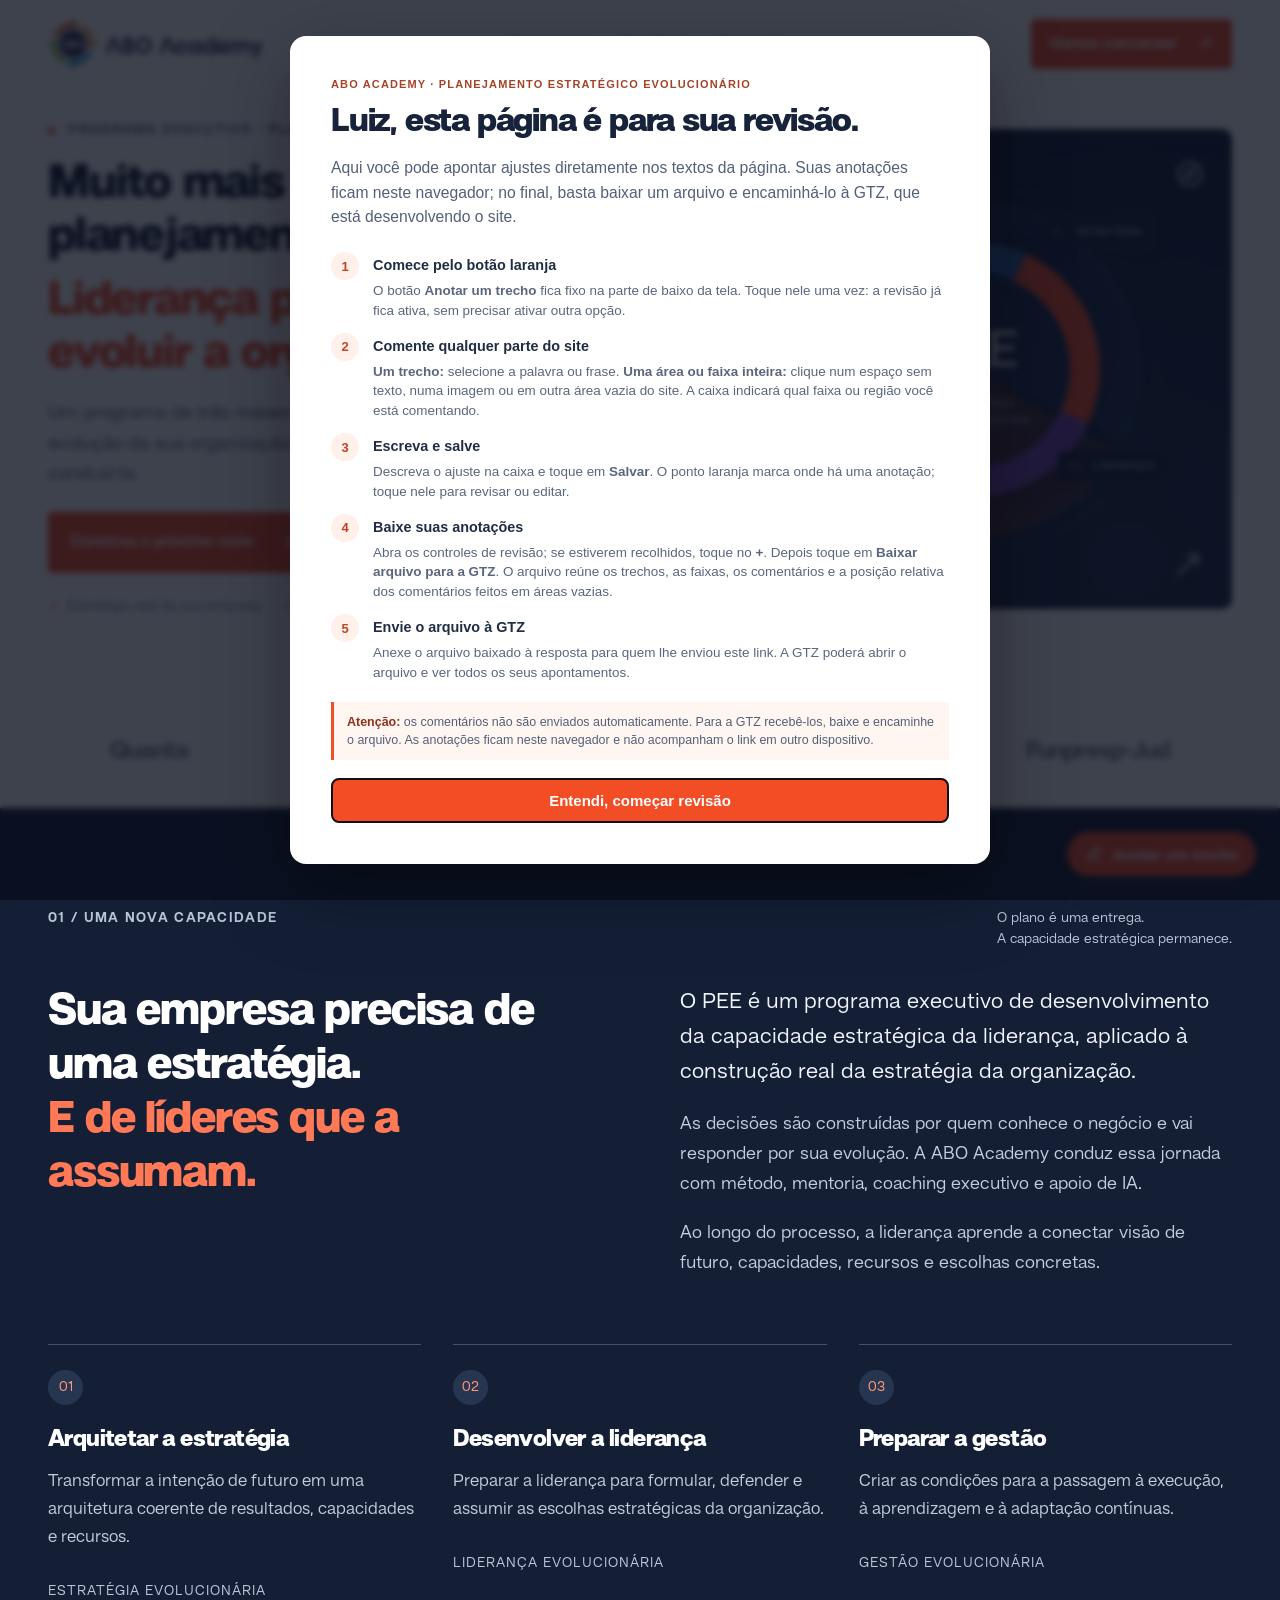
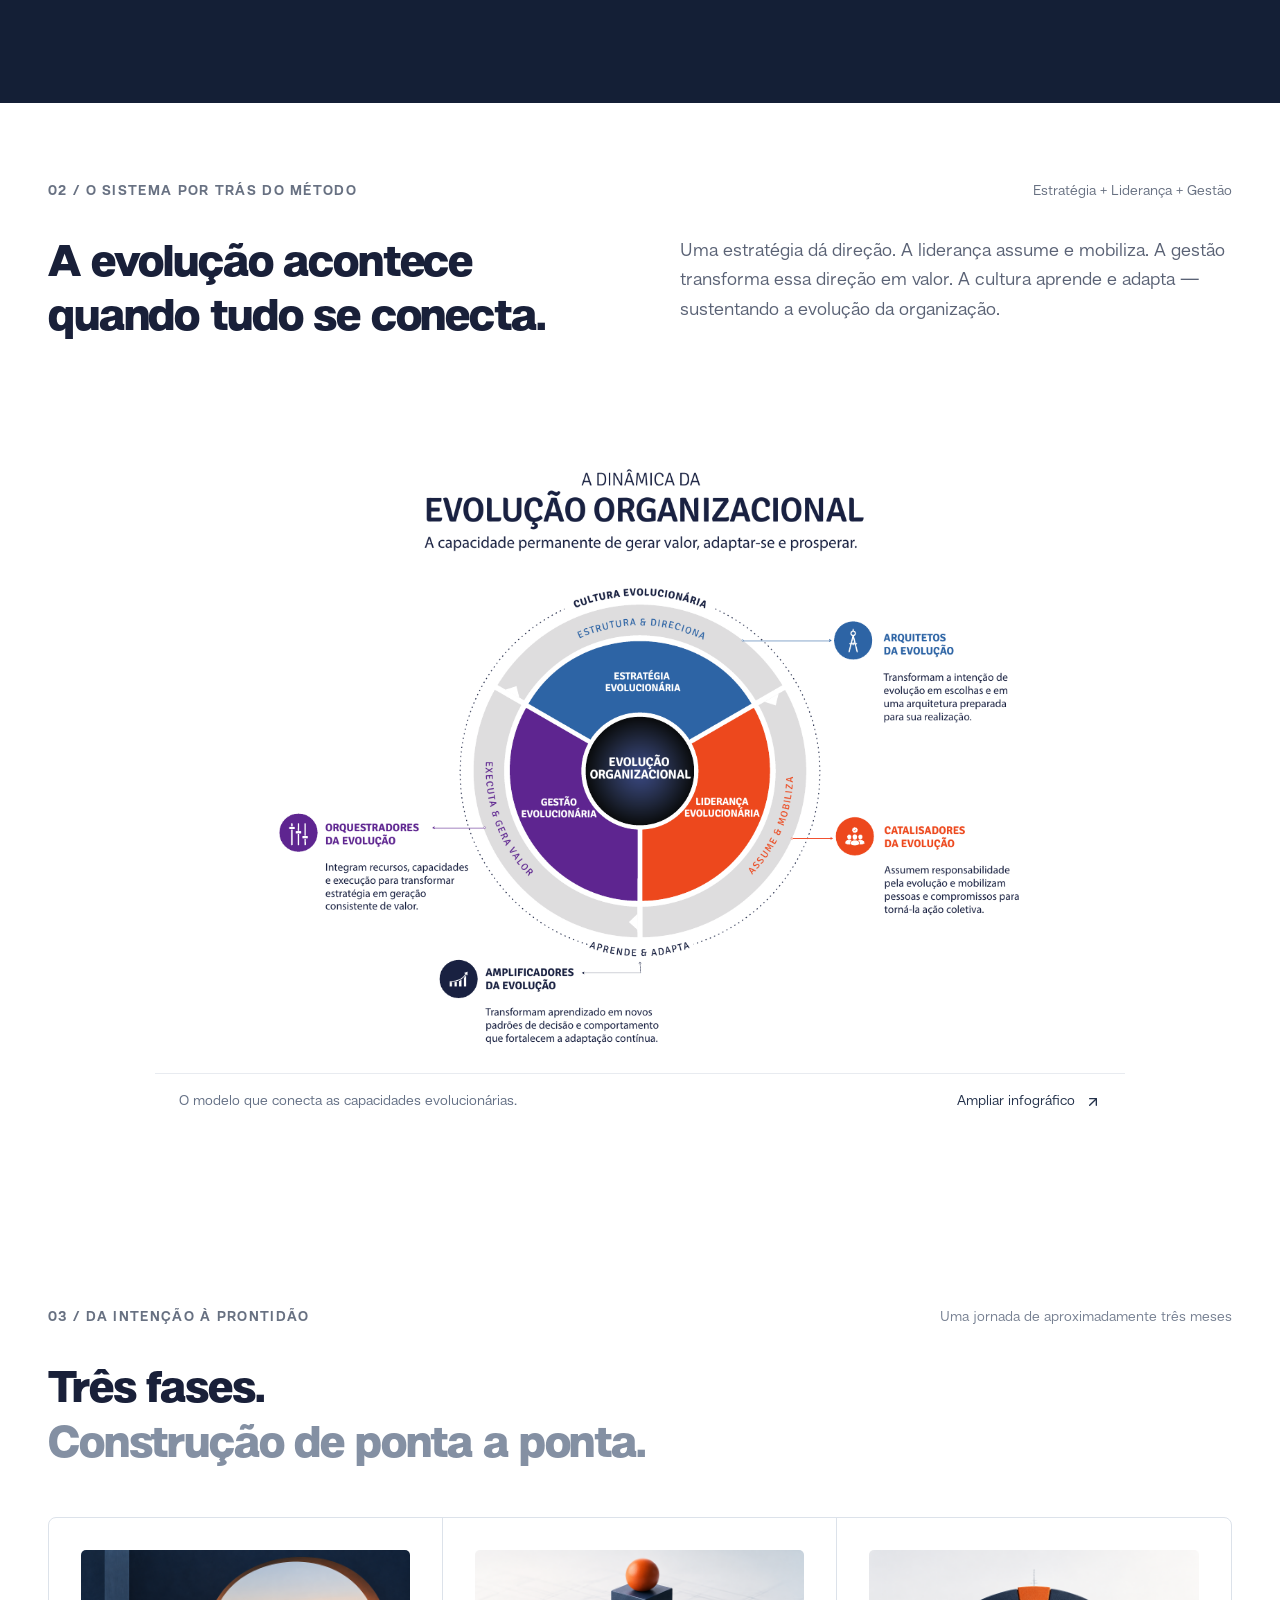
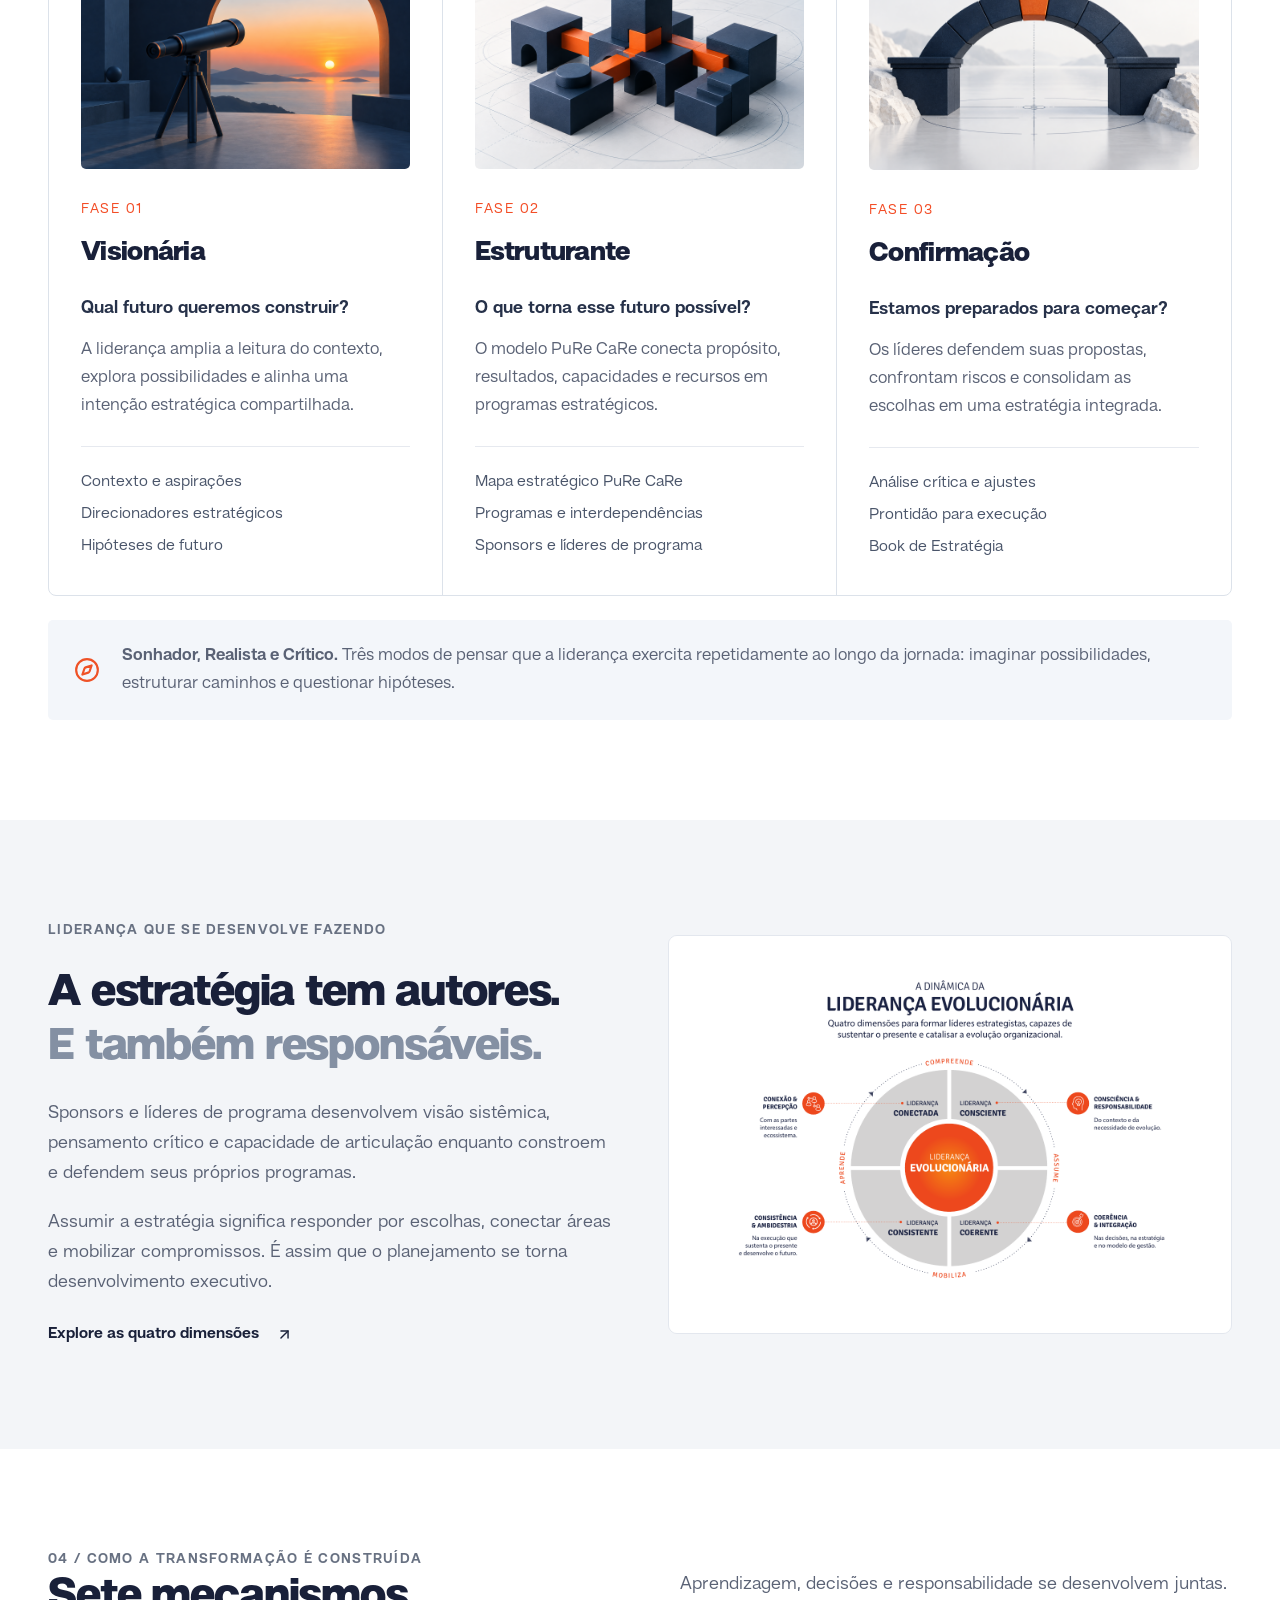
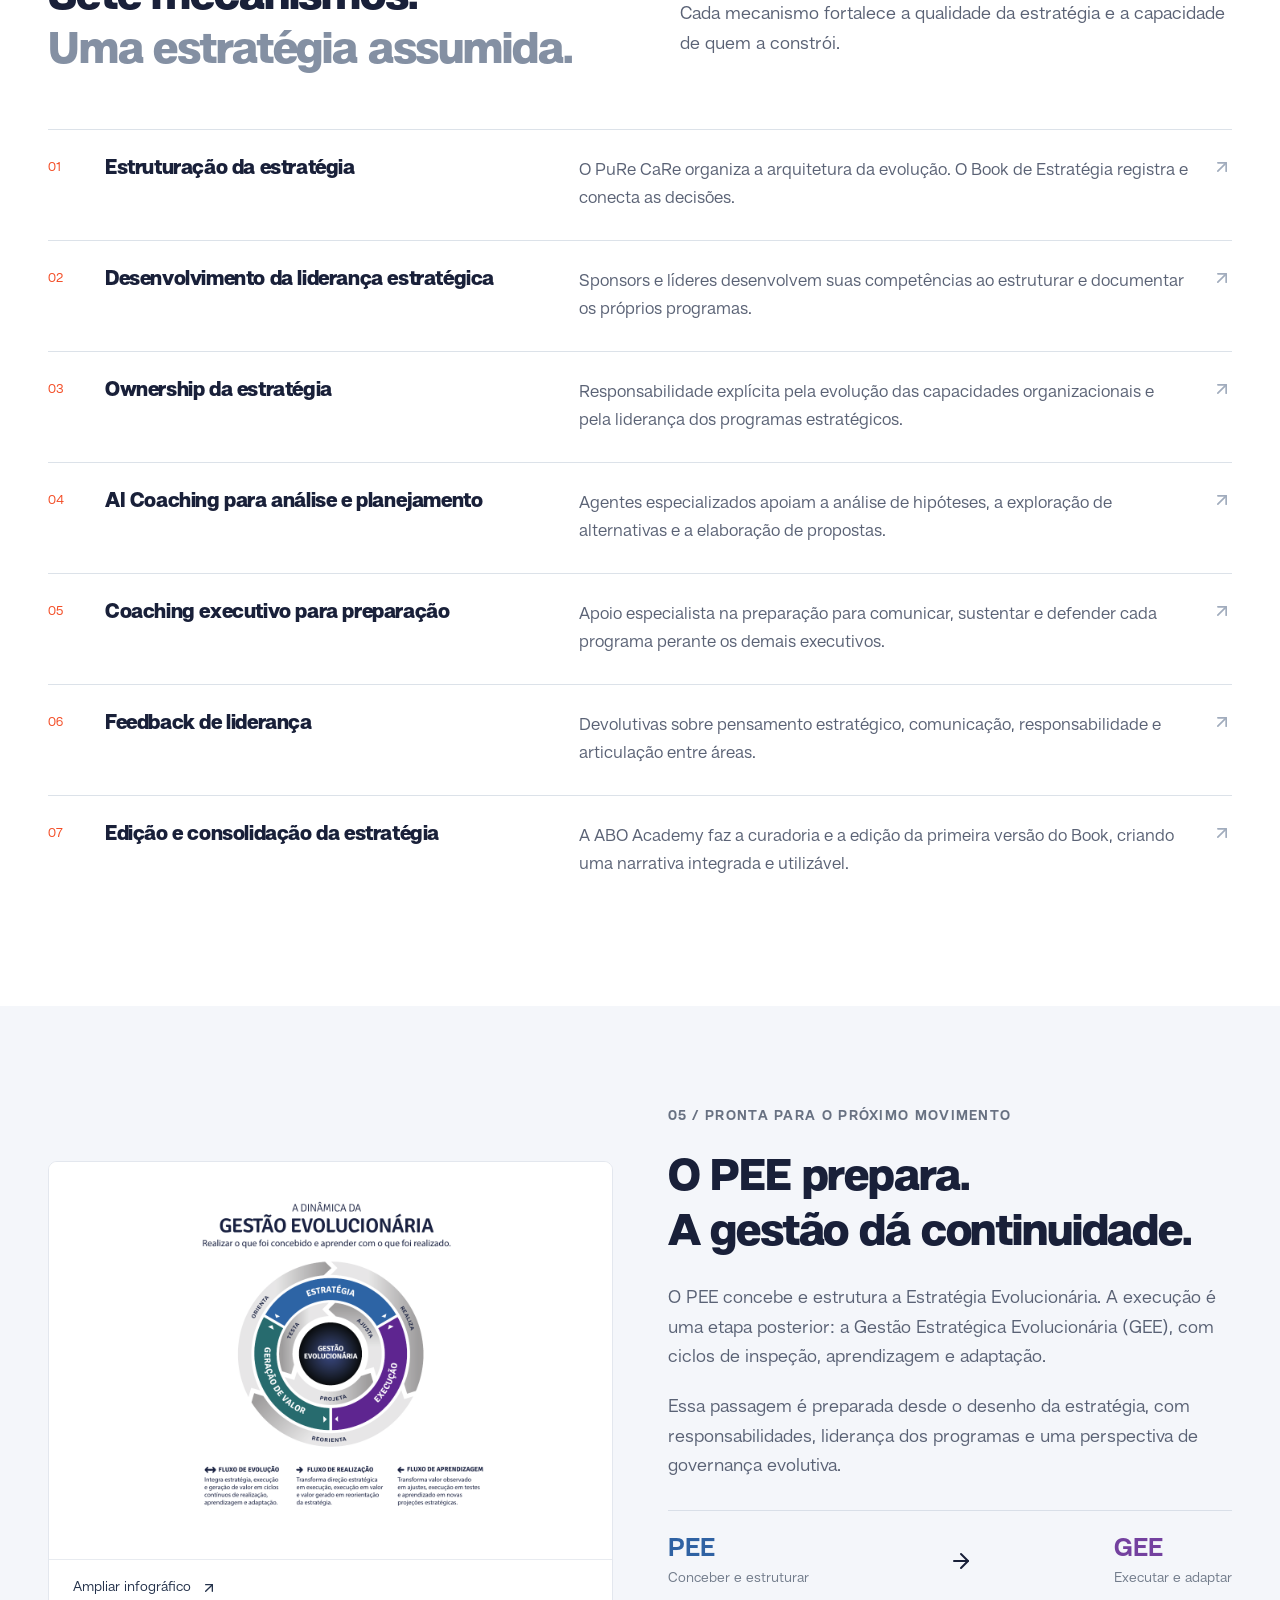
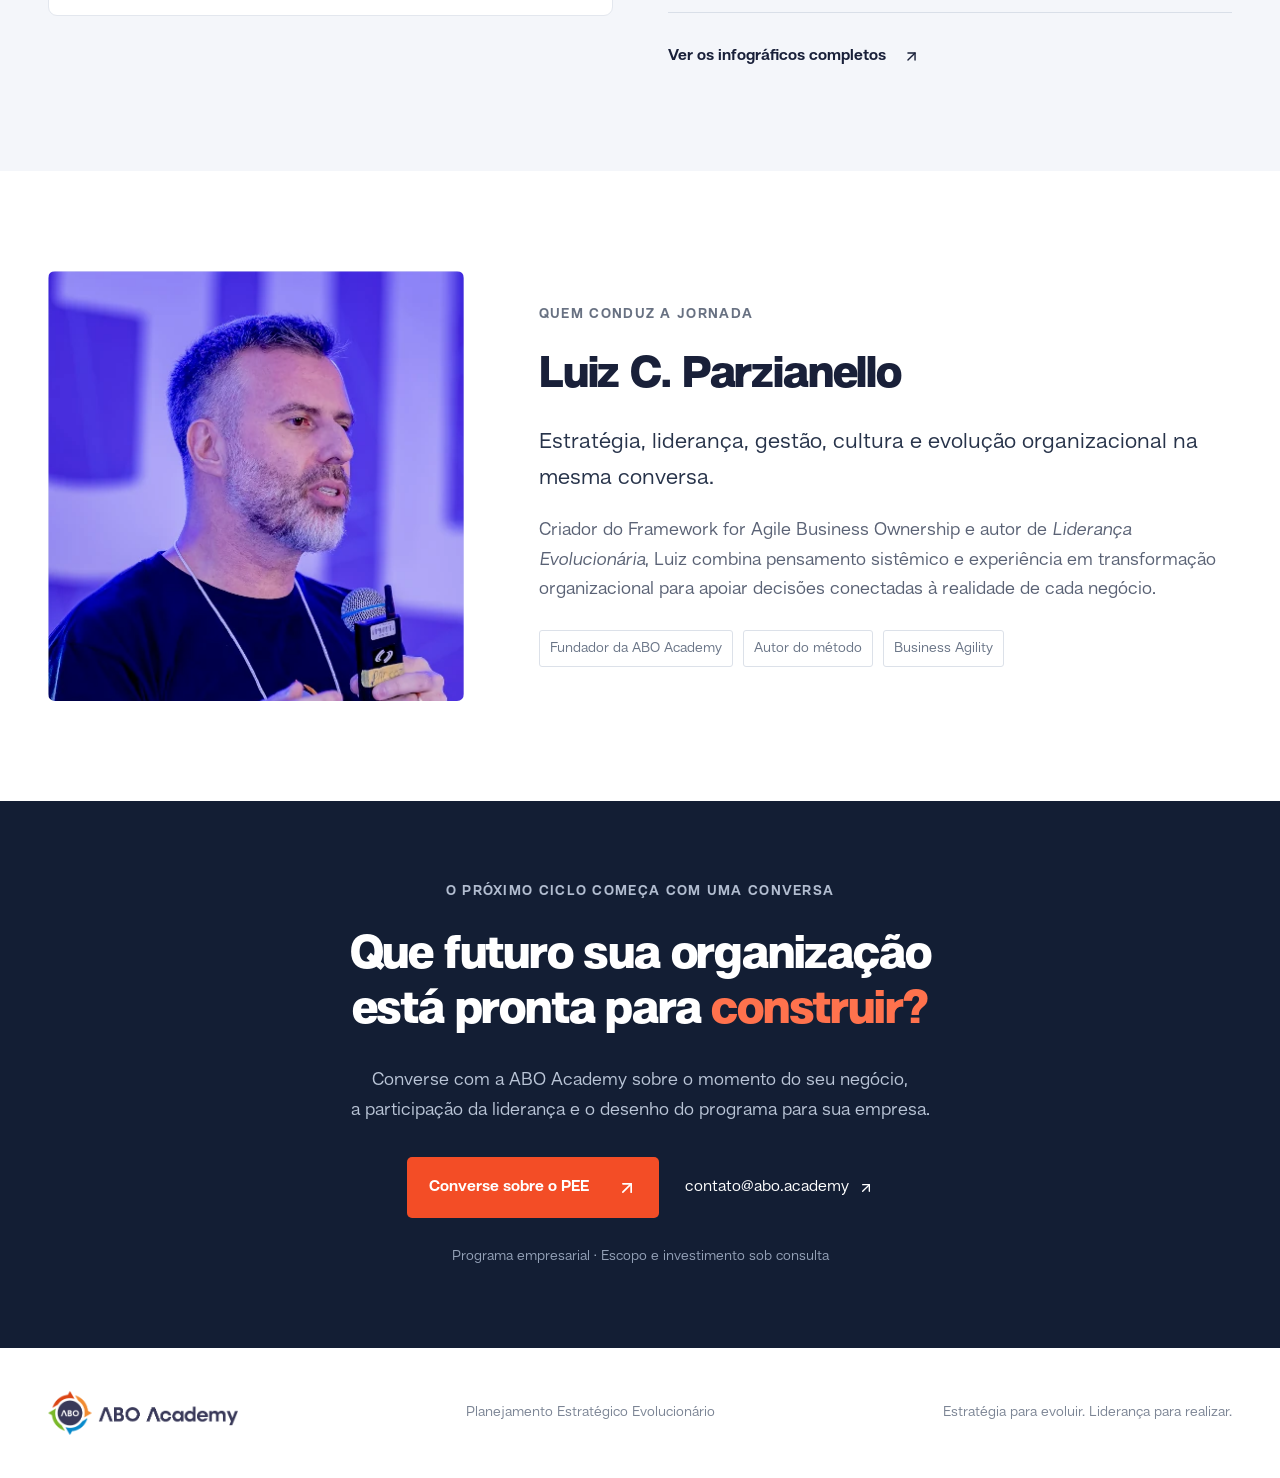
<file: index.html>
<!doctype html><html lang="pt-BR"><head><meta charset="utf-8"><meta name="robots" content="noindex, nofollow"><meta name="viewport" content="width=device-width, initial-scale=1"><title>PEE | Planejamento Estratégico Evolucionário — ABO Academy</title><meta name="description" content="Construa a estratégia da sua organização enquanto desenvolve líderes capazes de concebê-la, assumi-la e prepará-la para a execução."><link rel="stylesheet" href="./styles.css"><link rel="stylesheet" href="./review.css"></head><body><link rel="preload" as="image" href="./public/logo-abo.png"/><main><header class="header"><a class="brand" href="#inicio" aria-label="ABO Academy início"><img src="./public/logo-abo.png" alt="ABO Academy" width="1698" height="391"/></a><nav aria-label="Principal"><a href="#programa">O programa</a><a href="#metodo">O método</a><a href="#jornada">A jornada</a></nav><a class="button small" href="#conversa">Vamos conversar <svg xmlns="http://www.w3.org/2000/svg" width="17" height="17" viewBox="0 0 24 24" fill="none" stroke="currentColor" stroke-width="2" stroke-linecap="round" stroke-linejoin="round" class="lucide lucide-arrow-up-right" aria-hidden="true"><path d="M7 7h10v10"></path><path d="M7 17 17 7"></path></svg></a></header><section class="hero wrap" id="inicio"><div class="hero-copy"><div class="eyebrow"><span></span> PROGRAMA EXECUTIVO · PLANEJAMENTO ESTRATÉGICO EVOLUCIONÁRIO</div><h1>Muito mais que<br/>planejamento estratégico.<br/><em>Liderança preparada para evoluir a organização.</em></h1><p class="hero-description">Um programa de três meses para construir a estratégia de evolução da sua organização e desenvolver os líderes que vão conduzi-la.</p><a class="button" href="#conversa">Construa o próximo ciclo <svg xmlns="http://www.w3.org/2000/svg" width="19" height="19" viewBox="0 0 24 24" fill="none" stroke="currentColor" stroke-width="2" stroke-linecap="round" stroke-linejoin="round" class="lucide lucide-arrow-up-right" aria-hidden="true"><path d="M7 7h10v10"></path><path d="M7 17 17 7"></path></svg></a><a class="text-link" href="#programa">Conheça o PEE <span>↓</span></a><div class="hero-meta"><span>Estratégia real da sua empresa</span><span>Desenvolvimento executivo</span></div></div><div class="hero-visual"><div class="visual-top"><span>O FUTURO SE CONSTRÓI<br/>COM CAPACIDADE DE EVOLUIR.</span><svg xmlns="http://www.w3.org/2000/svg" width="28" height="28" viewBox="0 0 24 24" fill="none" stroke="currentColor" stroke-width="2" stroke-linecap="round" stroke-linejoin="round" class="lucide lucide-compass" aria-hidden="true"><circle cx="12" cy="12" r="10"></circle><path d="m16.24 7.76-1.804 5.411a2 2 0 0 1-1.265 1.265L7.76 16.24l1.804-5.411a2 2 0 0 1 1.265-1.265z"></path></svg></div><div class="orbit"><div class="orbit-middle"><div class="orbit-core"><span>PEE</span><p>Uma estratégia.<br/>Líderes protagonistas.</p></div></div><div class="orbit-label label-one">01 <b>ESTRATÉGIA</b></div><div class="orbit-label label-two">02 <b>LIDERANÇA</b></div><div class="orbit-label label-three">03 <b>GESTÃO</b></div></div><div class="visual-bottom"><span>CONCEBER. ASSUMIR. EVOLUIR.</span><svg xmlns="http://www.w3.org/2000/svg" width="32" height="32" viewBox="0 0 24 24" fill="none" stroke="currentColor" stroke-width="2" stroke-linecap="round" stroke-linejoin="round" class="lucide lucide-move-up-right" aria-hidden="true"><path d="M13 5H19V11"></path><path d="M19 5L5 19"></path></svg></div></div></section><div class="proof wrap"><span>Organizações que já aderiram ao programa</span><div><b>Quanta</b><b>digix</b><b>CPQD</b><b>Fundiágua</b><b>Funpresp-Jud</b></div></div><section class="section program-section" id="programa"><div class="wrap"><div class="section-top"><p class="eyebrow">01 / UMA NOVA CAPACIDADE</p><p>O plano é uma entrega.<br/>A capacidade estratégica permanece.</p></div><div class="split"><h2>Sua empresa precisa de uma estratégia.<br/><em>E de líderes que a assumam.</em></h2><div><p class="large">O PEE é um programa executivo de desenvolvimento da capacidade estratégica da liderança, aplicado à construção real da estratégia da organização.</p><p>As decisões são construídas por quem conhece o negócio e vai responder por sua evolução. A ABO Academy conduz essa jornada com método, mentoria, coaching executivo e apoio de IA.</p><p>Ao longo do processo, a liderança aprende a conectar visão de futuro, capacidades, recursos e escolhas concretas.</p></div></div><div class="acts"><article><span class="number blue">01</span><h3>Arquitetar a estratégia</h3><p>Transformar a intenção de futuro em uma arquitetura coerente de resultados, capacidades e recursos.</p><small>ESTRATÉGIA EVOLUCIONÁRIA</small></article><article><span class="number orange">02</span><h3>Desenvolver a liderança</h3><p>Preparar a liderança para formular, defender e assumir as escolhas estratégicas da organização.</p><small>LIDERANÇA EVOLUCIONÁRIA</small></article><article><span class="number purple">03</span><h3>Preparar a gestão</h3><p>Criar as condições para a passagem à execução, à aprendizagem e à adaptação contínuas.</p><small>GESTÃO EVOLUCIONÁRIA</small></article></div></div></section><section class="system-section" id="metodo"><div class="wrap"><div class="section-top"><p class="eyebrow">02 / O SISTEMA POR TRÁS DO MÉTODO</p><span>Estratégia + Liderança + Gestão</span></div><div class="split system-intro"><h2>A evolução acontece<br/>quando tudo se conecta.</h2><p>Uma estratégia dá direção. A liderança assume e mobiliza. A gestão transforma essa direção em valor. A cultura aprende e adapta — sustentando a evolução da organização.</p></div><figure class="diagram"><img width="1400" height="990" src="./public/evolucao.png" alt="Dinâmica da evolução organizacional: estratégia estrutura e direciona, liderança assume e mobiliza, gestão executa e gera valor, e cultura aprende e adapta." loading="lazy"/><figcaption><span>O modelo que conecta as capacidades evolucionárias.</span><a href="./public/evolucao.png" target="_blank" rel="noreferrer">Ampliar infográfico <svg xmlns="http://www.w3.org/2000/svg" width="16" height="16" viewBox="0 0 24 24" fill="none" stroke="currentColor" stroke-width="2" stroke-linecap="round" stroke-linejoin="round" class="lucide lucide-arrow-up-right" aria-hidden="true"><path d="M7 7h10v10"></path><path d="M7 17 17 7"></path></svg></a></figcaption></figure></div></section><section class="section wrap" id="jornada"><div class="section-top"><p class="eyebrow">03 / DA INTENÇÃO À PRONTIDÃO</p><span>Uma jornada de aproximadamente três meses</span></div><h2>Três fases.<br/><em>Construção de ponta a ponta.</em></h2><div class="journey"><article><img class="phase-image" src="./public/visionaria.png" alt="Luneta voltada para um horizonte laranja, representando a visão de futuro." width="1536" height="1024" loading="lazy"/><span>FASE 01</span><h3>Visionária</h3><p class="question">Qual futuro queremos construir?</p><p>A liderança amplia a leitura do contexto, explora possibilidades e alinha uma intenção estratégica compartilhada.</p><div>Contexto e aspirações<br/>Direcionadores estratégicos<br/>Hipóteses de futuro</div></article><article><img class="phase-image" src="./public/estruturante.png" alt="Blocos arquitetônicos conectados, representando a estruturação de capacidades e programas." width="1536" height="1024" loading="lazy"/><span>FASE 02</span><h3>Estruturante</h3><p class="question">O que torna esse futuro possível?</p><p>O modelo PuRe CaRe conecta propósito, resultados, capacidades e recursos em programas estratégicos.</p><div>Mapa estratégico PuRe CaRe<br/>Programas e interdependências<br/>Sponsors e líderes de programa</div></article><article><img class="phase-image" src="./public/confirmacao.png" alt="Ponte estruturada com peça de conexão laranja, representando coerência e prontidão para avançar." width="1536" height="1024" loading="lazy"/><span>FASE 03</span><h3>Confirmação</h3><p class="question">Estamos preparados para começar?</p><p>Os líderes defendem suas propostas, confrontam riscos e consolidam as escolhas em uma estratégia integrada.</p><div>Análise crítica e ajustes<br/>Prontidão para execução<br/>Book de Estratégia</div></article></div><div class="note"><svg xmlns="http://www.w3.org/2000/svg" width="26" height="26" viewBox="0 0 24 24" fill="none" stroke="currentColor" stroke-width="2" stroke-linecap="round" stroke-linejoin="round" class="lucide lucide-compass" aria-hidden="true"><circle cx="12" cy="12" r="10"></circle><path d="m16.24 7.76-1.804 5.411a2 2 0 0 1-1.265 1.265L7.76 16.24l1.804-5.411a2 2 0 0 1 1.265-1.265z"></path></svg><p><b>Sonhador, Realista e Crítico.</b> Três modos de pensar que a liderança exercita repetidamente ao longo da jornada: imaginar possibilidades, estruturar caminhos e questionar hipóteses.</p></div></section><section class="leadership section"><div class="wrap split"><div><p class="eyebrow">LIDERANÇA QUE SE DESENVOLVE FAZENDO</p><h2>A estratégia tem autores.<br/><em>E também responsáveis.</em></h2><p>Sponsors e líderes de programa desenvolvem visão sistêmica, pensamento crítico e capacidade de articulação enquanto constroem e defendem seus próprios programas.</p><p>Assumir a estratégia significa responder por escolhas, conectar áreas e mobilizar compromissos. É assim que o planejamento se torna desenvolvimento executivo.</p><a class="text-link" href="./public/lideranca.png" target="_blank" rel="noreferrer">Explore as quatro dimensões <svg xmlns="http://www.w3.org/2000/svg" width="17" height="17" viewBox="0 0 24 24" fill="none" stroke="currentColor" stroke-width="2" stroke-linecap="round" stroke-linejoin="round" class="lucide lucide-arrow-up-right" aria-hidden="true"><path d="M7 7h10v10"></path><path d="M7 17 17 7"></path></svg></a></div><figure class="diagram compact"><img width="1400" height="990" src="./public/lideranca.png" alt="Liderança evolucionária em quatro dimensões: conectada, consciente, coerente e consistente." loading="lazy"/></figure></div></section><section class="section wrap"><p class="eyebrow">04 / COMO A TRANSFORMAÇÃO É CONSTRUÍDA</p><div class="split"><h2>Sete mecanismos.<br/><em>Uma estratégia assumida.</em></h2><p>Aprendizagem, decisões e responsabilidade se desenvolvem juntas. Cada mecanismo fortalece a qualidade da estratégia e a capacidade de quem a constrói.</p></div><div class="mechanisms"><article><span>01</span><h3>Estruturação da estratégia</h3><p>O PuRe CaRe organiza a arquitetura da evolução. O Book de Estratégia registra e conecta as decisões.</p><svg xmlns="http://www.w3.org/2000/svg" width="20" height="20" viewBox="0 0 24 24" fill="none" stroke="currentColor" stroke-width="2" stroke-linecap="round" stroke-linejoin="round" class="lucide lucide-arrow-up-right" aria-hidden="true"><path d="M7 7h10v10"></path><path d="M7 17 17 7"></path></svg></article><article><span>02</span><h3>Desenvolvimento da liderança estratégica</h3><p>Sponsors e líderes desenvolvem suas competências ao estruturar e documentar os próprios programas.</p><svg xmlns="http://www.w3.org/2000/svg" width="20" height="20" viewBox="0 0 24 24" fill="none" stroke="currentColor" stroke-width="2" stroke-linecap="round" stroke-linejoin="round" class="lucide lucide-arrow-up-right" aria-hidden="true"><path d="M7 7h10v10"></path><path d="M7 17 17 7"></path></svg></article><article><span>03</span><h3>Ownership da estratégia</h3><p>Responsabilidade explícita pela evolução das capacidades organizacionais e pela liderança dos programas estratégicos.</p><svg xmlns="http://www.w3.org/2000/svg" width="20" height="20" viewBox="0 0 24 24" fill="none" stroke="currentColor" stroke-width="2" stroke-linecap="round" stroke-linejoin="round" class="lucide lucide-arrow-up-right" aria-hidden="true"><path d="M7 7h10v10"></path><path d="M7 17 17 7"></path></svg></article><article><span>04</span><h3>AI Coaching para análise e planejamento</h3><p>Agentes especializados apoiam a análise de hipóteses, a exploração de alternativas e a elaboração de propostas.</p><svg xmlns="http://www.w3.org/2000/svg" width="20" height="20" viewBox="0 0 24 24" fill="none" stroke="currentColor" stroke-width="2" stroke-linecap="round" stroke-linejoin="round" class="lucide lucide-arrow-up-right" aria-hidden="true"><path d="M7 7h10v10"></path><path d="M7 17 17 7"></path></svg></article><article><span>05</span><h3>Coaching executivo para preparação</h3><p>Apoio especialista na preparação para comunicar, sustentar e defender cada programa perante os demais executivos.</p><svg xmlns="http://www.w3.org/2000/svg" width="20" height="20" viewBox="0 0 24 24" fill="none" stroke="currentColor" stroke-width="2" stroke-linecap="round" stroke-linejoin="round" class="lucide lucide-arrow-up-right" aria-hidden="true"><path d="M7 7h10v10"></path><path d="M7 17 17 7"></path></svg></article><article><span>06</span><h3>Feedback de liderança</h3><p>Devolutivas sobre pensamento estratégico, comunicação, responsabilidade e articulação entre áreas.</p><svg xmlns="http://www.w3.org/2000/svg" width="20" height="20" viewBox="0 0 24 24" fill="none" stroke="currentColor" stroke-width="2" stroke-linecap="round" stroke-linejoin="round" class="lucide lucide-arrow-up-right" aria-hidden="true"><path d="M7 7h10v10"></path><path d="M7 17 17 7"></path></svg></article><article><span>07</span><h3>Edição e consolidação da estratégia</h3><p>A ABO Academy faz a curadoria e a edição da primeira versão do Book, criando uma narrativa integrada e utilizável.</p><svg xmlns="http://www.w3.org/2000/svg" width="20" height="20" viewBox="0 0 24 24" fill="none" stroke="currentColor" stroke-width="2" stroke-linecap="round" stroke-linejoin="round" class="lucide lucide-arrow-up-right" aria-hidden="true"><path d="M7 7h10v10"></path><path d="M7 17 17 7"></path></svg></article></div></section><section class="transition section"><div class="wrap split"><figure class="diagram compact"><img width="1400" height="990" src="./public/gestao.png" alt="Gestão evolucionária integra estratégia, execução e geração de valor em fluxos de realização e aprendizagem." loading="lazy"/><figcaption><a href="./public/gestao.png" target="_blank" rel="noreferrer">Ampliar infográfico <svg xmlns="http://www.w3.org/2000/svg" width="16" height="16" viewBox="0 0 24 24" fill="none" stroke="currentColor" stroke-width="2" stroke-linecap="round" stroke-linejoin="round" class="lucide lucide-arrow-up-right" aria-hidden="true"><path d="M7 7h10v10"></path><path d="M7 17 17 7"></path></svg></a></figcaption></figure><div><p class="eyebrow">05 / PRONTA PARA O PRÓXIMO MOVIMENTO</p><h2>O PEE prepara.<br/>A gestão dá continuidade.</h2><p>O PEE concebe e estrutura a Estratégia Evolucionária. A execução é uma etapa posterior: a Gestão Estratégica Evolucionária (GEE), com ciclos de inspeção, aprendizagem e adaptação.</p><p>Essa passagem é preparada desde o desenho da estratégia, com responsabilidades, liderança dos programas e uma perspectiva de governança evolutiva.</p><div class="handoff"><span><b>PEE</b>Conceber e estruturar</span><svg xmlns="http://www.w3.org/2000/svg" width="24" height="24" viewBox="0 0 24 24" fill="none" stroke="currentColor" stroke-width="2" stroke-linecap="round" stroke-linejoin="round" class="lucide lucide-arrow-right" aria-hidden="true"><path d="M5 12h14"></path><path d="m12 5 7 7-7 7"></path></svg><span><b>GEE</b>Executar e adaptar</span></div><a class="text-link" href="./public/infograficos-pee.pdf" target="_blank" rel="noreferrer">Ver os infográficos completos <svg xmlns="http://www.w3.org/2000/svg" width="17" height="17" viewBox="0 0 24 24" fill="none" stroke="currentColor" stroke-width="2" stroke-linecap="round" stroke-linejoin="round" class="lucide lucide-arrow-up-right" aria-hidden="true"><path d="M7 7h10v10"></path><path d="M7 17 17 7"></path></svg></a></div></div></section><section class="author section wrap"><div class="portrait"><img width="420" height="750" src="./public/luiz.webp" alt="Luiz C. Parzianello, autor do método e fundador da ABO Academy" loading="lazy"/></div><div><p class="eyebrow">QUEM CONDUZ A JORNADA</p><h2>Luiz C. Parzianello</h2><p class="large">Estratégia, liderança, gestão, cultura e evolução organizacional na mesma conversa.</p><p>Criador do Framework for Agile Business Ownership e autor de <i>Liderança Evolucionária</i>, Luiz combina pensamento sistêmico e experiência em transformação organizacional para apoiar decisões conectadas à realidade de cada negócio.</p><div class="credentials"><span>Fundador da ABO Academy</span><span>Autor do método</span><span>Business Agility</span></div></div></section><section class="contact" id="conversa"><div class="wrap"><p class="eyebrow">O PRÓXIMO CICLO COMEÇA COM UMA CONVERSA</p><h2>Que futuro sua organização<br/>está pronta para <em>construir?</em></h2><p>Converse com a ABO Academy sobre o momento do seu negócio,<br class="desktop"/> a participação da liderança e o desenho do programa para sua empresa.</p><a class="button" href="https://wa.me/555133320963?text=Ol%C3%A1!%20Quero%20conversar%20sobre%20o%20PEE%20para%20minha%20organiza%C3%A7%C3%A3o." target="_blank" rel="noreferrer">Converse sobre o PEE <svg xmlns="http://www.w3.org/2000/svg" width="20" height="20" viewBox="0 0 24 24" fill="none" stroke="currentColor" stroke-width="2" stroke-linecap="round" stroke-linejoin="round" class="lucide lucide-arrow-up-right" aria-hidden="true"><path d="M7 7h10v10"></path><path d="M7 17 17 7"></path></svg></a><a class="contact-email" href="mailto:contato@abo.academy?subject=Planejamento%20Estrat%C3%A9gico%20Evolucion%C3%A1rio">contato@abo.academy <svg xmlns="http://www.w3.org/2000/svg" width="16" height="16" viewBox="0 0 24 24" fill="none" stroke="currentColor" stroke-width="2" stroke-linecap="round" stroke-linejoin="round" class="lucide lucide-arrow-up-right" aria-hidden="true"><path d="M7 7h10v10"></path><path d="M7 17 17 7"></path></svg></a><span class="contact-note">Programa empresarial · Escopo e investimento sob consulta</span></div></section><footer class="wrap"><a class="brand" href="#inicio"><img src="./public/logo-abo.png" alt="ABO Academy" width="1698" height="391"/></a><p>Planejamento Estratégico Evolucionário</p><span>Estratégia para evoluir. Liderança para realizar.</span></footer></main>  <div class="review-welcome-overlay review-ui" id="review-welcome-overlay">
    <section class="review-welcome" id="review-welcome" role="dialog" aria-modal="true" aria-labelledby="review-welcome-title" aria-describedby="review-welcome-intro" tabindex="-1">
      <p class="review-welcome-kicker">ABO ACADEMY · PLANEJAMENTO ESTRATÉGICO EVOLUCIONÁRIO</p>
      <h1 id="review-welcome-title">Luiz, esta página é para sua revisão.</h1>
      <p class="review-welcome-intro" id="review-welcome-intro">Aqui você pode apontar ajustes diretamente nos textos da página. Suas anotações ficam neste navegador; no final, basta baixar um arquivo e encaminhá-lo à GTZ, que está desenvolvendo o site.</p>
      <ol class="review-welcome-steps">
        <li><span>1</span><div><strong>Comece pelo botão laranja</strong><p>O botão <b>Anotar um trecho</b> fica fixo na parte de baixo da tela. Toque nele uma vez: a revisão já fica ativa, sem precisar ativar outra opção.</p></div></li>
        <li><span>2</span><div><strong>Comente qualquer parte do site</strong><p><b>Um trecho:</b> selecione a palavra ou frase. <b>Uma área ou faixa inteira:</b> clique num espaço sem texto, numa imagem ou em outra área vazia do site. A caixa indicará qual faixa ou região você está comentando.</p></div></li>
        <li><span>3</span><div><strong>Escreva e salve</strong><p>Descreva o ajuste na caixa e toque em <b>Salvar</b>. O ponto laranja marca onde há uma anotação; toque nele para revisar ou editar.</p></div></li>
        <li><span>4</span><div><strong>Baixe suas anotações</strong><p>Abra os controles de revisão; se estiverem recolhidos, toque no <b>+</b>. Depois toque em <b>Baixar arquivo para a GTZ</b>. O arquivo reúne os trechos, as faixas, os comentários e a posição relativa dos comentários feitos em áreas vazias.</p></div></li>
        <li><span>5</span><div><strong>Envie o arquivo à GTZ</strong><p>Anexe o arquivo baixado à resposta para quem lhe enviou este link. A GTZ poderá abrir o arquivo e ver todos os seus apontamentos.</p></div></li>
      </ol>
      <p class="review-welcome-note"><strong>Atenção:</strong> os comentários não são enviados automaticamente. Para a GTZ recebê-los, baixe e encaminhe o arquivo. As anotações ficam neste navegador e não acompanham o link em outro dispositivo.</p>
      <button class="review-welcome-start" id="review-welcome-start" type="button">Entendi, começar revisão</button>
    </section>
  </div>
  <aside class="review-toolbar" id="review-toolbar" aria-label="Ferramentas para revisar esta página" hidden>
    <div class="review-toolbar-heading"><div class="review-toolbar-copy"><strong>Revisão do protótipo</strong><p id="review-help">A revisão já está ativa. Selecione qualquer texto ou clique numa área vazia do site para comentar a faixa ou região.</p></div><button class="review-minimize" id="review-minimize" type="button" aria-label="Minimizar controles de revisão" aria-expanded="true">−</button></div>
    <div class="review-toolbar-actions">
      <button id="review-export" type="button" disabled>Baixar arquivo para a GTZ <span id="review-count">0</span></button>
      <button id="review-clear" type="button" disabled>Limpar</button>
      <button id="review-close" type="button">Fechar</button>
    </div>
    <p class="review-local-note">As anotações ficam somente neste navegador. Ao terminar, baixe o arquivo e encaminhe à GTZ.</p>
  </aside>
  <button class="review-launch" id="review-launch" type="button" aria-controls="review-toolbar" aria-expanded="false">
    <svg class="icon" xmlns="http://www.w3.org/2000/svg" viewBox="0 0 24 24" width="20" height="20" fill="none" stroke="currentColor" stroke-width="1.8" stroke-linecap="round" stroke-linejoin="round" aria-hidden="true" focusable="false"><path d="M12 20h9"/><path d="M16.5 3.5a2.1 2.1 0 0 1 3 3L8 18l-4 1 1-4Z"/><path d="M15 5l4 4"/></svg>
    <span>Anotar um trecho</span>
  </button>
  <form class="review-popover" id="review-dialog" aria-label="Comentário sobre o trecho selecionado" hidden>
    <div class="review-popover-heading"><p class="eyebrow" id="review-popover-kicker">COMENTÁRIO SOBRE O TRECHO</p><button id="review-dialog-close" type="button" aria-label="Fechar comentário">×</button></div>
    <p class="review-selection-quote" id="review-section-title"></p>
    <label for="review-note">Que ajuste você sugere?</label>
    <textarea id="review-note" name="comment" rows="4" maxlength="3000" required placeholder="Escreva seu comentário..."></textarea>
    <div class="review-dialog-actions"><button id="review-cancel" type="button">Cancelar</button><button id="review-delete" type="button" hidden>Excluir</button><button class="review-action-primary" id="review-save" type="submit">Salvar</button></div>
  </form>
  <script src="./review.js?v=20261020-pee" defer></script>
</body></html>
</file>
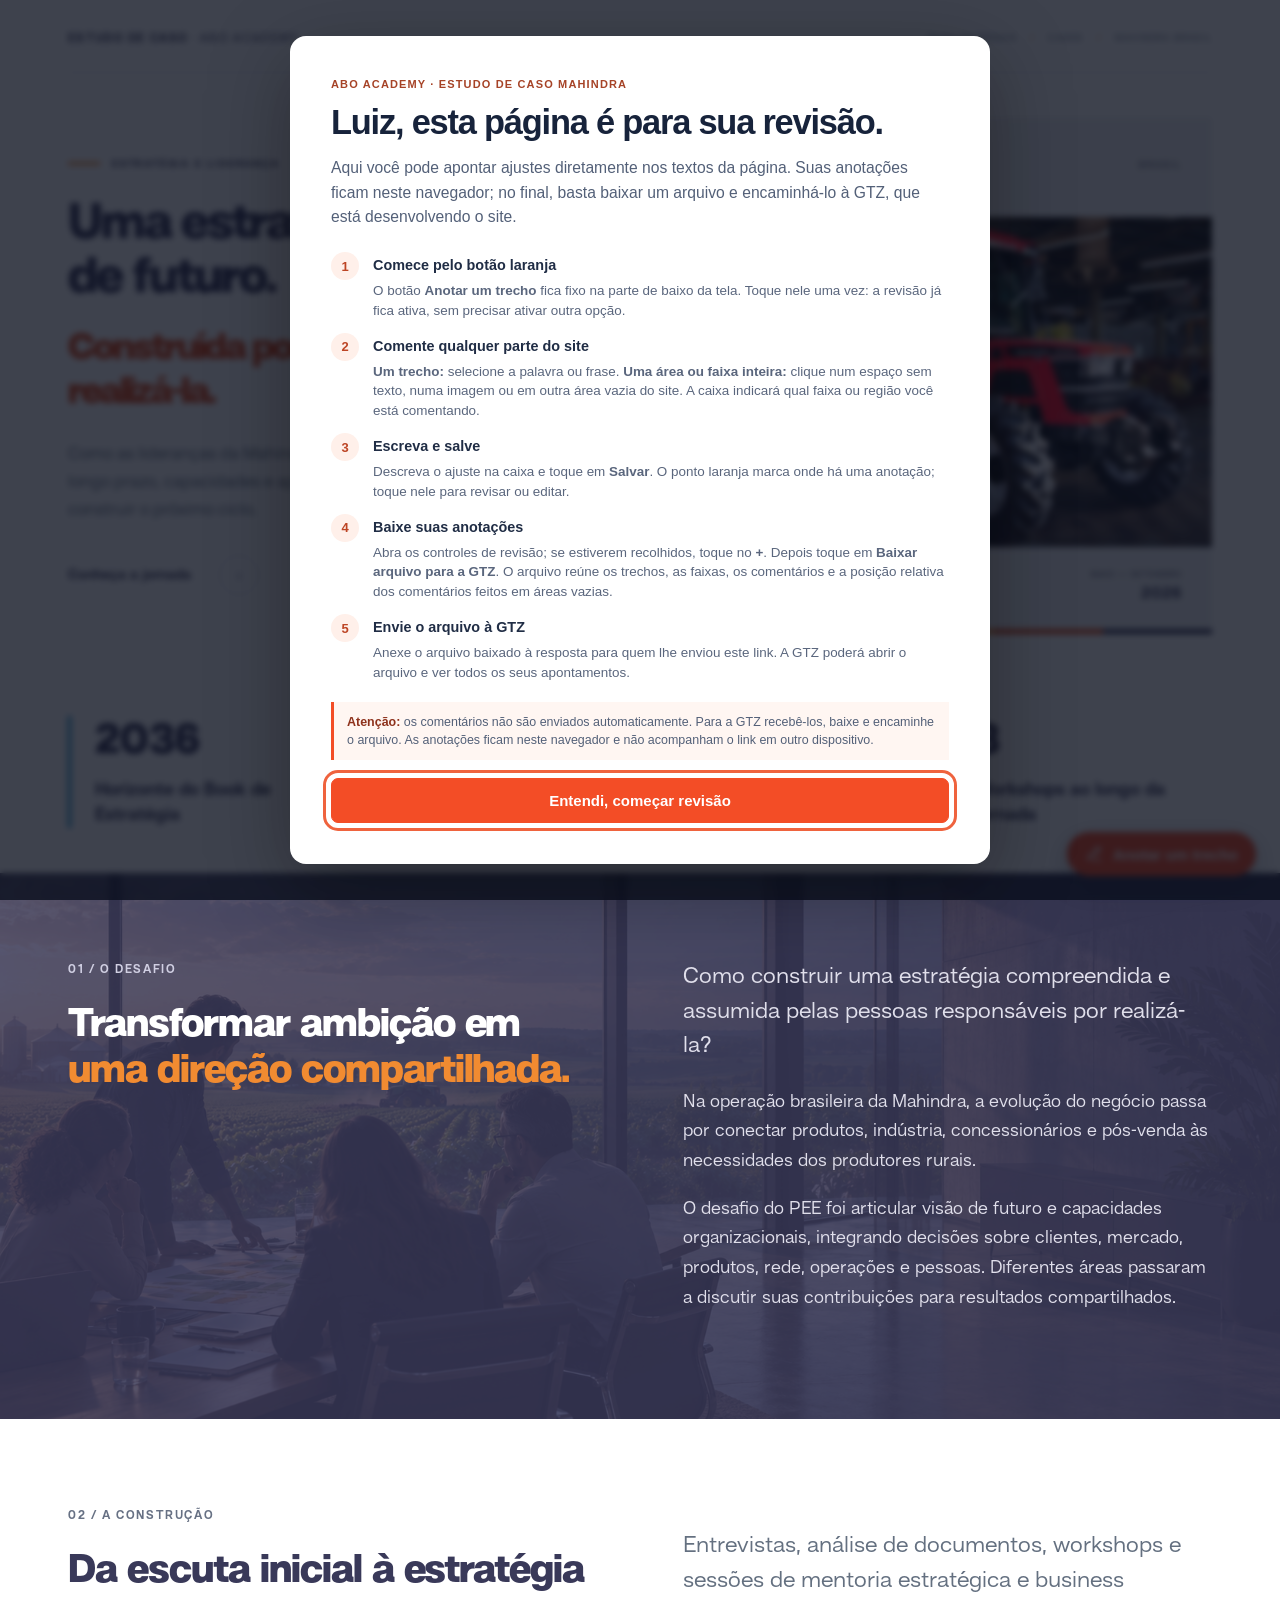
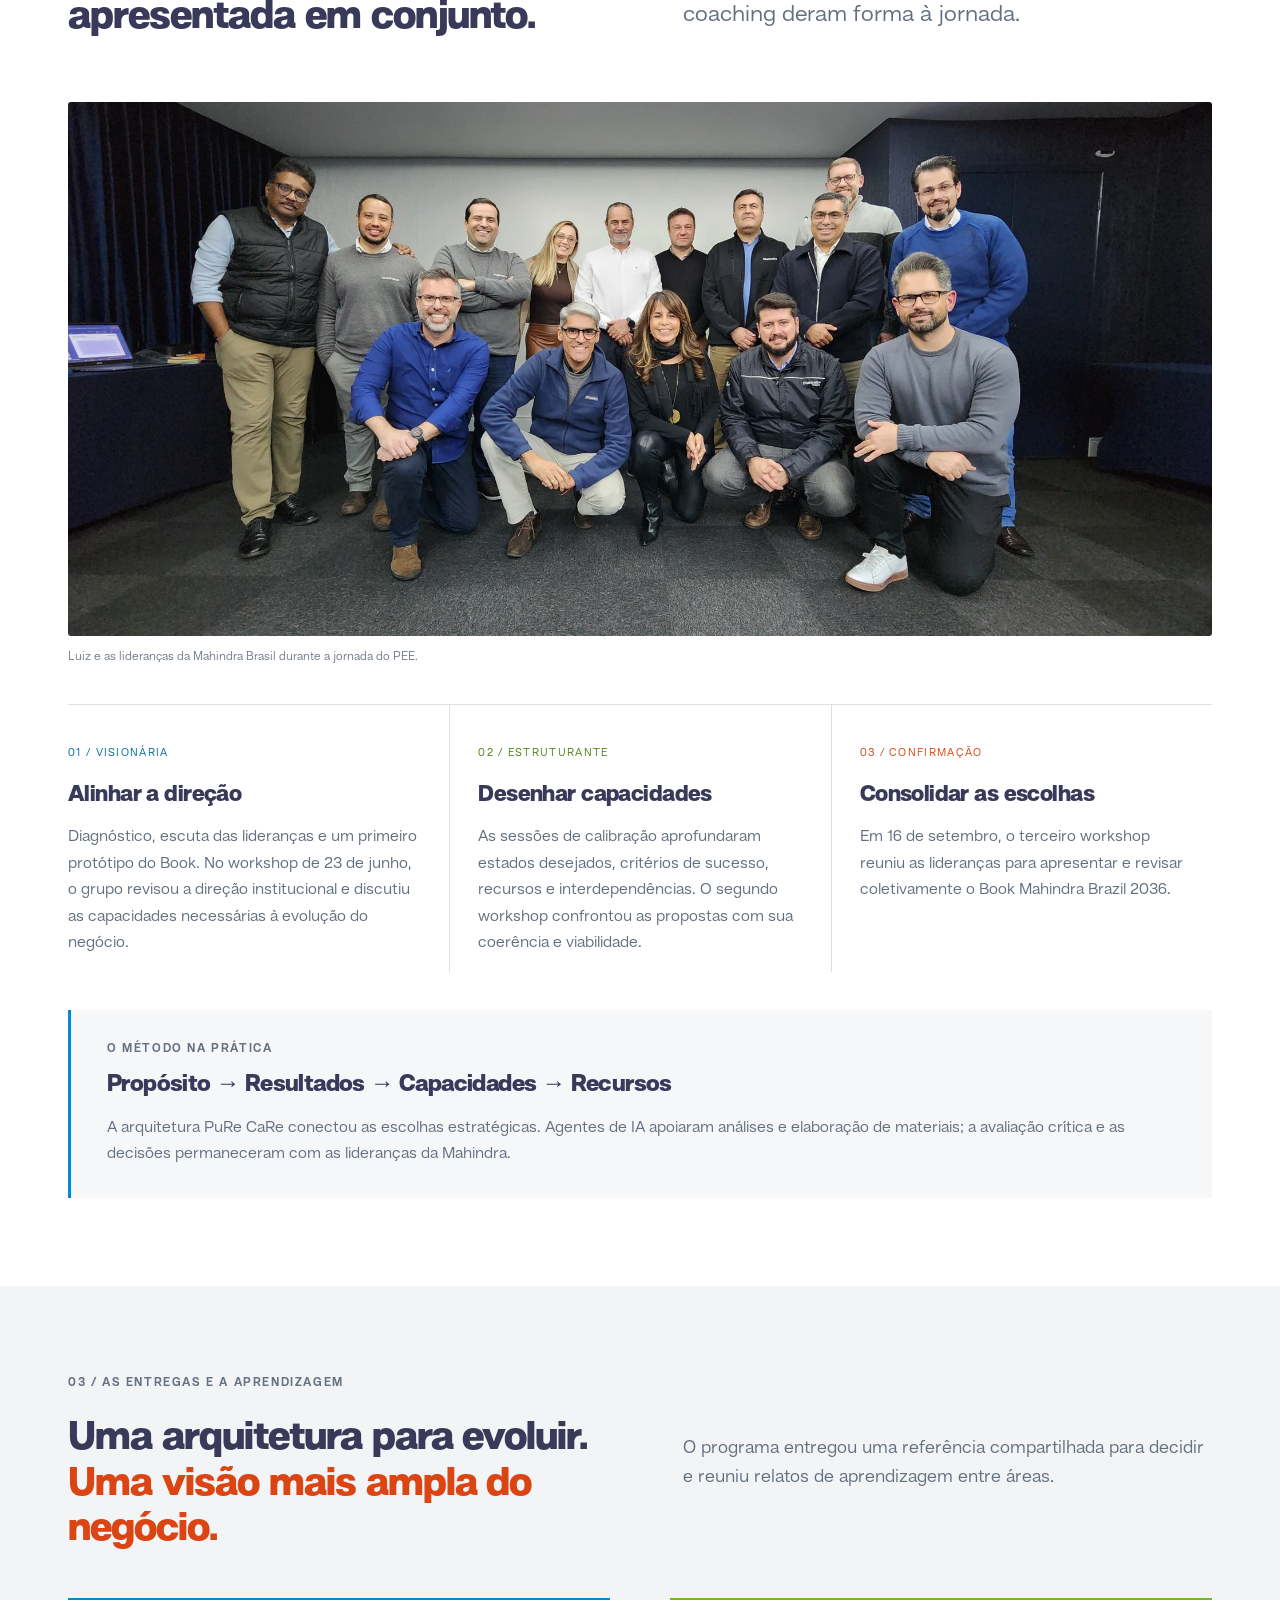
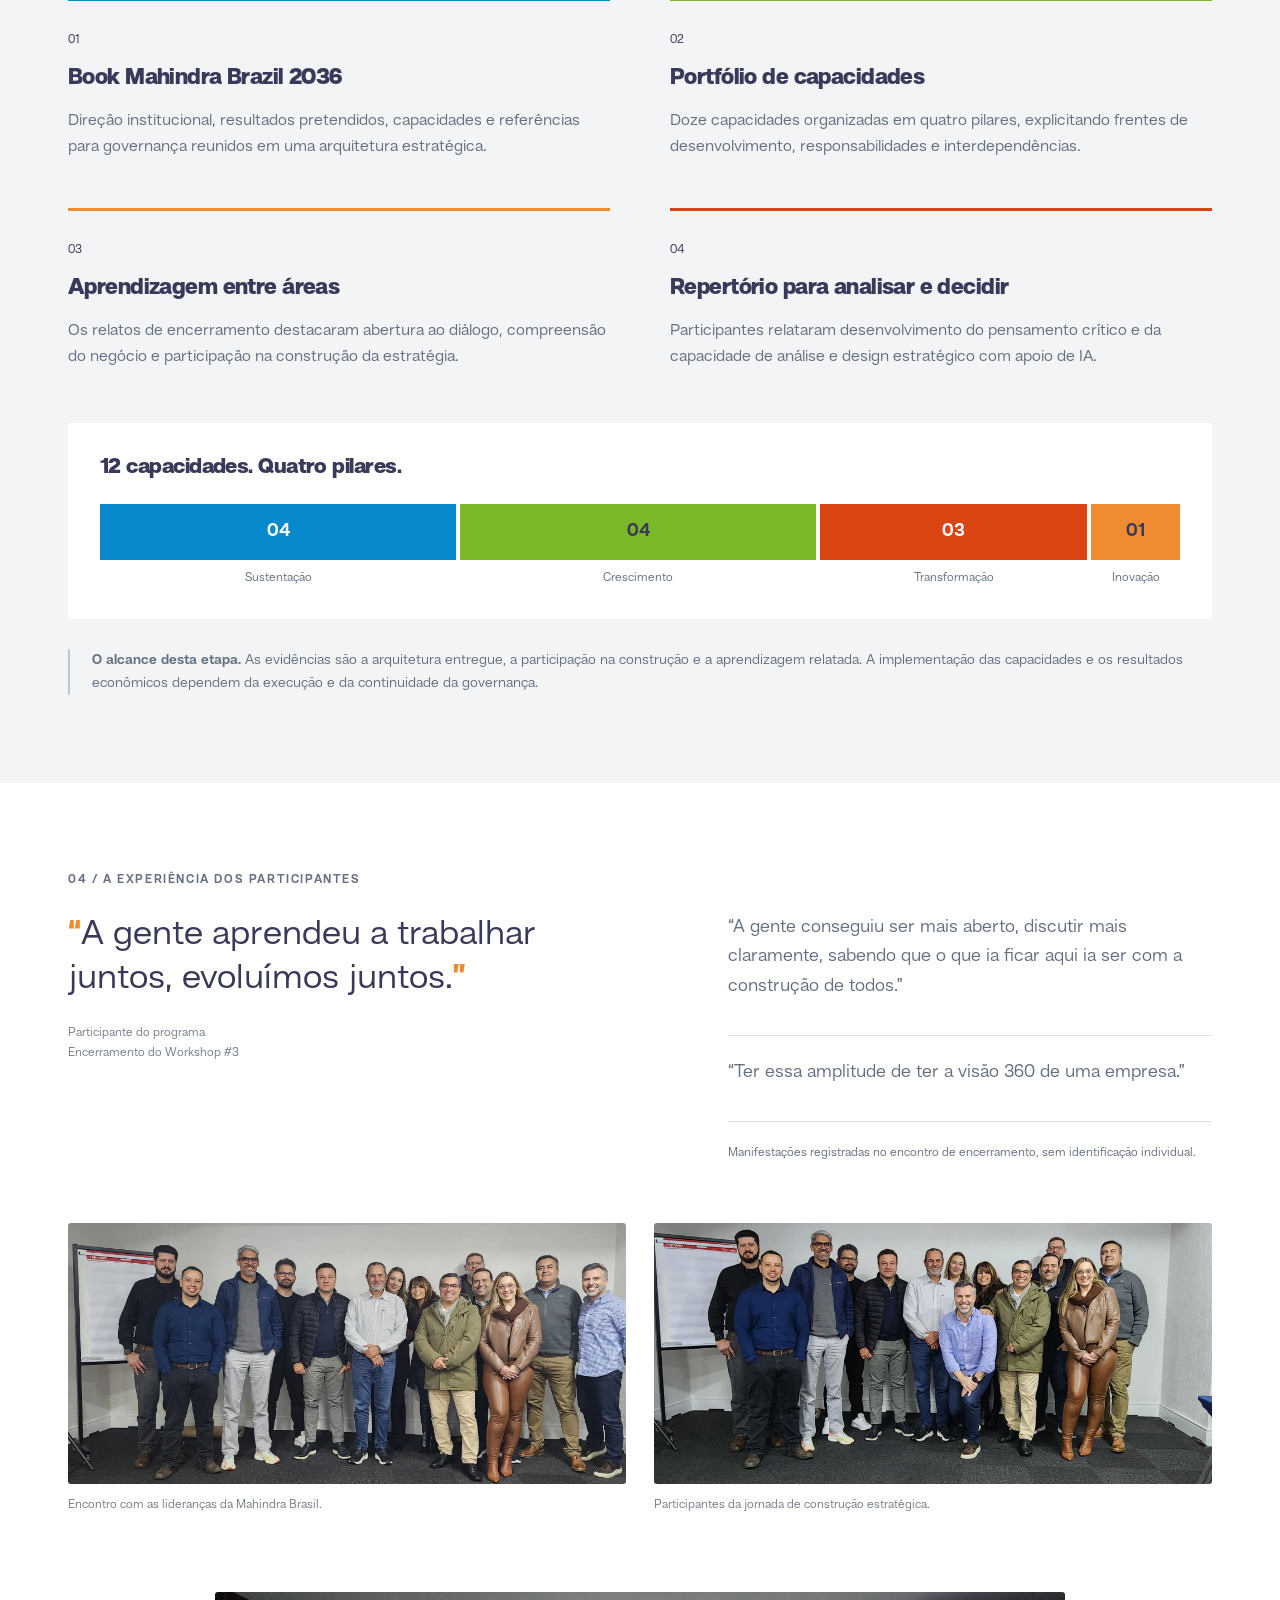
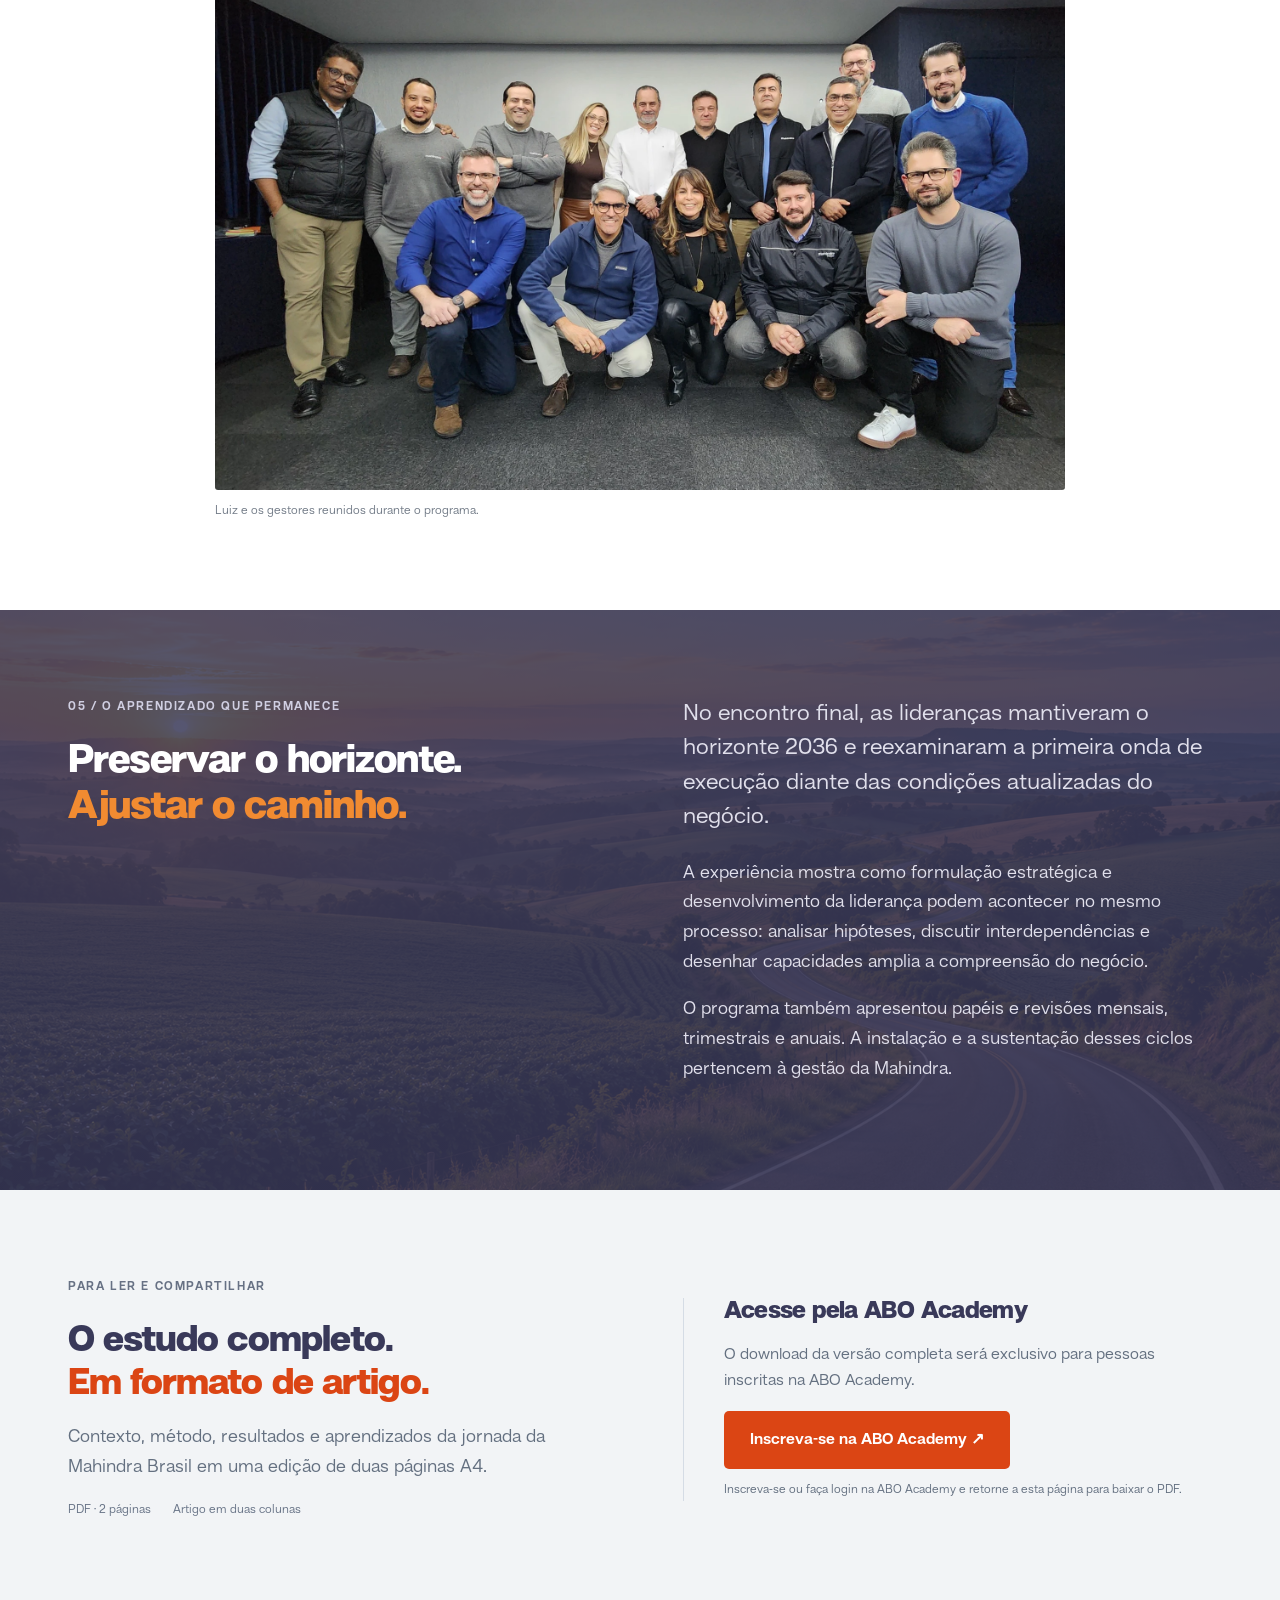
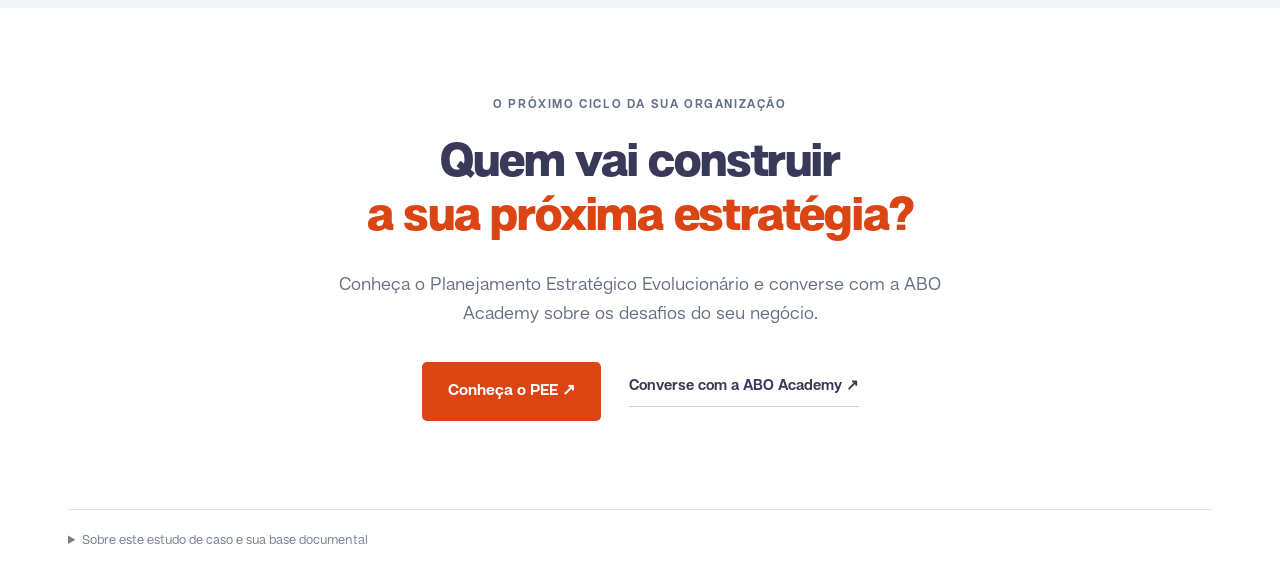
<file: cases/index.html>
<!doctype html>
<html lang="pt-BR"><head><meta charset="utf-8"><meta name="viewport" content="width=device-width,initial-scale=1"><meta name="robots" content="noindex,nofollow"><title>Mahindra Brasil · Estudos de caso · ABO Academy</title><meta name="description" content="Uma jornada de estratégia e aprendizagem coletiva com as lideranças da Mahindra Brasil."><link rel="stylesheet" href="styles.css"><link rel="stylesheet" href="review.css"></head><body>
<main>
<section class="editorial-hero wrap" id="inicio">
<div class="editorial-top"><p>ESTUDO DE CASO <span>· ABO ACADEMY</span></p><div class="editorial-breadcrumb">PARA EMPRESAS <span>/</span> CASES <span>/</span> MAHINDRA BRASIL</div></div>
<div class="editorial-layout">
<div class="editorial-copy"><p class="editorial-label">ESTRATÉGIA E LIDERANÇA</p><h1>Uma estratégia<br>de futuro.<em>Construída por quem vai realizá-la.</em></h1><p class="editorial-intro">Como as lideranças da Mahindra Brasil conectaram visão de longo prazo, capacidades e aprendizagem coletiva para construir o próximo ciclo.</p><a class="editorial-link" href="#desafio">Conheça a jornada <span aria-hidden="true">↓</span></a></div>
<div class="editorial-visual"><div class="editorial-brand"><img src="public/mahindra-rise.png" alt="Mahindra Rise" width="320" height="100"><span>BRASIL</span></div><figure><img class="editorial-tractor" src="public/mahindra-tratores.jpg" alt="Tratores vermelhos Mahindra na unidade industrial." width="2048" height="1264" loading="eager" fetchpriority="high"><figcaption>O futuro se constrói a partir de quem faz.</figcaption></figure><div class="editorial-meta"><p>Planejamento Estratégico<br><strong>Evolucionário</strong></p><p>MAIO — SETEMBRO<strong>2026</strong></p></div></div>
</div></section>
<section class="facts wrap" aria-label="O programa em números"><div><strong>2036</strong><span>Horizonte do Book de Estratégia</span></div><div><strong>12</strong><span>Capacidades prioritárias</span></div><div><strong>4</strong><span>Pilares estratégicos</span></div><div><strong>3</strong><span>Workshops ao longo da jornada</span></div></section>
<section class="section dark" id="desafio"><div class="wrap split"><div><p class="eyebrow">01 / O DESAFIO</p><h2>Transformar ambição em <em>uma direção compartilhada.</em></h2></div><div><p class="large">Como construir uma estratégia compreendida e assumida pelas pessoas responsáveis por realizá-la?</p><p>Na operação brasileira da Mahindra, a evolução do negócio passa por conectar produtos, indústria, concessionários e pós-venda às necessidades dos produtores rurais.</p><p>O desafio do PEE foi articular visão de futuro e capacidades organizacionais, integrando decisões sobre clientes, mercado, produtos, rede, operações e pessoas. Diferentes áreas passaram a discutir suas contribuições para resultados compartilhados.</p></div></div></section>
<section class="section wrap" id="jornada"><div class="split section-intro"><div><p class="eyebrow">02 / A CONSTRUÇÃO</p><h2>Da escuta inicial à estratégia apresentada em conjunto.</h2></div><p class="large">Entrevistas, análise de documentos, workshops e sessões de mentoria estratégica e business coaching deram forma à jornada.</p></div><figure class="photo journey-photo"><img src="public/mahindra-principal.webp" alt="Foto coletiva de Luiz e dos gestores da Mahindra Brasil." width="2000" height="934" loading="lazy"><figcaption>Luiz e as lideranças da Mahindra Brasil durante a jornada do PEE.</figcaption></figure><div class="timeline"><article><span>01 / VISIONÁRIA</span><h3>Alinhar a direção</h3><p>Diagnóstico, escuta das lideranças e um primeiro protótipo do Book. No workshop de 23 de junho, o grupo revisou a direção institucional e discutiu as capacidades necessárias à evolução do negócio.</p></article><article><span>02 / ESTRUTURANTE</span><h3>Desenhar capacidades</h3><p>As sessões de calibração aprofundaram estados desejados, critérios de sucesso, recursos e interdependências. O segundo workshop confrontou as propostas com sua coerência e viabilidade.</p></article><article><span>03 / CONFIRMAÇÃO</span><h3>Consolidar as escolhas</h3><p>Em 16 de setembro, o terceiro workshop reuniu as lideranças para apresentar e revisar coletivamente o Book Mahindra Brazil 2036.</p></article></div><div class="method"><p class="eyebrow">O MÉTODO NA PRÁTICA</p><h3>Propósito → Resultados → Capacidades → Recursos</h3><p>A arquitetura PuRe CaRe conectou as escolhas estratégicas. Agentes de IA apoiaram análises e elaboração de materiais; a avaliação crítica e as decisões permaneceram com as lideranças da Mahindra.</p></div></section>
<section class="section soft" id="resultados"><div class="wrap"><p class="eyebrow">03 / AS ENTREGAS E A APRENDIZAGEM</p><div class="split section-intro"><h2>Uma arquitetura para evoluir.<br><em>Uma visão mais ampla do negócio.</em></h2><p>O programa entregou uma referência compartilhada para decidir e reuniu relatos de aprendizagem entre áreas.</p></div><div class="results"><article><span>01</span><h3>Book Mahindra Brazil 2036</h3><p>Direção institucional, resultados pretendidos, capacidades e referências para governança reunidos em uma arquitetura estratégica.</p></article><article><span>02</span><h3>Portfólio de capacidades</h3><p>Doze capacidades organizadas em quatro pilares, explicitando frentes de desenvolvimento, responsabilidades e interdependências.</p></article><article><span>03</span><h3>Aprendizagem entre áreas</h3><p>Os relatos de encerramento destacaram abertura ao diálogo, compreensão do negócio e participação na construção da estratégia.</p></article><article><span>04</span><h3>Repertório para analisar e decidir</h3><p>Participantes relataram desenvolvimento do pensamento crítico e da capacidade de análise e design estratégico com apoio de IA.</p></article></div><div class="pillars"><h3>12 capacidades. Quatro pilares.</h3><div class="pillar-bar" aria-label="Sustentação: 4; Crescimento: 4; Transformação: 3; Inovação: 1"><span style="flex:4">04</span><span style="flex:4">04</span><span style="flex:3">03</span><span style="flex:1">01</span></div><ul><li>Sustentação <b>4</b></li><li>Crescimento <b>4</b></li><li>Transformação <b>3</b></li><li>Inovação <b>1</b></li></ul></div><p class="scope"><strong>O alcance desta etapa.</strong> As evidências são a arquitetura entregue, a participação na construção e a aprendizagem relatada. A implementação das capacidades e os resultados econômicos dependem da execução e da continuidade da governança.</p></div></section>
<section class="section wrap" id="experiencia"><p class="eyebrow">04 / A EXPERIÊNCIA DOS PARTICIPANTES</p><div class="voices"><blockquote><p><span class="quote-mark">“</span>A gente aprendeu a trabalhar juntos, evoluímos juntos.<span class="quote-mark">”</span></p><footer>Participante do programa<br>Encerramento do Workshop #3</footer></blockquote><div class="other-voices"><blockquote><p>“A gente conseguiu ser mais aberto, discutir mais claramente, sabendo que o que ia ficar aqui ia ser com a construção de todos.”</p></blockquote><blockquote><p>“Ter essa amplitude de ter a visão 360 de uma empresa.”</p></blockquote><p class="caption">Manifestações registradas no encontro de encerramento, sem identificação individual.</p></div></div><div class="photo-grid"><figure class="photo"><img src="public/mahindra-encontro-01.webp" alt="Registro coletivo dos participantes do PEE Mahindra Brasil." width="2000" height="934" loading="lazy"><figcaption>Encontro com as lideranças da Mahindra Brasil.</figcaption></figure><figure class="photo"><img src="public/mahindra-encontro-02.webp" alt="Registro coletivo dos participantes do PEE Mahindra Brasil." width="2000" height="934" loading="lazy"><figcaption>Participantes da jornada de construção estratégica.</figcaption></figure><figure class="photo"><img src="public/mahindra-encontro-03.webp" alt="Registro coletivo dos participantes do PEE Mahindra Brasil." width="2000" height="1172" loading="lazy"><figcaption>Luiz e os gestores reunidos durante o programa.</figcaption></figure></div></section>
<section class="section dark" id="aprendizagem"><div class="wrap split"><div><p class="eyebrow">05 / O APRENDIZADO QUE PERMANECE</p><h2>Preservar o horizonte.<br><em>Ajustar o caminho.</em></h2></div><div><p class="large">No encontro final, as lideranças mantiveram o horizonte 2036 e reexaminaram a primeira onda de execução diante das condições atualizadas do negócio.</p><p>A experiência mostra como formulação estratégica e desenvolvimento da liderança podem acontecer no mesmo processo: analisar hipóteses, discutir interdependências e desenhar capacidades amplia a compreensão do negócio.</p><p>O programa também apresentou papéis e revisões mensais, trimestrais e anuais. A instalação e a sustentação desses ciclos pertencem à gestão da Mahindra.</p></div></div></section>
<section class="download section" id="estudo-completo"><div class="wrap split"><div><p class="eyebrow">PARA LER E COMPARTILHAR</p><h2>O estudo completo.<br><em>Em formato de artigo.</em></h2><p>Contexto, método, resultados e aprendizados da jornada da Mahindra Brasil em uma edição de duas páginas A4.</p><div class="pdf-meta"><span>PDF · 2 páginas</span><span>Artigo em duas colunas</span></div></div><div class="download-action"><h3>Acesse pela ABO Academy</h3><p>O download da versão completa será exclusivo para pessoas inscritas na ABO Academy.</p><a class="button" href="https://abo.academy/wp-login.php?action=register&amp;redirect_to=https%3A%2F%2Fabo.academy%2F">Inscreva-se na ABO Academy ↗</a><p class="download-status">Inscreva-se ou faça login na ABO Academy e retorne a esta página para baixar o PDF.</p></div></div></section>
<section class="section wrap contact" id="conversa"><p class="eyebrow">O PRÓXIMO CICLO DA SUA ORGANIZAÇÃO</p><h2>Quem vai construir<br><em>a sua próxima estratégia?</em></h2><p>Conheça o Planejamento Estratégico Evolucionário e converse com a ABO Academy sobre os desafios do seu negócio.</p><div class="contact-actions"><a class="button" href="../">Conheça o PEE ↗</a><a class="text-link" href="mailto:contato@abo.academy?subject=PEE%20para%20minha%20organiza%C3%A7%C3%A3o">Converse com a ABO Academy ↗</a></div></section>
<section class="sources wrap"><details><summary>Sobre este estudo de caso e sua base documental</summary><p>Base editorial: Case Study Mahindra ABO, protótipo de outubro de 2026. Documentação e registros do PEE Mahindra Brasil, maio–setembro de 2026, incluindo o Book, revisões e workshops. Depoimentos: encerramento do Workshop #3. Fontes internas de acesso restrito.</p><p>Este protótipo está sujeito à validação do cliente. Fotografias fornecidas para este case. Legendas sujeitas à validação do cliente.</p><p>Logo obtido na <a href="https://www.mahindra.com/newsroom/media-resources" target="_blank" rel="noreferrer">central oficial de mídia da Mahindra</a>.</p></details></section>
</main>
<div class="review-welcome-overlay review-ui" id="review-welcome-overlay">
    <section class="review-welcome" id="review-welcome" role="dialog" aria-modal="true" aria-labelledby="review-welcome-title" aria-describedby="review-welcome-intro" tabindex="-1">
      <p class="review-welcome-kicker">ABO ACADEMY · ESTUDO DE CASO MAHINDRA</p>
      <h1 id="review-welcome-title">Luiz, esta página é para sua revisão.</h1>
      <p class="review-welcome-intro" id="review-welcome-intro">Aqui você pode apontar ajustes diretamente nos textos da página. Suas anotações ficam neste navegador; no final, basta baixar um arquivo e encaminhá-lo à GTZ, que está desenvolvendo o site.</p>
      <ol class="review-welcome-steps">
        <li><span>1</span><div><strong>Comece pelo botão laranja</strong><p>O botão <b>Anotar um trecho</b> fica fixo na parte de baixo da tela. Toque nele uma vez: a revisão já fica ativa, sem precisar ativar outra opção.</p></div></li>
        <li><span>2</span><div><strong>Comente qualquer parte do site</strong><p><b>Um trecho:</b> selecione a palavra ou frase. <b>Uma área ou faixa inteira:</b> clique num espaço sem texto, numa imagem ou em outra área vazia do site. A caixa indicará qual faixa ou região você está comentando.</p></div></li>
        <li><span>3</span><div><strong>Escreva e salve</strong><p>Descreva o ajuste na caixa e toque em <b>Salvar</b>. O ponto laranja marca onde há uma anotação; toque nele para revisar ou editar.</p></div></li>
        <li><span>4</span><div><strong>Baixe suas anotações</strong><p>Abra os controles de revisão; se estiverem recolhidos, toque no <b>+</b>. Depois toque em <b>Baixar arquivo para a GTZ</b>. O arquivo reúne os trechos, as faixas, os comentários e a posição relativa dos comentários feitos em áreas vazias.</p></div></li>
        <li><span>5</span><div><strong>Envie o arquivo à GTZ</strong><p>Anexe o arquivo baixado à resposta para quem lhe enviou este link. A GTZ poderá abrir o arquivo e ver todos os seus apontamentos.</p></div></li>
      </ol>
      <p class="review-welcome-note"><strong>Atenção:</strong> os comentários não são enviados automaticamente. Para a GTZ recebê-los, baixe e encaminhe o arquivo. As anotações ficam neste navegador e não acompanham o link em outro dispositivo.</p>
      <button class="review-welcome-start" id="review-welcome-start" type="button">Entendi, começar revisão</button>
    </section>
  </div>
  <aside class="review-toolbar" id="review-toolbar" aria-label="Ferramentas para revisar esta página" hidden>
    <div class="review-toolbar-heading"><div class="review-toolbar-copy"><strong>Revisão do protótipo</strong><p id="review-help">A revisão já está ativa. Selecione qualquer texto ou clique numa área vazia do site para comentar a faixa ou região.</p></div><button class="review-minimize" id="review-minimize" type="button" aria-label="Minimizar controles de revisão" aria-expanded="true">−</button></div>
    <div class="review-toolbar-actions">
      <button id="review-export" type="button" disabled>Baixar arquivo para a GTZ <span id="review-count">0</span></button>
      <button id="review-clear" type="button" disabled>Limpar</button>
      <button id="review-close" type="button">Fechar</button>
    </div>
    <p class="review-local-note">As anotações ficam somente neste navegador. Ao terminar, baixe o arquivo e encaminhe à GTZ.</p>
  </aside>
  <button class="review-launch" id="review-launch" type="button" aria-controls="review-toolbar" aria-expanded="false">
    <svg class="icon" xmlns="http://www.w3.org/2000/svg" viewBox="0 0 24 24" width="20" height="20" fill="none" stroke="currentColor" stroke-width="1.8" stroke-linecap="round" stroke-linejoin="round" aria-hidden="true" focusable="false"><path d="M12 20h9"/><path d="M16.5 3.5a2.1 2.1 0 0 1 3 3L8 18l-4 1 1-4Z"/><path d="M15 5l4 4"/></svg>
    <span>Anotar um trecho</span>
  </button>
  <form class="review-popover" id="review-dialog" aria-label="Comentário sobre o trecho selecionado" hidden>
    <div class="review-popover-heading"><p class="eyebrow" id="review-popover-kicker">COMENTÁRIO SOBRE O TRECHO</p><button id="review-dialog-close" type="button" aria-label="Fechar comentário">×</button></div>
    <p class="review-selection-quote" id="review-section-title"></p>
    <label for="review-note">Que ajuste você sugere?</label>
    <textarea id="review-note" name="comment" rows="4" maxlength="3000" required placeholder="Escreva seu comentário..."></textarea>
    <div class="review-dialog-actions"><button id="review-cancel" type="button">Cancelar</button><button id="review-delete" type="button" hidden>Excluir</button><button class="review-action-primary" id="review-save" type="submit">Salvar</button></div>
  </form>
  <script src="./review.js?v=20261020-mahindra" defer></script>
</body></html>
</file>
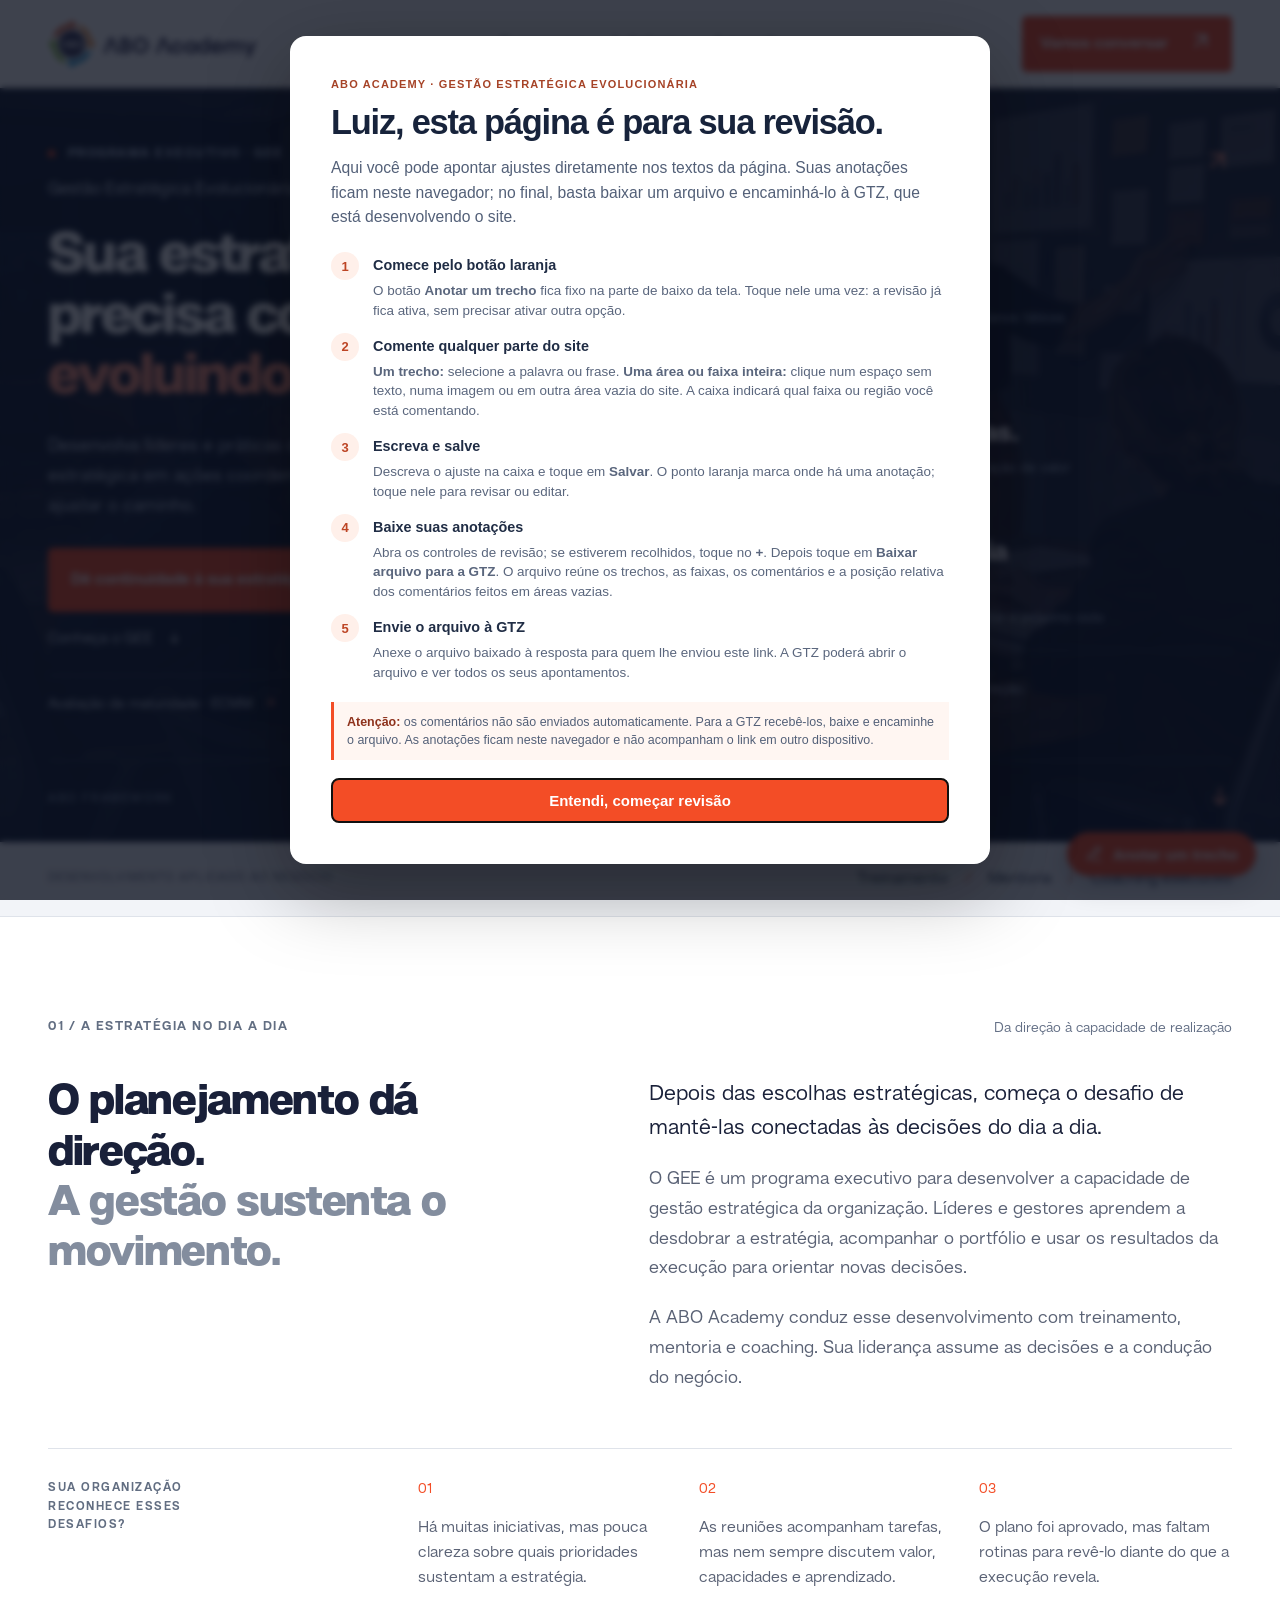
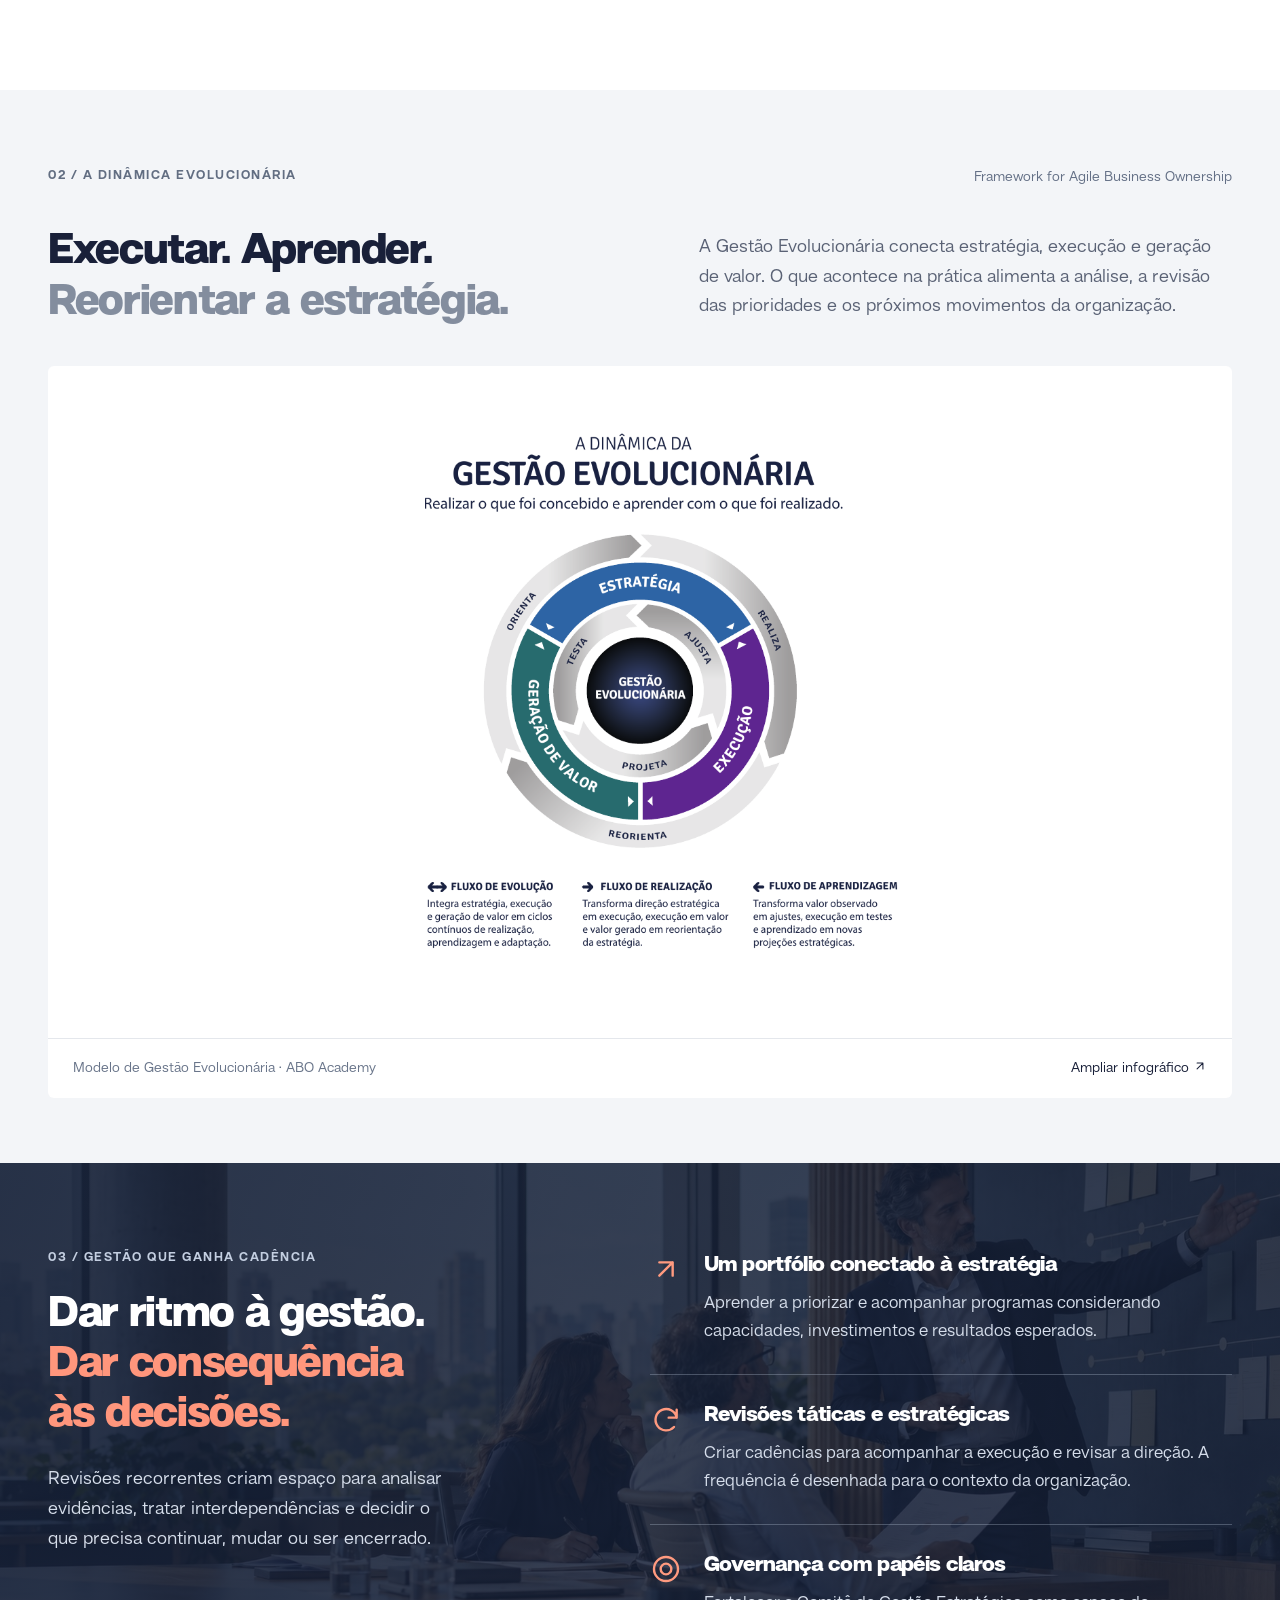
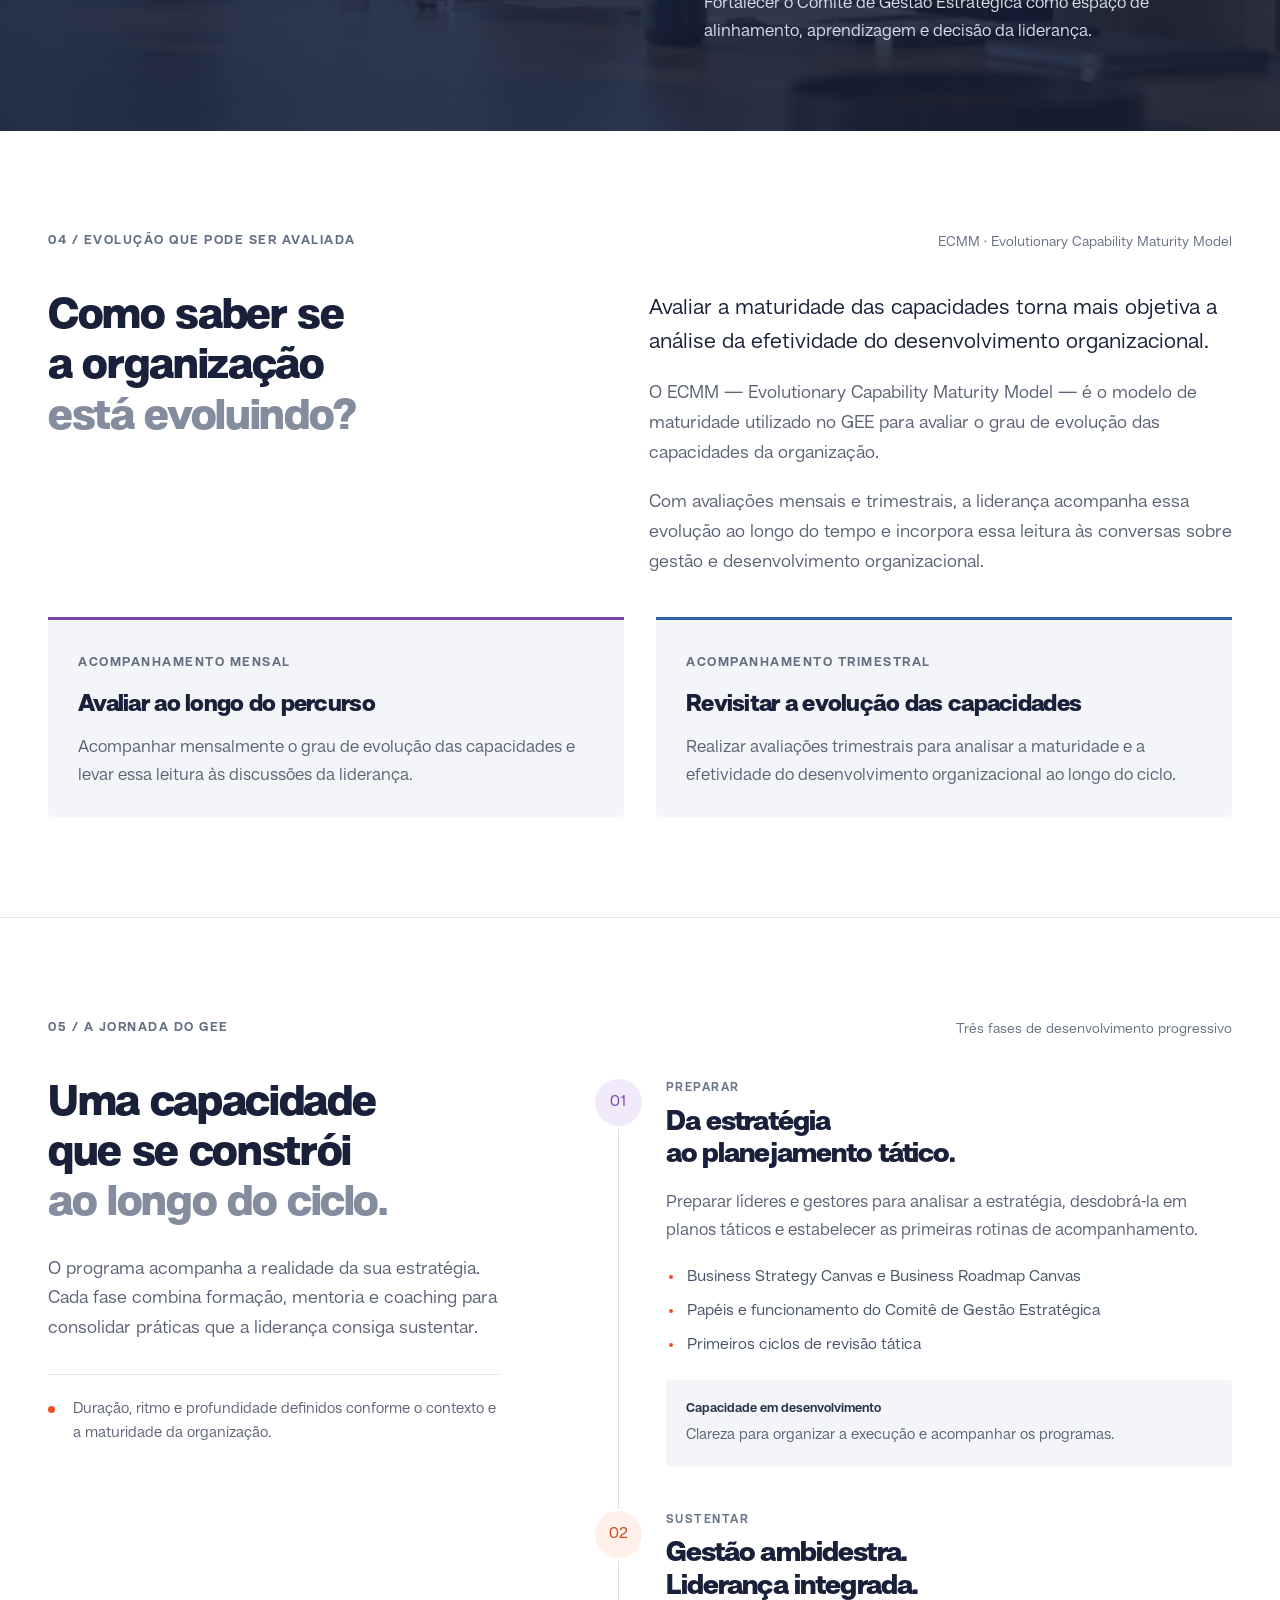
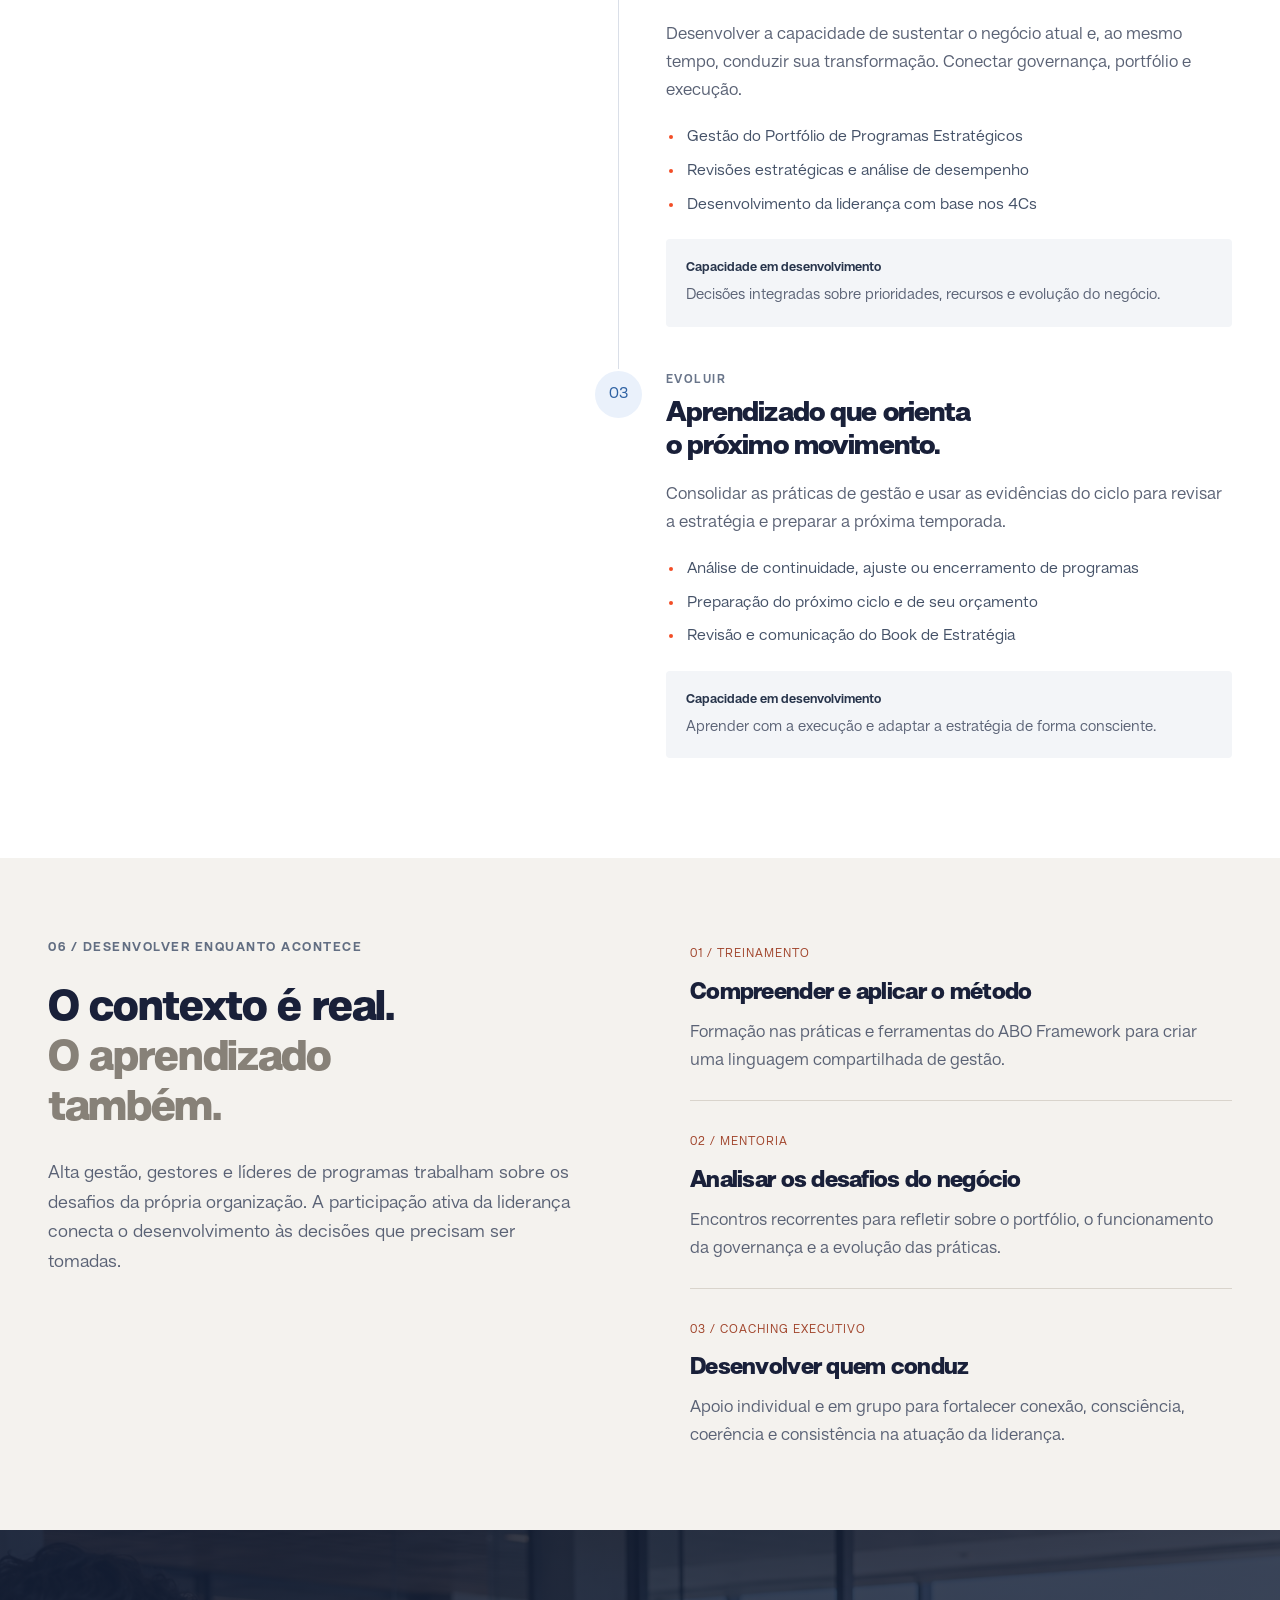
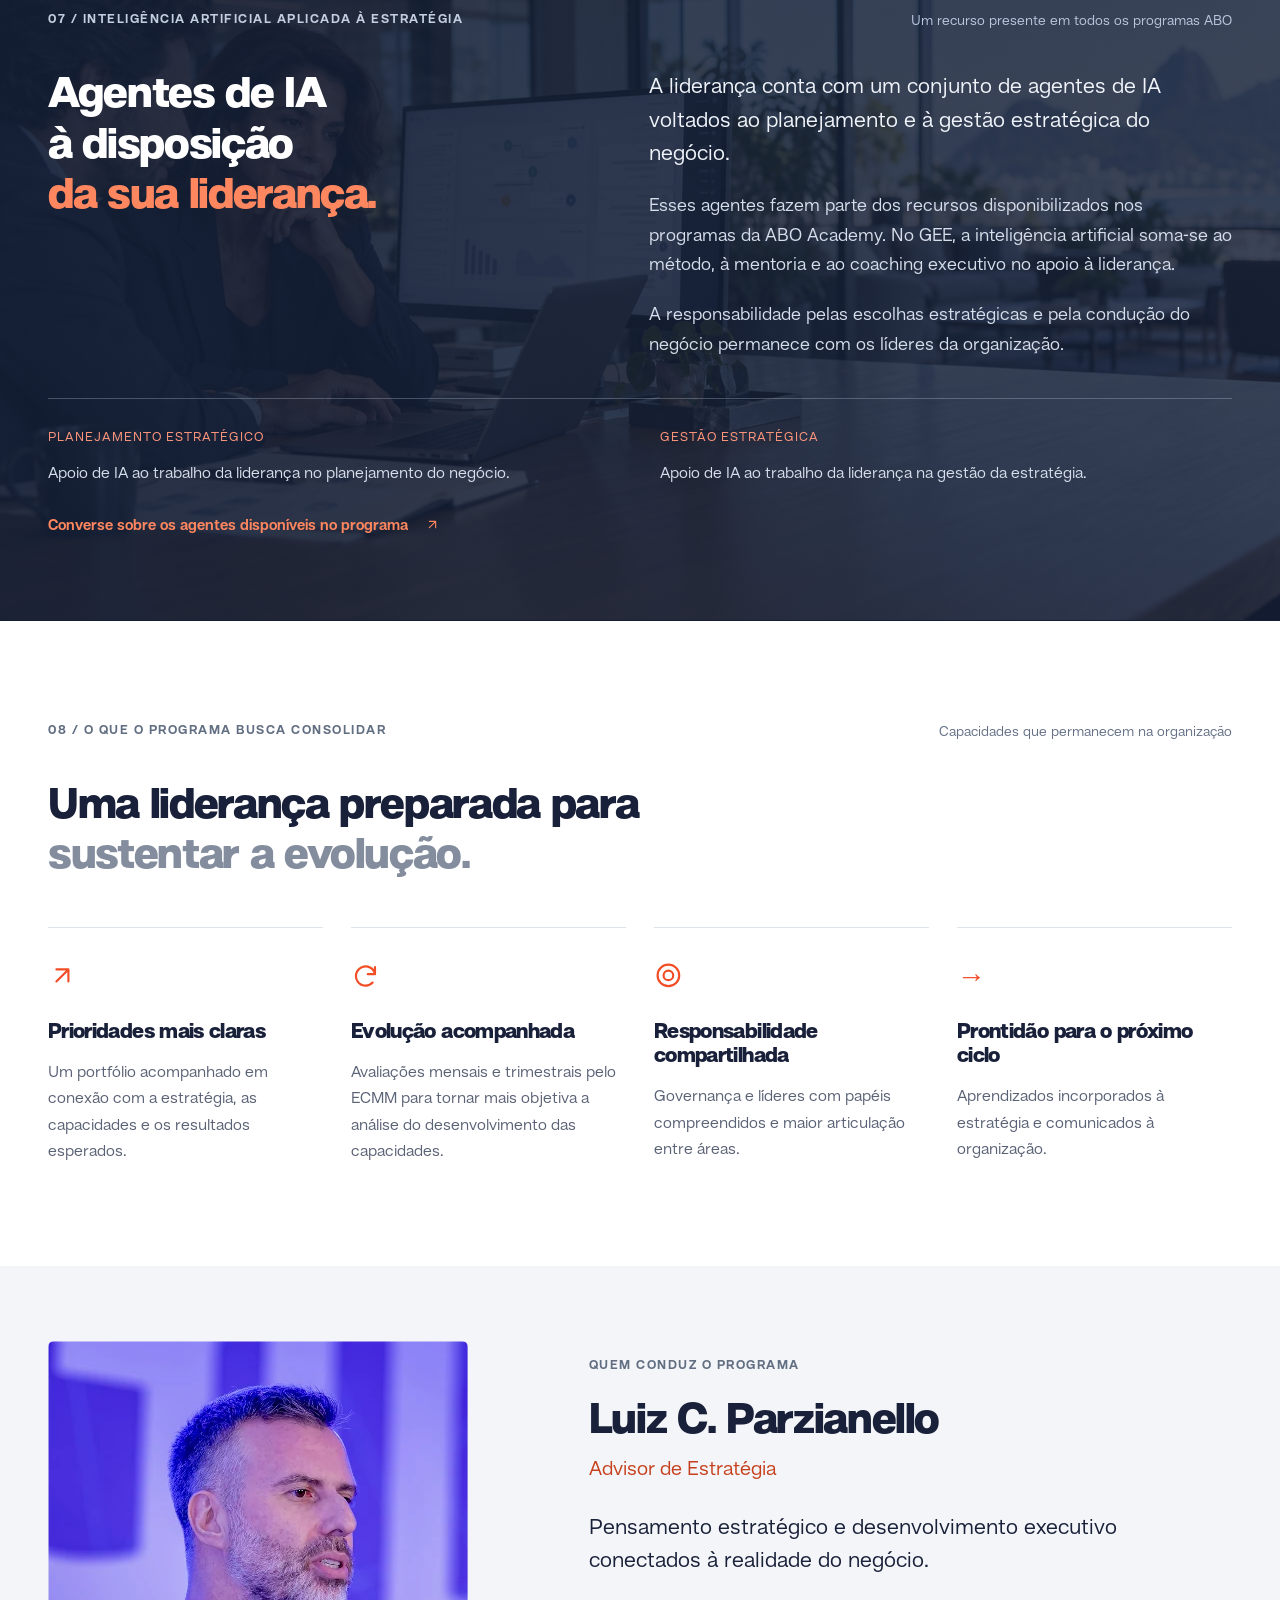
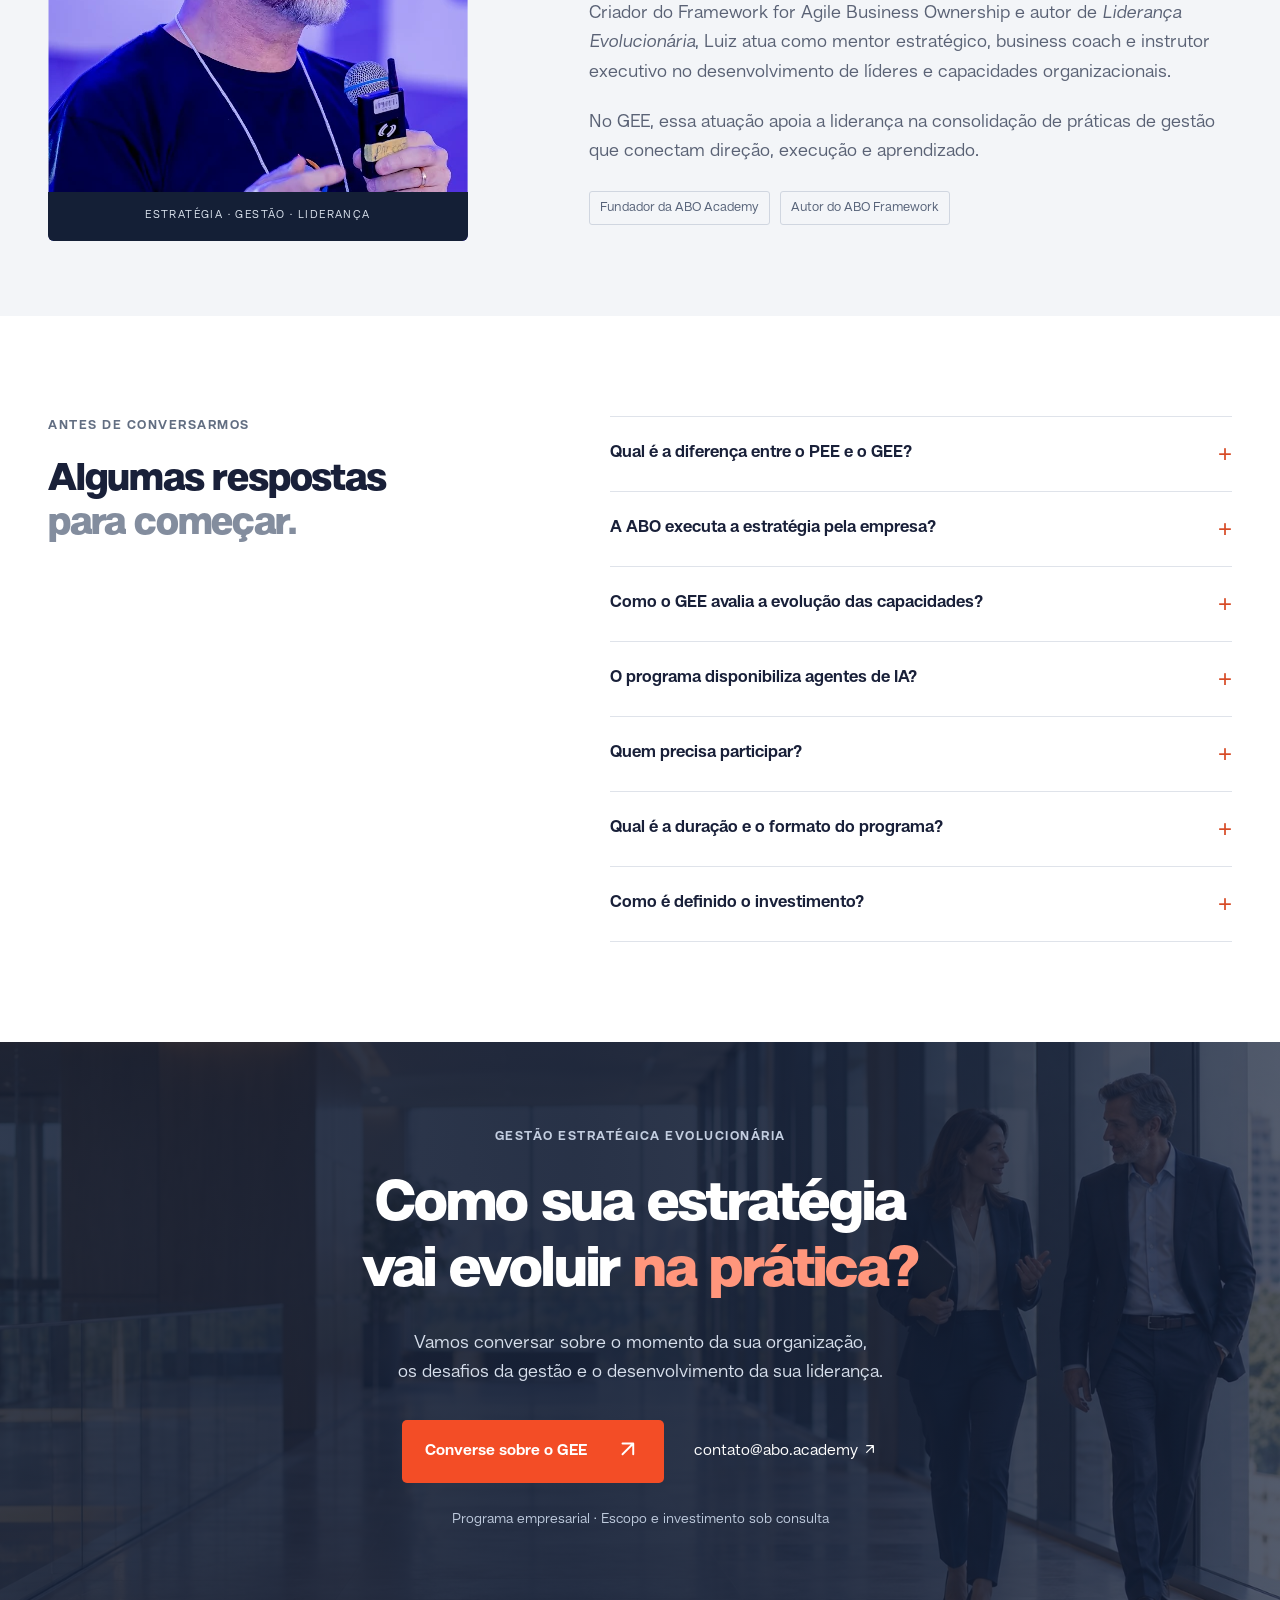
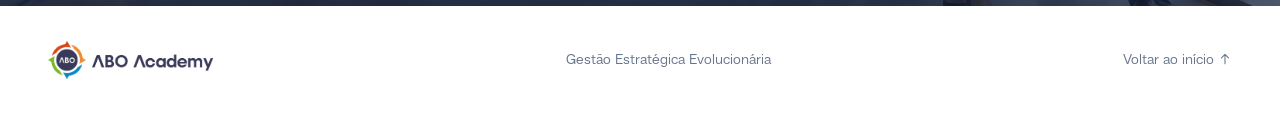
<file: gee/index.html>
<!doctype html>
<html lang="pt-BR">
<head>
  <meta charset="utf-8">
  <meta name="viewport" content="width=device-width, initial-scale=1">
  <meta name="robots" content="noindex, nofollow">
  <title>GEE | Gestão Estratégica Evolucionária — ABO Academy</title>
  <meta name="description" content="Desenvolva a capacidade de sustentar, acompanhar e adaptar a estratégia da sua organização. Gestão Estratégica Evolucionária com avaliação de maturidade pelo ECMM e agentes de IA à disposição da liderança.">
  <meta name="theme-color" content="#141f36">
  <link rel="icon" type="image/svg+xml" href="./public/favicon.svg">
  <link rel="preload" href="./public/fonts/HandoTrial-Black.otf" as="font" type="font/otf" crossorigin>
  <link rel="preload" as="image" href="./public/hero-gestao-reuniao.jpg">
  <link rel="stylesheet" href="./styles.css?v=20261016-mobile-spacing">
</head>
<body>
  <a class="skip" href="#conteudo">Ir para o conteúdo</a>
  <header class="header wrap" id="inicio">
    <a class="brand" href="#inicio" aria-label="ABO Academy — início"><img src="./public/logo-abo.png" alt="ABO Academy" width="1698" height="391"></a>
    <nav aria-label="Navegação principal"><a href="#programa">O programa</a><a href="#metodo">A dinâmica</a><a href="#jornada">A jornada</a></nav>
    <a class="button small" href="#conversa">Vamos conversar <span aria-hidden="true"><svg class="icon" xmlns="http://www.w3.org/2000/svg" viewBox="0 0 24 24" width="20" height="20" fill="none" stroke="currentColor" stroke-width="1.8" stroke-linecap="round" stroke-linejoin="round" aria-hidden="true" focusable="false"><path d="M7 17 17 7M7 7h10v10"/></svg></span></a>
  </header>
  <main id="conteudo">
    <section class="hero dark" aria-labelledby="hero-title">
      <div class="wrap hero-grid">
        <div class="hero-copy">
          <p class="eyebrow"><span class="dot"></span> PROGRAMA EXECUTIVO · GEE</p>
          <p class="program-name">Gestão Estratégica Evolucionária</p>
          <h1 id="hero-title">Sua estratégia<br>precisa continuar<br><em>evoluindo.</em></h1>
          <p class="hero-description">Desenvolva líderes e práticas de gestão para transformar a direção estratégica em ações coordenadas, aprender com a execução e ajustar o caminho.</p>
          <a class="button" href="#conversa">Dê continuidade à sua estratégia <span aria-hidden="true"><svg class="icon" xmlns="http://www.w3.org/2000/svg" viewBox="0 0 24 24" width="20" height="20" fill="none" stroke="currentColor" stroke-width="1.8" stroke-linecap="round" stroke-linejoin="round" aria-hidden="true" focusable="false"><path d="M7 17 17 7M7 7h10v10"/></svg></span></a>
          <a class="hero-more" href="#programa">Conheça o GEE <span aria-hidden="true"><svg class="icon" xmlns="http://www.w3.org/2000/svg" viewBox="0 0 24 24" width="20" height="20" fill="none" stroke="currentColor" stroke-width="1.8" stroke-linecap="round" stroke-linejoin="round" aria-hidden="true" focusable="false"><path d="M12 4v16m-6-6 6 6 6-6"/></svg></span></a>
          <div class="resource-links" aria-label="Recursos do programa"><a href="#ecmm">Avaliação de maturidade · ECMM <span aria-hidden="true"><svg class="icon" xmlns="http://www.w3.org/2000/svg" viewBox="0 0 24 24" width="20" height="20" fill="none" stroke="currentColor" stroke-width="1.8" stroke-linecap="round" stroke-linejoin="round" aria-hidden="true" focusable="false"><path d="M7 17 17 7M7 7h10v10"/></svg></span></a><a href="#agentes-ia">Agentes de IA para a liderança <span aria-hidden="true"><svg class="icon" xmlns="http://www.w3.org/2000/svg" viewBox="0 0 24 24" width="20" height="20" fill="none" stroke="currentColor" stroke-width="1.8" stroke-linecap="round" stroke-linejoin="round" aria-hidden="true" focusable="false"><path d="M7 17 17 7M7 7h10v10"/></svg></span></a></div>
        </div>
        <div class="cadence" aria-label="Ciclo contínuo: direcionar as prioridades, acompanhar a execução e aprender para ajustar a estratégia.">
          <div class="cadence-heading"><span>ESTRATÉGIA EM MOVIMENTO</span><span aria-hidden="true"><svg class="icon" xmlns="http://www.w3.org/2000/svg" viewBox="0 0 24 24" width="20" height="20" fill="none" stroke="currentColor" stroke-width="1.8" stroke-linecap="round" stroke-linejoin="round" aria-hidden="true" focusable="false"><path d="M7 17 17 7M7 7h10v10"/></svg></span></div>
          <div class="cadence-path">
            <div class="cycle-step"><span class="step-number">01</span><div><span class="step-label">DIRECIONAR</span><h2>Prioridades<br>conectadas.</h2><p>Estratégia → portfólio → planos táticos</p></div></div>
            <div class="cycle-step"><span class="step-number">02</span><div><span class="step-label">ACOMPANHAR</span><h2>Decisões<br>com evidências.</h2><p>Revisar a execução e a geração de valor</p></div></div>
            <div class="cycle-step"><span class="step-number">03</span><div><span class="step-label">APRENDER</span><h2>Uma estratégia<br>sempre viva.</h2><p>Ajustar as escolhas e orientar o próximo ciclo</p></div></div>
          </div>
          <div class="cycle-return"><span aria-hidden="true"><svg class="icon" xmlns="http://www.w3.org/2000/svg" viewBox="0 0 24 24" width="20" height="20" fill="none" stroke="currentColor" stroke-width="1.8" stroke-linecap="round" stroke-linejoin="round" aria-hidden="true" focusable="false"><path d="m9 4-5 5 5 5M4 9h9a7 7 0 0 1 0 14"/></svg></span> O aprendizado realimenta a direção.</div>
        </div>
      </div>
      <div class="hero-foot wrap"><span>ABO FRAMEWORK</span><p>Realizar o que foi concebido.<br class="mobile-only"> Aprender com o que foi realizado.</p><a href="#metodo" aria-label="Conhecer a dinâmica da Gestão Evolucionária"><svg class="icon" xmlns="http://www.w3.org/2000/svg" viewBox="0 0 24 24" width="20" height="20" fill="none" stroke="currentColor" stroke-width="1.8" stroke-linecap="round" stroke-linejoin="round" aria-hidden="true" focusable="false"><path d="M12 4v16m-6-6 6 6 6-6"/></svg></a></div>
    </section>

    <div class="format-strip"><div class="wrap"><span>DESENVOLVIMENTO APLICADO AO NEGÓCIO</span><p>Treinamento <b aria-hidden="true">/</b> Mentoria <b aria-hidden="true">/</b> Coaching executivo</p></div></div>

    <section class="section wrap" id="programa" aria-labelledby="programa-title">
      <div class="section-label"><span class="eyebrow">01 / A ESTRATÉGIA NO DIA A DIA</span><span>Da direção à capacidade de realização</span></div>
      <div class="intro-grid">
        <div><h2 id="programa-title">O planejamento dá direção.<br><em>A gestão sustenta o movimento.</em></h2></div>
        <div class="intro-body">
          <p class="lead">Depois das escolhas estratégicas, começa o desafio de mantê-las conectadas às decisões do dia a dia.</p>
          <p>O GEE é um programa executivo para desenvolver a capacidade de gestão estratégica da organização. Líderes e gestores aprendem a desdobrar a estratégia, acompanhar o portfólio e usar os resultados da execução para orientar novas decisões.</p>
          <p>A ABO Academy conduz esse desenvolvimento com treinamento, mentoria e coaching. Sua liderança assume as decisões e a condução do negócio.</p>
        </div>
      </div>
      <div class="questions"><p class="eyebrow">SUA ORGANIZAÇÃO RECONHECE ESSES DESAFIOS?</p><div><p><span>01</span>Há muitas iniciativas, mas pouca clareza sobre quais prioridades sustentam a estratégia.</p><p><span>02</span>As reuniões acompanham tarefas, mas nem sempre discutem valor, capacidades e aprendizado.</p><p><span>03</span>O plano foi aprovado, mas faltam rotinas para revê-lo diante do que a execução revela.</p></div></div>
    </section>

    <section class="method-section" id="metodo">
      <div class="wrap">
        <div class="section-label"><span class="eyebrow">02 / A DINÂMICA EVOLUCIONÁRIA</span><span>Framework for Agile Business Ownership</span></div>
        <div class="method-heading"><h2>Executar. Aprender.<br><em>Reorientar a estratégia.</em></h2><p>A Gestão Evolucionária conecta estratégia, execução e geração de valor. O que acontece na prática alimenta a análise, a revisão das prioridades e os próximos movimentos da organização.</p></div>
        <figure class="method-figure"><a href="./public/gestao.png" target="_blank" rel="noopener" aria-label="Abrir o infográfico da Gestão Evolucionária em tamanho completo"><img src="./public/gestao.png" alt="A dinâmica da Gestão Evolucionária conecta estratégia, execução e geração de valor em fluxos de realização, aprendizagem e evolução." width="1400" height="990" loading="lazy"></a><figcaption>Modelo de Gestão Evolucionária · ABO Academy <a href="./public/gestao.png" target="_blank" rel="noopener">Ampliar infográfico <span aria-hidden="true"><svg class="icon" xmlns="http://www.w3.org/2000/svg" viewBox="0 0 24 24" width="20" height="20" fill="none" stroke="currentColor" stroke-width="1.8" stroke-linecap="round" stroke-linejoin="round" aria-hidden="true" focusable="false"><path d="M7 17 17 7M7 7h10v10"/></svg></span></a></figcaption></figure>
      </div>
    </section>

    <section class="rhythm-section dark" id="cadencia">
      <div class="wrap rhythm-grid"><div><p class="eyebrow">03 / GESTÃO QUE GANHA CADÊNCIA</p><h2>Dar ritmo à gestão.<br><em>Dar consequência<br>às decisões.</em></h2><p>Revisões recorrentes criam espaço para analisar evidências, tratar interdependências e decidir o que precisa continuar, mudar ou ser encerrado.</p></div><div class="rhythm-list"><article><span class="rhythm-symbol" aria-hidden="true"><svg class="icon" xmlns="http://www.w3.org/2000/svg" viewBox="0 0 24 24" width="20" height="20" fill="none" stroke="currentColor" stroke-width="1.8" stroke-linecap="round" stroke-linejoin="round" aria-hidden="true" focusable="false"><path d="M7 17 17 7M7 7h10v10"/></svg></span><div><h3>Um portfólio conectado à estratégia</h3><p>Aprender a priorizar e acompanhar programas considerando capacidades, investimentos e resultados esperados.</p></div></article><article><span class="rhythm-symbol" aria-hidden="true"><svg class="icon" xmlns="http://www.w3.org/2000/svg" viewBox="0 0 24 24" width="20" height="20" fill="none" stroke="currentColor" stroke-width="1.8" stroke-linecap="round" stroke-linejoin="round" aria-hidden="true" focusable="false"><path d="M20 5v6h-6M20 11a8 8 0 1 0-2 7"/></svg></span><div><h3>Revisões táticas e estratégicas</h3><p>Criar cadências para acompanhar a execução e revisar a direção. A frequência é desenhada para o contexto da organização.</p></div></article><article><span class="rhythm-symbol" aria-hidden="true"><svg class="icon" xmlns="http://www.w3.org/2000/svg" viewBox="0 0 24 24" width="20" height="20" fill="none" stroke="currentColor" stroke-width="1.8" stroke-linecap="round" stroke-linejoin="round" aria-hidden="true" focusable="false"><circle cx="12" cy="12" r="9"/><circle cx="12" cy="12" r="4"/></svg></span><div><h3>Governança com papéis claros</h3><p>Fortalecer o Comitê de Gestão Estratégica como espaço de alinhamento, aprendizagem e decisão da liderança.</p></div></article></div></div>
    </section>

    <section class="section wrap" id="ecmm" aria-labelledby="ecmm-title">
      <div class="section-label"><span class="eyebrow">04 / EVOLUÇÃO QUE PODE SER AVALIADA</span><span>ECMM · Evolutionary Capability Maturity Model</span></div>
      <div class="intro-grid"><div><h2 id="ecmm-title">Como saber se<br>a organização<br><em>está evoluindo?</em></h2></div><div class="intro-body"><p class="lead">Avaliar a maturidade das capacidades torna mais objetiva a análise da efetividade do desenvolvimento organizacional.</p><p>O ECMM — Evolutionary Capability Maturity Model — é o modelo de maturidade utilizado no GEE para avaliar o grau de evolução das capacidades da organização.</p><p>Com avaliações mensais e trimestrais, a liderança acompanha essa evolução ao longo do tempo e incorpora essa leitura às conversas sobre gestão e desenvolvimento organizacional.</p></div></div>
      <div class="assessment-cadences"><article><span class="eyebrow">ACOMPANHAMENTO MENSAL</span><h3>Avaliar ao longo do percurso</h3><p>Acompanhar mensalmente o grau de evolução das capacidades e levar essa leitura às discussões da liderança.</p></article><article><span class="eyebrow">ACOMPANHAMENTO TRIMESTRAL</span><h3>Revisitar a evolução das capacidades</h3><p>Realizar avaliações trimestrais para analisar a maturidade e a efetividade do desenvolvimento organizacional ao longo do ciclo.</p></article></div>
      <!-- Expansão editorial do ECMM: incluir dimensões, níveis, critérios e exemplo de avaliação após receber a documentação do modelo. -->
    </section>

    <section class="section wrap" id="jornada">
      <div class="section-label"><span class="eyebrow">05 / A JORNADA DO GEE</span><span>Três fases de desenvolvimento progressivo</span></div>
      <div class="journey-grid"><div class="journey-intro"><h2>Uma capacidade<br>que se constrói<br><em>ao longo do ciclo.</em></h2><p>O programa acompanha a realidade da sua estratégia. Cada fase combina formação, mentoria e coaching para consolidar práticas que a liderança consiga sustentar.</p><div class="journey-note"><span class="dot"></span><p>Duração, ritmo e profundidade definidos conforme o contexto e a maturidade da organização.</p></div></div>
      <div class="phases">
        <article class="phase"><div class="phase-index">01</div><div><p class="eyebrow">PREPARAR</p><h3>Da estratégia<br>ao planejamento tático.</h3><p>Preparar líderes e gestores para analisar a estratégia, desdobrá-la em planos táticos e estabelecer as primeiras rotinas de acompanhamento.</p><ul><li>Business Strategy Canvas e Business Roadmap Canvas</li><li>Papéis e funcionamento do Comitê de Gestão Estratégica</li><li>Primeiros ciclos de revisão tática</li></ul><p class="phase-outcome"><b>Capacidade em desenvolvimento</b> Clareza para organizar a execução e acompanhar os programas.</p></div></article>
        <article class="phase"><div class="phase-index">02</div><div><p class="eyebrow">SUSTENTAR</p><h3>Gestão ambidestra.<br>Liderança integrada.</h3><p>Desenvolver a capacidade de sustentar o negócio atual e, ao mesmo tempo, conduzir sua transformação. Conectar governança, portfólio e execução.</p><ul><li>Gestão do Portfólio de Programas Estratégicos</li><li>Revisões estratégicas e análise de desempenho</li><li>Desenvolvimento da liderança com base nos 4Cs</li></ul><p class="phase-outcome"><b>Capacidade em desenvolvimento</b> Decisões integradas sobre prioridades, recursos e evolução do negócio.</p></div></article>
        <article class="phase"><div class="phase-index">03</div><div><p class="eyebrow">EVOLUIR</p><h3>Aprendizado que orienta<br>o próximo movimento.</h3><p>Consolidar as práticas de gestão e usar as evidências do ciclo para revisar a estratégia e preparar a próxima temporada.</p><ul><li>Análise de continuidade, ajuste ou encerramento de programas</li><li>Preparação do próximo ciclo e de seu orçamento</li><li>Revisão e comunicação do Book de Estratégia</li></ul><p class="phase-outcome"><b>Capacidade em desenvolvimento</b> Aprender com a execução e adaptar a estratégia de forma consciente.</p></div></article>
      </div></div>
    </section>

    <section class="practice-section"><div class="wrap practice-grid"><div><p class="eyebrow">06 / DESENVOLVER ENQUANTO ACONTECE</p><h2>O contexto é real.<br><em>O aprendizado<br>também.</em></h2><p>Alta gestão, gestores e líderes de programas trabalham sobre os desafios da própria organização. A participação ativa da liderança conecta o desenvolvimento às decisões que precisam ser tomadas.</p></div><div class="practice-list"><article><span>01 / TREINAMENTO</span><h3>Compreender e aplicar o método</h3><p>Formação nas práticas e ferramentas do ABO Framework para criar uma linguagem compartilhada de gestão.</p></article><article><span>02 / MENTORIA</span><h3>Analisar os desafios do negócio</h3><p>Encontros recorrentes para refletir sobre o portfólio, o funcionamento da governança e a evolução das práticas.</p></article><article><span>03 / COACHING EXECUTIVO</span><h3>Desenvolver quem conduz</h3><p>Apoio individual e em grupo para fortalecer conexão, consciência, coerência e consistência na atuação da liderança.</p></article></div></div></section>

    <section class="ai-section dark" id="agentes-ia" aria-labelledby="ia-title"><div class="wrap">
      <div class="section-label"><span class="eyebrow">07 / INTELIGÊNCIA ARTIFICIAL APLICADA À ESTRATÉGIA</span><span>Um recurso presente em todos os programas ABO</span></div>
      <div class="intro-grid"><div><h2 id="ia-title">Agentes de IA<br>à disposição<br><em>da sua liderança.</em></h2></div><div class="intro-body"><p class="lead">A liderança conta com um conjunto de agentes de IA voltados ao planejamento e à gestão estratégica do negócio.</p><p>Esses agentes fazem parte dos recursos disponibilizados nos programas da ABO Academy. No GEE, a inteligência artificial soma-se ao método, à mentoria e ao coaching executivo no apoio à liderança.</p><p>A responsabilidade pelas escolhas estratégicas e pela condução do negócio permanece com os líderes da organização.</p></div></div>
      <div class="ai-contexts"><p><span>PLANEJAMENTO ESTRATÉGICO</span>Apoio de IA ao trabalho da liderança no planejamento do negócio.</p><p><span>GESTÃO ESTRATÉGICA</span>Apoio de IA ao trabalho da liderança na gestão da estratégia.</p></div>
      <a class="text-link" href="#conversa">Converse sobre os agentes disponíveis no programa <span aria-hidden="true"><svg class="icon" xmlns="http://www.w3.org/2000/svg" viewBox="0 0 24 24" width="20" height="20" fill="none" stroke="currentColor" stroke-width="1.8" stroke-linecap="round" stroke-linejoin="round" aria-hidden="true" focusable="false"><path d="M7 17 17 7M7 7h10v10"/></svg></span></a>
      <!-- Catálogo de agentes: inserir nomes, funções e exemplos reais após receber o inventário. Os contextos acima não representam agentes individuais. -->
    </div></section>

    <section class="section wrap outcomes"><div class="section-label"><span class="eyebrow">08 / O QUE O PROGRAMA BUSCA CONSOLIDAR</span><span>Capacidades que permanecem na organização</span></div><h2>Uma liderança preparada para<br><em>sustentar a evolução.</em></h2><div class="outcome-grid"><article><span aria-hidden="true"><svg class="icon" xmlns="http://www.w3.org/2000/svg" viewBox="0 0 24 24" width="20" height="20" fill="none" stroke="currentColor" stroke-width="1.8" stroke-linecap="round" stroke-linejoin="round" aria-hidden="true" focusable="false"><path d="M7 17 17 7M7 7h10v10"/></svg></span><h3>Prioridades mais claras</h3><p>Um portfólio acompanhado em conexão com a estratégia, as capacidades e os resultados esperados.</p></article><article><span aria-hidden="true"><svg class="icon" xmlns="http://www.w3.org/2000/svg" viewBox="0 0 24 24" width="20" height="20" fill="none" stroke="currentColor" stroke-width="1.8" stroke-linecap="round" stroke-linejoin="round" aria-hidden="true" focusable="false"><path d="M20 5v6h-6M20 11a8 8 0 1 0-2 7"/></svg></span><h3>Evolução acompanhada</h3><p>Avaliações mensais e trimestrais pelo ECMM para tornar mais objetiva a análise do desenvolvimento das capacidades.</p></article><article><span aria-hidden="true"><svg class="icon" xmlns="http://www.w3.org/2000/svg" viewBox="0 0 24 24" width="20" height="20" fill="none" stroke="currentColor" stroke-width="1.8" stroke-linecap="round" stroke-linejoin="round" aria-hidden="true" focusable="false"><circle cx="12" cy="12" r="9"/><circle cx="12" cy="12" r="4"/></svg></span><h3>Responsabilidade compartilhada</h3><p>Governança e líderes com papéis compreendidos e maior articulação entre áreas.</p></article><article><span aria-hidden="true">→</span><h3>Prontidão para o próximo ciclo</h3><p>Aprendizados incorporados à estratégia e comunicados à organização.</p></article></div></section>

    <section class="author-section"><div class="wrap author-grid"><div class="portrait"><img src="./public/luiz.webp" alt="Luiz C. Parzianello, fundador da ABO Academy e criador do ABO Framework" width="420" height="750" loading="lazy"><span>ESTRATÉGIA · GESTÃO · LIDERANÇA</span></div><div class="author-copy"><p class="eyebrow">QUEM CONDUZ O PROGRAMA</p><h2>Luiz C. Parzianello</h2><p class="author-role">Advisor de Estratégia</p><p class="lead">Pensamento estratégico e desenvolvimento executivo conectados à realidade do negócio.</p><p>Criador do Framework for Agile Business Ownership e autor de <i>Liderança Evolucionária</i>, Luiz atua como mentor estratégico, business coach e instrutor executivo no desenvolvimento de líderes e capacidades organizacionais.</p><p>No GEE, essa atuação apoia a liderança na consolidação de práticas de gestão que conectam direção, execução e aprendizado.</p><div class="credentials"><span>Fundador da ABO Academy</span><span>Autor do ABO Framework</span></div></div></div></section>

    <section class="section wrap faq-section"><div><p class="eyebrow">ANTES DE CONVERSARMOS</p><h2>Algumas respostas<br><em>para começar.</em></h2></div><div class="faq">
      <details><summary>Qual é a diferença entre o PEE e o GEE?<span aria-hidden="true">+</span></summary><div><p>O Planejamento Estratégico Evolucionário desenvolve a capacidade de conceber e estruturar a estratégia. O GEE dá continuidade a esse movimento: desenvolve as práticas de gestão para acompanhar a execução, aprender e adaptar a estratégia.</p><a class="text-link" href="https://gtz369.github.io/abo-planejamento-evolucionario/" target="_blank" rel="noopener">Conheça o PEE <span aria-hidden="true"><svg class="icon" xmlns="http://www.w3.org/2000/svg" viewBox="0 0 24 24" width="20" height="20" fill="none" stroke="currentColor" stroke-width="1.8" stroke-linecap="round" stroke-linejoin="round" aria-hidden="true" focusable="false"><path d="M7 17 17 7M7 7h10v10"/></svg></span></a></div></details>
      <details><summary>A ABO executa a estratégia pela empresa?<span aria-hidden="true">+</span></summary><div><p>A condução e as decisões permanecem com a governança e a liderança da organização. A ABO atua por meio de treinamento, mentoria e coaching executivo para desenvolver as capacidades necessárias à gestão e à execução da estratégia.</p></div></details>
      <details><summary>Como o GEE avalia a evolução das capacidades?<span aria-hidden="true">+</span></summary><div><p>O programa utiliza o ECMM — Evolutionary Capability Maturity Model — para avaliar o grau de evolução das capacidades em acompanhamentos mensais e trimestrais. O modelo apoia uma análise mais objetiva da efetividade do desenvolvimento organizacional.</p><a class="text-link" href="#ecmm">Conheça o ECMM <span aria-hidden="true"><svg class="icon" xmlns="http://www.w3.org/2000/svg" viewBox="0 0 24 24" width="20" height="20" fill="none" stroke="currentColor" stroke-width="1.8" stroke-linecap="round" stroke-linejoin="round" aria-hidden="true" focusable="false"><path d="M12 20V4m-6 6 6-6 6 6"/></svg></span></a></div></details>
      <details><summary>O programa disponibiliza agentes de IA?<span aria-hidden="true">+</span></summary><div><p>Sim. Todos os programas da ABO Academy disponibilizam agentes de IA à liderança, com foco no planejamento e na gestão estratégica do negócio. Eles integram os recursos de apoio ao desenvolvimento executivo.</p><a class="text-link" href="#agentes-ia">Veja como a IA participa do programa <span aria-hidden="true"><svg class="icon" xmlns="http://www.w3.org/2000/svg" viewBox="0 0 24 24" width="20" height="20" fill="none" stroke="currentColor" stroke-width="1.8" stroke-linecap="round" stroke-linejoin="round" aria-hidden="true" focusable="false"><path d="M12 20V4m-6 6 6-6 6 6"/></svg></span></a></div></details>
      <details><summary>Quem precisa participar?<span aria-hidden="true">+</span></summary><div><p>Alta gestão, gestores e líderes de programas estratégicos, conforme o escopo acordado. O envolvimento da direção e uma liderança interna como ponto focal são importantes para conectar agendas, participantes e decisões.</p></div></details>
      <details><summary>Qual é a duração e o formato do programa?<span aria-hidden="true">+</span></summary><div><p>O desenho é definido a partir do contexto, da maturidade e do ciclo estratégico da organização. O programa pode combinar encontros online e atividades presenciais planejadas. Duração, cadências e escopo são alinhados na proposta.</p></div></details>
      <details><summary>Como é definido o investimento?<span aria-hidden="true">+</span></summary><div><p>A proposta considera o escopo, a duração e o formato de acompanhamento. A conversa inicial permite entender o momento da organização e desenhar o programa adequado.</p></div></details>
    </div></section>

    <section class="contact dark" id="conversa"><div class="wrap"><p class="eyebrow">GESTÃO ESTRATÉGICA EVOLUCIONÁRIA</p><h2>Como sua estratégia<br>vai evoluir <em>na prática?</em></h2><p>Vamos conversar sobre o momento da sua organização,<br class="desktop-only"> os desafios da gestão e o desenvolvimento da sua liderança.</p><div class="contact-actions"><a class="button" href="https://wa.me/555133320963?text=Ol%C3%A1!%20Quero%20conversar%20sobre%20o%20GEE%20%E2%80%94%20Gest%C3%A3o%20Estrat%C3%A9gica%20Evolucion%C3%A1ria%20%E2%80%94%20para%20minha%20organiza%C3%A7%C3%A3o." target="_blank" rel="noopener">Converse sobre o GEE <span aria-hidden="true"><svg class="icon" xmlns="http://www.w3.org/2000/svg" viewBox="0 0 24 24" width="20" height="20" fill="none" stroke="currentColor" stroke-width="1.8" stroke-linecap="round" stroke-linejoin="round" aria-hidden="true" focusable="false"><path d="M7 17 17 7M7 7h10v10"/></svg></span></a><a href="mailto:contato@abo.academy?subject=Gest%C3%A3o%20Estrat%C3%A9gica%20Evolucion%C3%A1ria">contato@abo.academy <span aria-hidden="true"><svg class="icon" xmlns="http://www.w3.org/2000/svg" viewBox="0 0 24 24" width="20" height="20" fill="none" stroke="currentColor" stroke-width="1.8" stroke-linecap="round" stroke-linejoin="round" aria-hidden="true" focusable="false"><path d="M7 17 17 7M7 7h10v10"/></svg></span></a></div><p class="contact-note">Programa empresarial · Escopo e investimento sob consulta</p></div></section>
  </main>
  <footer class="wrap"><a class="brand" href="#inicio" aria-label="ABO Academy — voltar ao início"><img src="./public/logo-abo.png" alt="ABO Academy" width="1698" height="391" loading="lazy"></a><p>Gestão Estratégica Evolucionária</p><a href="#inicio">Voltar ao início <svg class="icon" xmlns="http://www.w3.org/2000/svg" viewBox="0 0 24 24" width="20" height="20" fill="none" stroke="currentColor" stroke-width="1.8" stroke-linecap="round" stroke-linejoin="round" aria-hidden="true" focusable="false"><path d="M12 20V4m-6 6 6-6 6 6"/></svg></a></footer>
  <div class="review-welcome-overlay review-ui" id="review-welcome-overlay">
    <section class="review-welcome" id="review-welcome" role="dialog" aria-modal="true" aria-labelledby="review-welcome-title" aria-describedby="review-welcome-intro" tabindex="-1">
      <p class="review-welcome-kicker">ABO ACADEMY · GESTÃO ESTRATÉGICA EVOLUCIONÁRIA</p>
      <h1 id="review-welcome-title">Luiz, esta página é para sua revisão.</h1>
      <p class="review-welcome-intro" id="review-welcome-intro">Aqui você pode apontar ajustes diretamente nos textos da página. Suas anotações ficam neste navegador; no final, basta baixar um arquivo e encaminhá-lo à GTZ, que está desenvolvendo o site.</p>
      <ol class="review-welcome-steps">
        <li><span>1</span><div><strong>Comece pelo botão laranja</strong><p>O botão <b>Anotar um trecho</b> fica fixo na parte de baixo da tela. Toque nele uma vez: a revisão já fica ativa, sem precisar ativar outra opção.</p></div></li>
        <li><span>2</span><div><strong>Comente qualquer parte do site</strong><p><b>Um trecho:</b> selecione a palavra ou frase. <b>Uma área ou faixa inteira:</b> clique num espaço sem texto, numa imagem ou em outra área vazia do site. A caixa indicará qual faixa ou região você está comentando.</p></div></li>
        <li><span>3</span><div><strong>Escreva e salve</strong><p>Descreva o ajuste na caixa e toque em <b>Salvar</b>. O ponto laranja marca onde há uma anotação; toque nele para revisar ou editar.</p></div></li>
        <li><span>4</span><div><strong>Baixe suas anotações</strong><p>Abra os controles de revisão; se estiverem recolhidos, toque no <b>+</b>. Depois toque em <b>Baixar arquivo para a GTZ</b>. O arquivo reúne os trechos, as faixas, os comentários e a posição relativa dos comentários feitos em áreas vazias.</p></div></li>
        <li><span>5</span><div><strong>Envie o arquivo à GTZ</strong><p>Anexe o arquivo baixado à resposta para quem lhe enviou este link. A GTZ poderá abrir o arquivo e ver todos os seus apontamentos.</p></div></li>
      </ol>
      <p class="review-welcome-note"><strong>Atenção:</strong> os comentários não são enviados automaticamente. Para a GTZ recebê-los, baixe e encaminhe o arquivo. As anotações ficam neste navegador e não acompanham o link em outro dispositivo.</p>
      <button class="review-welcome-start" id="review-welcome-start" type="button">Entendi, começar revisão</button>
    </section>
  </div>
  <aside class="review-toolbar" id="review-toolbar" aria-label="Ferramentas para revisar esta página" hidden>
    <div class="review-toolbar-heading"><div class="review-toolbar-copy"><strong>Revisão do protótipo</strong><p id="review-help">A revisão já está ativa. Selecione qualquer texto ou clique numa área vazia do site para comentar a faixa ou região.</p></div><button class="review-minimize" id="review-minimize" type="button" aria-label="Minimizar controles de revisão" aria-expanded="true">−</button></div>
    <div class="review-toolbar-actions">
      <button id="review-export" type="button" disabled>Baixar arquivo para a GTZ <span id="review-count">0</span></button>
      <button id="review-clear" type="button" disabled>Limpar</button>
      <button id="review-close" type="button">Fechar</button>
    </div>
    <p class="review-local-note">As anotações ficam somente neste navegador. Ao terminar, baixe o arquivo e encaminhe à GTZ.</p>
  </aside>
  <button class="review-launch" id="review-launch" type="button" aria-controls="review-toolbar" aria-expanded="false">
    <svg class="icon" xmlns="http://www.w3.org/2000/svg" viewBox="0 0 24 24" width="20" height="20" fill="none" stroke="currentColor" stroke-width="1.8" stroke-linecap="round" stroke-linejoin="round" aria-hidden="true" focusable="false"><path d="M12 20h9"/><path d="M16.5 3.5a2.1 2.1 0 0 1 3 3L8 18l-4 1 1-4Z"/><path d="M15 5l4 4"/></svg>
    <span>Anotar um trecho</span>
  </button>
  <form class="review-popover" id="review-dialog" aria-label="Comentário sobre o trecho selecionado" hidden>
    <div class="review-popover-heading"><p class="eyebrow" id="review-popover-kicker">COMENTÁRIO SOBRE O TRECHO</p><button id="review-dialog-close" type="button" aria-label="Fechar comentário">×</button></div>
    <p class="review-selection-quote" id="review-section-title"></p>
    <label for="review-note">Que ajuste você sugere?</label>
    <textarea id="review-note" name="comment" rows="4" maxlength="3000" required placeholder="Escreva seu comentário..."></textarea>
    <div class="review-dialog-actions"><button id="review-cancel" type="button">Cancelar</button><button id="review-delete" type="button" hidden>Excluir</button><button class="review-action-primary" id="review-save" type="submit">Salvar</button></div>
  </form>
  <script src="./review.js?v=20261016-received-v2" defer></script>
</body>
</html>
</file>
<file: styles.css>
:root{--background:#fff;--foreground:#192039;--primary:#fa4b20;--border:#dfe3ea;--ring:#fa4b20;--muted:#f3f5f8;--muted-foreground:#586174;--radius:.6rem}.dark{--background:#121b30;--foreground:#fff;--primary:#ff7957;--border:#34405a;--ring:#ff7957}
*{box-sizing:border-box}html{scroll-behavior:smooth;scroll-padding-top:100px}body{margin:0;font-family:Hando,Arial,Helvetica,sans-serif;color:var(--foreground);font-size:16px;line-height:1.65}a{color:inherit;text-decoration:none}button,a{-webkit-tap-highlight-color:transparent}a:focus-visible{outline:3px solid #ec683c;outline-offset:6px}::selection{background:#facabb}h1,h2,h3,p{margin:0}h1,h2,h3{line-height:1.12;letter-spacing:-.045em}p{color:#5a6275}img{max-width:100%;display:block}svg{flex-shrink:0}.wrap{max-width:1280px;margin:auto;padding-left:48px;padding-right:48px}.header{max-width:1376px;margin:auto;height:108px;display:flex;align-items:center;justify-content:space-between;padding:0 48px}.brand{display:flex;position:relative;align-items:center;gap:12px;font-size:48px;font-weight:800;letter-spacing:-5px;line-height:1}.brand span{font-size:11px;letter-spacing:2px;writing-mode:vertical-rl;line-height:1.1}.brand i{font-size:12px;letter-spacing:0;position:absolute;top:0;right:-12px;font-style:normal}.header nav{display:flex;gap:34px;font-size:14px;color:#535b6c}.header nav a:hover,.text-link:hover{color:#eb491f}.button{background:#f34d26;color:white;display:inline-flex;align-items:center;justify-content:center;gap:28px;padding:17px 22px;border-radius:5px;font-weight:600;font-size:15px;transition:background .2s,transform .2s}.button:hover{background:#d73c17;transform:translateY(-2px)}.button.small{padding:12px 18px;font-size:14px;gap:20px}.hero{display:grid;grid-template-columns:1.13fr 1fr;gap:46px;padding-top:62px;padding-bottom:72px;align-items:center}.eyebrow{font-size:12px;font-weight:700;letter-spacing:1.8px;color:#687182;line-height:1.5}.eyebrow>span{display:inline-block;height:7px;width:7px;border-radius:50%;background:#f34d26;margin-right:8px}.hero h1{font-size:clamp(48px,5.25vw,72px);margin:25px 0;letter-spacing:-4px;line-height:1.035;font-weight:500}em{font-style:normal;color:#f34d26}.intro{font-size:20px;font-weight:600;color:#202942;letter-spacing:-.5px}.hero-description{max-width:460px;margin-top:13px;margin-bottom:29px;line-height:1.75}.text-link{display:inline-flex;align-items:center;gap:17px;font-size:14px;font-weight:600}.hero .text-link{margin-left:22px}.hero-meta{display:flex;gap:22px;font-size:12px;color:#737b8b;margin-top:30px}.hero-meta span:before{content:'✓';color:#f34d26;margin-right:7px}.hero-visual{height:540px;background:#141f36;border-radius:10px;color:white;position:relative;overflow:hidden;padding:28px;display:flex;flex-direction:column;justify-content:space-between;background-image:radial-gradient(ellipse at 80% 90%,#34486666,transparent 70%)}.visual-top,.visual-bottom{display:flex;justify-content:space-between;align-items:center;font-size:10px;letter-spacing:1.8px;color:#bfc9db;line-height:1.7}.orbit{width:335px;height:335px;border:1px solid #8d9eb344;border-radius:50%;align-self:center;display:grid;place-items:center;position:relative;background:conic-gradient(from 0deg,#356bb722 0deg 115deg,transparent 115deg 120deg,#f44d2233 120deg 235deg,transparent 235deg 240deg,#793ec033 240deg 355deg,transparent 355deg)}.orbit:before{content:'';position:absolute;inset:-18px;border:1px dashed #8d9eb333;border-radius:50%}.orbit-middle{width:255px;height:255px;border:30px solid #2f5e9c;border-right-color:#f34d26;border-bottom-color:#7947b3;border-radius:50%;display:grid;place-items:center;transform:rotate(-20deg);box-shadow:0 0 45px #07101f66}.orbit-core{transform:rotate(20deg);text-align:center}.orbit-core>span{font-size:51px;letter-spacing:-3px;font-weight:500;color:#fff}.orbit-core p{font-size:12px;color:#bfcbde;line-height:1.4}.orbit-label{position:absolute;background:#17233a;padding:6px 9px;border:1px solid #63728a55;border-radius:4px;font-size:10px;letter-spacing:1px;box-shadow:0 4px 15px #0002;color:#849abb}.orbit-label b{font-weight:500;color:#e5ebf4;margin-left:7px}.label-one{top:14px;right:-15px}.label-two{right:-28px;bottom:55px;color:#ff7856}.label-three{left:-20px;bottom:79px;color:#c295ee}.proof{border-top:1px solid #e3e6ec;border-bottom:1px solid #e3e6ec;padding-top:23px;padding-bottom:29px}.proof>span{display:block;text-align:center;font-size:12px;color:#7c8390}.proof>div{display:flex;align-items:center;justify-content:space-around;gap:25px;margin-top:20px;color:#737c8d}.proof b{font-size:25px;letter-spacing:-1px}.proof b:nth-child(2){font-size:32px}.proof b:nth-child(3){font-weight:900;letter-spacing:1px}.section{padding-top:100px;padding-bottom:100px}.section-top{display:flex;justify-content:space-between;align-items:start;margin-bottom:35px;gap:25px}.section-top>p:last-child:not(.eyebrow),.section-top>span{font-size:13px;color:#778092;line-height:1.5}.split{display:grid;grid-template-columns:1fr 1fr;gap:80px;align-items:start}h2{font-size:42px;font-weight:500;line-height:1.18;letter-spacing:-1.7px}h2 em{color:#8490a3}.split p+p{margin-top:20px}.large{font-size:20px;line-height:1.6;color:#27334a}.acts{display:grid;grid-template-columns:repeat(3,1fr);gap:32px;margin-top:65px}.acts article{border-top:1px solid #d9dfeb;padding-top:25px}.number{font-size:14px;display:inline-block;border-radius:50%;width:35px;height:35px;line-height:35px;text-align:center}.blue{background:#eaf1fc;color:#2f62a3}.orange{background:#fff0e9;color:#ef5226}.purple{background:#f1ebfa;color:#74419f}h3{font-size:22px;letter-spacing:-.7px;font-weight:500}.acts h3{margin:22px 0 14px}.acts p{font-size:15px}.acts small{display:block;margin-top:28px;font-size:10px;letter-spacing:1px;color:#7d8695}.system-section{background:#141f36;padding:78px 0;color:#fff}.system-section .eyebrow,.system-section .section-top span{color:#9baac0}.system-intro{margin-bottom:42px}.system-intro p{color:#b4c0d3}.diagram{margin:0;background:white;border-radius:9px;overflow:hidden;border:1px solid #e3e7ee}.diagram>img{width:100%;height:auto}.diagram figcaption{display:flex;justify-content:space-between;gap:15px;padding:16px 24px;border-top:1px solid #e8ebf0;font-size:12px;color:#647085}.diagram figcaption a{display:inline-flex;gap:10px;align-items:center;color:#24324b}.system-section .diagram{max-width:970px;margin:auto}.journey{display:grid;grid-template-columns:repeat(3,1fr);margin-top:45px;border:1px solid #dce2ea;border-radius:8px;overflow:hidden}.journey article{padding:32px;border-right:1px solid #dce2ea}.journey article:last-child{border-right:0}.journey article>span{font-size:11px;color:#f34d26;letter-spacing:1.5px}.journey h3{font-size:28px;margin:14px 0 25px}.journey p{font-size:14px}.journey .question{color:#263149;font-weight:600;font-size:15px;margin-bottom:12px}.journey article>div{font-size:13px;line-height:2;color:#4a556a;border-top:1px solid #e6e9ef;padding-top:19px;margin-top:26px}.note{display:flex;align-items:center;gap:22px;padding:22px 26px;background:#f3f6fa;border-radius:5px;margin-top:24px}.note svg{color:#ef5226}.note p{font-size:14px}.leadership{background:#f3f5f8}.leadership .split{align-items:center;gap:55px}.leadership h2{margin:25px 0}.leadership .text-link{margin-top:24px}.mechanisms{margin-top:50px}.mechanisms article{display:grid;grid-template-columns:45px 1fr 1.35fr 20px;gap:25px;padding:27px 0;border-top:1px solid #dce2e9;align-items:start}.mechanisms article>span{color:#f34d26;font-size:13px}.mechanisms h3{font-size:19px;letter-spacing:-.4px}.mechanisms p{font-size:14px}.mechanisms svg{color:#a1acbd}.transition{background:#f4f6fa}.transition .split{align-items:center;gap:55px}.transition h2{margin:24px 0}.handoff{display:flex;justify-content:space-between;align-items:center;border-top:1px solid #d9dfe8;border-bottom:1px solid #d9dfe8;padding:22px 0;margin:28px 0}.handoff span{font-size:12px;color:#727c8b}.handoff b{display:block;font-size:26px;color:#2f62a3;line-height:1.3}.handoff span:last-child b{color:#74419f}.author{display:grid;grid-template-columns:.75fr 1.25fr;gap:75px;align-items:center}.portrait{background:#e9edf4;border-radius:7px;overflow:hidden;max-height:430px}.portrait img{width:100%;height:430px;object-fit:cover}.author h2{margin:23px 0}.author .large{margin-bottom:20px}.credentials{display:flex;flex-wrap:wrap;gap:10px;margin-top:25px}.credentials span{font-size:11px;border:1px solid #dce1e9;padding:6px 10px;border-radius:3px;color:#6a7587}.contact{background:#131e34;color:#fff;text-align:center;padding:80px 0}.contact .eyebrow{color:#b2bdd0;font-size:11px}.contact h2{font-size:48px;margin:27px 0;line-height:1.15}.contact h2 em{color:#ff724d}.contact p{color:#b9c4d6}.contact .button{margin-top:32px}.contact-email{display:inline-flex;align-items:center;gap:9px;margin-left:26px;font-size:14px}.contact-note{display:block;font-size:11px;color:#93a0b6;margin-top:27px}footer{min-height:130px;display:flex;align-items:center;justify-content:space-between;gap:30px}footer .brand{font-size:35px}footer .brand span{font-size:8px}footer p,footer>span{font-size:12px;color:#7c8595}
@media(min-width:1500px){.hero{padding-top:90px;padding-bottom:95px}}
@media(max-width:1000px){.wrap,.header{padding-left:28px;padding-right:28px}.hero{gap:30px}.hero h1{font-size:56px}.hero-visual{height:510px;padding:20px}.orbit{width:270px;height:270px}.orbit-middle{width:210px;height:210px;border-width:26px}.orbit-label{font-size:8px}.hero .text-link{display:flex;margin:18px 0 0}.hero-meta{flex-wrap:wrap;gap:5px 18px}.split{gap:40px}h2{font-size:35px}.journey article{padding:24px}.author{gap:40px}.proof b{font-size:20px}}
@media(max-width:700px){.header{height:86px;padding:0 22px}.brand{font-size:38px}.brand span{font-size:9px}.header nav{display:none}.button.small{font-size:12px;padding:10px 12px;gap:8px}.wrap{padding-left:23px;padding-right:23px}.hero{grid-template-columns:1fr;padding-top:35px;padding-bottom:40px;gap:35px}.eyebrow{font-size:10px}.hero h1{font-size:53px;letter-spacing:-3px}.intro{font-size:18px}.hero-description{font-size:15px}.hero .text-link{display:inline-flex;margin:0 0 0 14px;font-size:12px}.hero .button{font-size:13px;gap:12px;padding:15px}.hero-visual{height:440px}.orbit{width:295px;height:295px}.orbit-middle{width:225px;height:225px}.orbit-label{font-size:9px}.label-two{right:-10px}.label-three{left:-10px}.proof>div{flex-wrap:wrap;justify-content:center;gap:12px 26px}.proof b,.proof b:nth-child(2){font-size:21px}.proof>span{font-size:11px}.section{padding-top:60px;padding-bottom:60px}.section-top{display:block;margin-bottom:26px}.section-top>p:last-child:not(.eyebrow),.section-top>span{display:block;margin-top:15px}.split,.acts,.journey,.author{grid-template-columns:1fr;gap:28px}h2{font-size:34px}.large{font-size:18px}.acts{margin-top:32px;gap:25px}.acts h3{margin:15px 0 10px}.acts small{margin-top:15px}.system-section{padding:55px 0}.diagram figcaption{font-size:10px;padding:12px}.diagram figcaption span{max-width:55%}.journey{gap:0}.journey article{border-right:0;border-bottom:1px solid #dce2ea}.journey article:last-child{border-bottom:0}.note{padding:20px;align-items:start}.mechanisms article{grid-template-columns:24px 1fr;gap:12px;padding:23px 0}.mechanisms p{grid-column:2}.mechanisms svg{display:none}.mechanisms h3{font-size:19px}.transition .split>figure{order:2}.author .portrait{max-width:100%;height:360px}.portrait img{height:360px;object-position:center 30%}.contact{padding:60px 0}.contact h2{font-size:37px}.contact-email{display:flex;justify-content:center;margin:22px 0 0}.contact p{font-size:15px}.desktop{display:none}footer{flex-wrap:wrap;justify-content:center;text-align:center;padding-top:30px;padding-bottom:30px;gap:15px}footer>span{width:100%}}
@media(prefers-reduced-motion:reduce){html{scroll-behavior:auto}*{transition:none!important}}

@font-face{font-family:Hando;src:url('./public/fonts/HandoTrial-Regular.otf') format('opentype');font-weight:400;font-style:normal;font-display:swap}
@font-face{font-family:Hando;src:url('./public/fonts/HandoTrial-Bold.otf') format('opentype');font-weight:600 700;font-style:normal;font-display:swap}
@font-face{font-family:Hando;src:url('./public/fonts/HandoTrial-Black.otf') format('opentype');font-weight:900;font-style:normal;font-display:swap}
@font-face{font-family:Hando;src:url('./public/fonts/HandoTrial-Oblique.otf') format('opentype');font-weight:400;font-style:italic;font-display:swap}
h1,h2,h3,.hero h1{font-family:Hando,Arial,sans-serif;font-weight:900;letter-spacing:-.025em}
.header .brand{width:215px;flex-shrink:0;letter-spacing:normal}.brand img{width:100%;height:auto}footer .brand{width:190px;flex-shrink:0}
.hero h1{font-size:clamp(46px,4.8vw,66px)}
@media(max-width:1000px){.header nav{gap:20px}.header .brand{width:190px}.hero h1{font-size:49px}}
@media(max-width:700px){.header .brand{width:155px}.hero h1{font-size:clamp(39px,10.9vw,53px)}.header{gap:15px}.header .button.small{gap:5px;font-size:11px;padding:10px}.header .button.small svg{width:14px}}
/* Preserve the top of Luiz's portrait at every viewport size. */
.author .portrait img{object-position:center top}

/* Alternating strategy sections: dark introduction, seamless white model. */
.program-section{background:#141f36;color:#fff}
.program-section .eyebrow,.program-section .section-top>p:last-child{color:#b8c5d9}
.program-section .split p,.program-section .acts p{color:#c2cddd}
.program-section .split .large{color:#f0f4fa}
.program-section h2 em{color:#ff7957}
.program-section .acts article{border-color:#43516a}
.program-section .acts small{color:#b8c5d9}
.program-section .number{background:#263550;color:#ff9579}
.system-section{background:#fff;color:#192039}
.system-section .eyebrow,.system-section .section-top span{color:#687182}
.system-section .system-intro p{color:#5a6275}
.system-section .diagram{border:0;border-radius:0}
.system-section .diagram figcaption{border-color:#e8ebf0}
.journey .phase-image{width:100%;height:auto;aspect-ratio:3/2;object-fit:cover;border-radius:5px;margin:0 0 25px}

/* Keep the opening comfortable at 1280 × 720 CSS pixels (1920 × 1080 at 150%). */
.header{height:88px}
.hero{padding-top:32px;padding-bottom:40px;gap:40px;grid-template-columns:1.2fr 1fr}
.hero h1{font-size:clamp(2.25rem,3.45vw,3.1rem);line-height:1.08;margin:18px 0;letter-spacing:-.025em}
.hero h1 em{display:inline-block;margin-top:12px}
.hero-description{max-width:530px;line-height:1.6;margin-bottom:22px}
.hero-meta{margin-top:22px;flex-wrap:wrap}
.hero-visual{height:480px}
@media(min-width:701px) and (max-height:800px){
 .header{height:76px}
 .hero{padding-top:20px;padding-bottom:28px;gap:32px}
 .hero h1{font-size:clamp(2rem,3.2vw,2.8rem);margin:14px 0}
 .hero-visual{height:450px;padding:24px}
 .orbit{width:290px;height:290px}
 .orbit-middle{width:225px;height:225px;border-width:27px}
 .hero-meta{margin-top:18px}
}
@media(min-width:701px) and (max-width:1000px){
 .hero{grid-template-columns:1.1fr 1fr;gap:28px}
 .hero h1{font-size:2.25rem}
 .hero-visual{height:450px}
 .orbit{width:245px;height:245px}
 .orbit-middle{width:195px;height:195px;border-width:24px}
}
@media(max-width:700px){
 .header{height:80px}
 .hero{grid-template-columns:1fr;padding-top:24px;padding-bottom:36px;gap:30px}
 .hero h1{font-size:clamp(2rem,8.5vw,2.8rem);line-height:1.12}
 .hero-description{font-size:1rem}
 .hero-visual{height:420px}
 .hero .text-link{margin:16px 0 0;display:flex}
 .orbit{width:min(270px,75vw);height:min(270px,75vw)}
}

/* Local typography proposal: larger reading text without scaling the entire layout. */
body{font-size:1.125rem}
.header nav{font-size:1rem;gap:26px}
.button,.button.small,.text-link,.contact-email{font-size:1rem}
.eyebrow{font-size:.875rem;letter-spacing:1.3px}
.hero h1{font-size:clamp(2.6rem,3.8vw,3.4rem)}
.hero-description{font-size:1.1875rem;line-height:1.6}
.hero-meta,.proof>span,.section-top>p:last-child:not(.eyebrow),.section-top>span{font-size:.875rem}
h2{font-size:2.875rem}h3{font-size:1.5rem}
.large{font-size:1.375rem}
.acts p,.journey p,.mechanisms p,.note p{font-size:1.0625rem;line-height:1.65}
.acts small,.journey article>span,.credentials span,.contact-note,footer p,footer>span{font-size:.875rem}
.journey .question{font-size:1.125rem}.journey article>div{font-size:1rem}
.mechanisms h3{font-size:1.3125rem}.mechanisms article{grid-template-columns:35px 1fr 1.35fr 20px;gap:22px}
.diagram figcaption,.handoff span,.contact .eyebrow{font-size:.875rem}
.hero .text-link{margin-left:18px}
@media(min-width:701px) and (max-height:800px){.hero h1{font-size:clamp(2.5rem,3.6vw,3rem)}.hero{padding-top:20px;padding-bottom:28px}.hero-visual{height:470px}}
@media(min-width:701px) and (max-width:1000px){.header nav{gap:16px;font-size:.9375rem}.header .brand{width:170px}.hero h1{font-size:2.5rem}.hero .text-link{display:flex;margin:16px 0 0}.split{gap:32px}.journey{grid-template-columns:1fr}.journey article{border-right:0;border-bottom:1px solid #dce2ea}.journey .phase-image{max-height:260px;object-fit:cover}}
@media(max-width:700px){
 body{font-size:1.0625rem}.header .button.small{font-size:.875rem;padding:10px}.header .brand{width:145px}
 .hero h1{font-size:clamp(2.25rem,9.4vw,3rem);line-height:1.1}
 .hero-description{font-size:1.125rem}.eyebrow{font-size:.8125rem;letter-spacing:1px}
 .hero .button,.hero .text-link{font-size:1rem}.hero .text-link{margin:16px 0 0}
 .hero-meta{font-size:.875rem;gap:8px 18px}.proof>span{font-size:.875rem}
 h2{font-size:2.375rem}.large{font-size:1.25rem}
 .diagram figcaption{font-size:.875rem;flex-wrap:wrap}.diagram figcaption span{max-width:100%}
 .mechanisms article{grid-template-columns:24px 1fr;gap:12px}.mechanisms h3{font-size:1.3125rem}
 .contact p{font-size:1.0625rem}.contact h2{font-size:2.5rem}
}
@media(max-width:360px){.header{padding:0 16px;gap:10px}.header .brand{width:125px}.header .button.small{font-size:.8125rem}.wrap{padding-left:20px;padding-right:20px}}
</file>
<file: review.css>
/* Local review tools: comments stay in the reviewer's browser until exported. */
.review-launch,.review-toolbar,.review-dialog{font-family:Arial,sans-serif;letter-spacing:normal}
.review-launch{position:fixed;z-index:40;right:24px;bottom:24px;display:flex;align-items:center;gap:10px;padding:13px 18px;border:0;border-radius:999px;background:#f34d26;color:#fff;box-shadow:0 8px 28px rgba(13,24,44,.24);font-size:.9375rem;font-weight:700;cursor:pointer}
.review-launch:hover,.review-action-primary:hover{background:#c93816}
.review-launch .icon{width:18px;height:18px}
.review-toolbar{position:fixed;z-index:41;right:24px;bottom:82px;width:min(410px,calc(100vw - 32px));padding:20px;border:1px solid #d8deea;border-radius:12px;background:#fff;color:#17233b;box-shadow:0 12px 40px rgba(13,24,44,.25)}
.review-toolbar[hidden]{display:none!important}
.review-toolbar-heading{display:flex;align-items:start;justify-content:space-between;gap:12px}
.review-toolbar-copy strong{display:block;font-size:1rem}.review-toolbar-copy p{margin:7px 0 0;color:#59657b;font-size:.875rem;line-height:1.45}
.review-toolbar .review-minimize{flex:0 0 30px;width:30px;height:30px;padding:0;border-radius:50%;font-size:1rem}
.review-toolbar-actions{display:flex;flex-wrap:wrap;gap:8px;margin-top:15px}
.review-toolbar button,.review-dialog button,.review-comment button{padding:9px 12px;border:1px solid #cbd2df;border-radius:6px;background:#fff;color:#24334c;font-size:.8125rem;font-weight:700;cursor:pointer}
.review-toolbar button:disabled{opacity:.45;cursor:not-allowed}
.review-toolbar .review-action-primary,.review-dialog .review-action-primary{border-color:#f34d26;background:#f34d26;color:#fff}
.review-local-note{margin:14px 0 0;padding-top:12px;border-top:1px solid #e5e8ef;color:#667085;font-size:.75rem;line-height:1.45}
.review-toolbar.is-collapsed .review-toolbar-copy p,.review-toolbar.is-collapsed .review-toolbar-actions,.review-toolbar.is-collapsed .review-local-note{display:none}
body.review-mode main>section{outline:1px dashed rgba(221,77,40,.42);outline-offset:-7px}
.review-section-button{position:relative;z-index:4;display:inline-flex;align-items:center;gap:7px;width:fit-content;margin:24px 24px 0 auto;padding:9px 12px;border:1px solid rgba(221,77,40,.45);border-radius:999px;background:#fff;color:#9c341c;box-shadow:0 2px 8px rgba(20,31,54,.1);font:700 .8125rem Arial,sans-serif;cursor:pointer}
body:not(.review-mode) .review-section-button{display:none}
.review-section-button:hover{border-color:#f34d26;background:#fff5f0}
.review-section-button .review-badge{display:grid;place-items:center;min-width:19px;height:19px;padding:0 5px;border-radius:999px;background:#f4e4df;color:#842a15;font-size:.6875rem}
.review-comments{position:relative;z-index:2;width:min(1160px,calc(100% - 48px));margin:26px auto 0;font-family:Arial,sans-serif}
.review-comments:empty{display:none}
.review-comment{margin-top:10px;padding:14px 16px;border:1px solid #f0c9bc;border-left:4px solid #f34d26;border-radius:7px;background:#fffaf7;color:#29364c;box-shadow:0 2px 8px rgba(20,31,54,.06)}
.review-comment p{margin:0;white-space:pre-wrap;overflow-wrap:anywhere;font-size:.875rem;line-height:1.5}
.review-comment-meta{display:flex;align-items:center;justify-content:space-between;gap:12px;margin-top:10px;color:#727d90;font-size:.6875rem}
.review-comment-actions{display:flex;gap:6px}
.review-comment button{padding:5px 8px;font-size:.6875rem}
.review-dialog{width:min(520px,calc(100vw - 32px));max-width:none;padding:0;border:0;border-radius:14px;box-shadow:0 20px 70px rgba(12,21,37,.35);color:#17233b}
.review-dialog::backdrop{background:rgba(11,19,34,.62)}
.review-dialog form{position:relative;padding:30px}
.review-dialog .eyebrow{margin:0 0 10px;color:#68758b;font-size:.6875rem;letter-spacing:1.2px}
.review-dialog h2{margin:0;font-size:1.65rem;line-height:1.2}
.review-section-title{margin:8px 0 22px;color:#657188;font-size:.9375rem;line-height:1.4}
.review-dialog label{display:block;margin:0 0 8px;font-size:.875rem;font-weight:700}
.review-dialog textarea{display:block;width:100%;min-height:135px;padding:12px;border:1px solid #cbd2df;border-radius:7px;resize:vertical;font:400 1rem/1.5 Arial,sans-serif;color:#1e293b}
.review-dialog textarea:focus{outline:3px solid rgba(221,77,40,.2);border-color:#f34d26}
.review-dialog-close{position:absolute;top:15px;right:15px;width:34px;height:34px;padding:0!important;border:0!important;font:400 1.5rem Arial,sans-serif!important;color:#657188!important}
.review-dialog-actions{display:flex;justify-content:flex-end;gap:8px;margin-top:16px}
@media(max-width:760px){.review-launch{right:14px;bottom:14px;padding:12px 15px}.review-toolbar{right:12px;bottom:72px;width:calc(100vw - 24px);padding:17px}.review-section-button{margin:20px 14px 0 auto;padding:8px 10px;font-size:.75rem}.review-comments{width:calc(100% - 28px);margin-top:18px}.review-dialog form{padding:24px}.review-comment-meta{align-items:flex-start;flex-direction:column}}
@media print{.review-launch,.review-toolbar,.review-section-button,.review-comments,.review-dialog{display:none!important}}

/* Text-level review: the note opens beside a selected phrase and leaves a clickable pin. */
body.review-mode main>section{outline:none}
.review-section-button{display:none!important}
.review-popover{position:fixed;z-index:50;width:min(360px,calc(100vw - 32px));margin:0;padding:16px;border:1px solid #d8deea;border-radius:11px;background:#fff;color:#17233b;box-shadow:0 12px 40px rgba(13,24,44,.26);font-family:Arial,sans-serif;letter-spacing:normal}
.review-popover[hidden]{display:none!important}
.review-popover-heading{display:flex;justify-content:space-between;align-items:center;gap:12px;margin-bottom:10px}
.review-popover-heading .eyebrow{margin:0;color:#8b4a37;font-size:.625rem;letter-spacing:1px}
.review-popover-heading button{width:28px;height:28px;padding:0;border:0;border-radius:50%;background:#f1f3f7;color:#526078;font-size:1.25rem;cursor:pointer}
.review-selection-quote{max-height:70px;overflow:auto;margin:0 0 14px;padding:8px 10px;border-left:3px solid #f34d26;background:#fff5f0;color:#303c51;font-size:.8125rem;line-height:1.4;white-space:pre-wrap;overflow-wrap:anywhere}
.review-popover label{display:block;margin-bottom:7px;font-size:.8125rem;font-weight:700}
.review-popover textarea{display:block;width:100%;min-height:92px;padding:10px;border:1px solid #cbd2df;border-radius:6px;resize:vertical;font:400 .875rem/1.45 Arial,sans-serif;color:#1e293b}
.review-popover textarea:focus{outline:3px solid rgba(221,77,40,.2);border-color:#f34d26}
.review-popover .review-dialog-actions{display:flex;justify-content:flex-end;gap:7px;margin-top:11px}
.review-popover .review-dialog-actions button{padding:8px 10px;border:1px solid #cbd2df;border-radius:6px;background:#fff;color:#24334c;font-size:.75rem;font-weight:700;cursor:pointer}
.review-popover .review-dialog-actions .review-action-primary{border-color:#f34d26;background:#f34d26;color:#fff}
.review-popover .review-dialog-actions #review-delete{margin-right:auto;color:#a3301c}
.review-marker{position:fixed;z-index:49;display:grid;place-items:center;width:25px;height:25px;padding:0;border:2px solid #fff;border-radius:50%;background:#f34d26;color:#fff;box-shadow:0 2px 9px rgba(20,31,54,.38);font:900 18px/1 Arial,sans-serif;cursor:pointer;transform:translate(-50%,-50%)}
.review-marker:hover,.review-marker:focus-visible{background:#bd3415;transform:translate(-50%,-50%) scale(1.1)}
::highlight(review-mark){background:rgba(255,190,61,.58);color:inherit;text-decoration:underline;text-decoration-color:#d94c28;text-decoration-thickness:2px}
mark.review-mark{background:rgba(255,190,61,.58);color:inherit;text-decoration:underline;text-decoration-color:#d94c28;text-decoration-thickness:2px}
@media(max-width:760px){.review-popover{width:min(350px,calc(100vw - 24px));padding:14px}.review-marker{width:24px;height:24px}}
@media print{.review-marker,.review-popover{display:none!important}::highlight(review-mark){background:transparent;text-decoration:none}}

/* Review welcome: explain the annotation and return-file workflow before the page is used. */
.review-welcome-overlay{position:fixed;z-index:100;inset:0;display:grid;place-items:center;padding:20px;background:rgba(8,14,27,.78);backdrop-filter:blur(3px);-webkit-backdrop-filter:blur(3px)}
.review-welcome-overlay[hidden]{display:none!important}
.review-welcome{width:min(700px,100%);max-height:calc(100dvh - 40px);overflow:auto;padding:clamp(22px,4vw,40px);border:1px solid rgba(255,255,255,.55);border-radius:16px;background:#fff;color:#17233b;box-shadow:0 24px 80px rgba(0,0,0,.34);font-family:Arial,sans-serif;letter-spacing:normal}
.review-welcome-kicker{margin:0 0 11px;color:#a64327;font-size:.6875rem;font-weight:700;letter-spacing:1.15px;line-height:1.4}
.review-welcome h1{margin:0;color:#17233b;font-size:clamp(1.55rem,3.3vw,2.15rem);line-height:1.14;letter-spacing:-.035em}
.review-welcome-intro{margin:14px 0 23px;color:#536078;font-size:.98rem;line-height:1.55}
.review-welcome-steps{display:grid;gap:13px;margin:0;padding:0;list-style:none}
.review-welcome-steps li{display:grid;grid-template-columns:30px 1fr;align-items:start;gap:12px}
.review-welcome-steps li>span{display:grid;place-items:center;width:28px;height:28px;border-radius:50%;background:#fff0ea;color:#bd4525;font-size:.8125rem;font-weight:700}
.review-welcome-steps strong{display:block;margin:2px 0 3px;color:#202d45;font-size:.9rem}
.review-welcome-steps p{margin:0;color:#5a667d;font-size:.84rem;line-height:1.45}
.review-welcome-note{margin:20px 0 18px;padding:11px 13px;border-left:3px solid #f34d26;background:#fff6f2;color:#536078;font-size:.78rem;line-height:1.45}
.review-welcome-note strong{color:#8e321c}
.review-welcome-start{display:block;width:100%;padding:13px 16px;border:1px solid #f34d26;border-radius:7px;background:#f34d26;color:#fff;font-size:.9375rem;font-weight:700;cursor:pointer}
.review-welcome-start:hover{background:#c93816}
body.review-welcome-open{overflow:hidden}
@media(max-width:520px){.review-welcome-overlay{padding:10px}.review-welcome{max-height:calc(100dvh - 20px);padding:22px 19px;border-radius:13px}.review-welcome-intro{font-size:.9rem;margin:11px 0 18px}.review-welcome-steps{gap:11px}.review-welcome-steps p{font-size:.79rem}}
@media print{.review-welcome-overlay{display:none!important}}
</file>
<file: cases/styles.css>
@font-face{font-family:Hando;src:url('public/fonts/HandoTrial-Regular.otf')}@font-face{font-family:Hando;src:url('public/fonts/HandoTrial-Black.otf');font-weight:900}@font-face{font-family:Hando;src:url('public/fonts/HandoTrial-Bold.otf');font-weight:700}*{box-sizing:border-box}html{scroll-behavior:smooth;scroll-padding-top:24px}body{margin:0;color:#19233a;background:#fff;font:18px/1.65 Hando,Arial,sans-serif}a{color:inherit;text-decoration:none}a:focus-visible,button:focus-visible,summary:focus-visible{outline:3px solid #ef633e;outline-offset:5px}img{display:block;max-width:100%;height:auto}figure,blockquote{margin:0}.wrap{width:min(1240px,100%);margin:auto;padding-left:48px;padding-right:48px}.header{height:100px;display:flex;align-items:center;justify-content:space-between;gap:30px}.brand{display:block;width:190px;flex-shrink:0}.header nav{display:flex;gap:26px;font-size:15px}.header nav a[aria-current]{border-bottom:2px solid #eb603c}.button{display:inline-flex;align-items:center;justify-content:center;background:#ed613d;color:white;padding:16px 26px;border-radius:5px;font-size:16px;font-weight:700}.button:hover{background:#d34d2c}.button.small{padding:11px 19px;font-size:14px}.hero{padding-top:32px}.breadcrumb{font-size:11px;letter-spacing:1.8px;color:#727c8c;margin-bottom:45px}.breadcrumb span{padding:0 15px;color:#e76442}.hero-grid{display:grid;grid-template-columns:1.9fr 1fr;gap:80px;align-items:center}.eyebrow{font-size:12px;letter-spacing:1.6px;font-weight:700;margin:0 0 22px;color:#677184}h1,h2,h3{font-weight:900;line-height:1.12;letter-spacing:-.025em;margin:0}h1{font-size:clamp(38px,4.3vw,58px)}em{font-style:normal;color:#ed613d}h1 em{display:inline-block;margin-top:9px}.intro{font-size:20px;line-height:1.6;max-width:650px;color:#616b7a;margin:26px 0}.text-link{display:inline-flex;align-items:center;gap:25px;font-size:15px;font-weight:700;border-bottom:1px solid #cbd0d8;padding-bottom:6px}.client{border-left:1px solid #dde1e7;padding:32px 0 32px 38px}.client img{width:230px;height:78px;object-fit:contain;object-position:left center}.client-rule{width:32px;height:3px;background:#ee643e;margin:30px 0}.client p{font-size:10px;letter-spacing:1.6px;line-height:1.7;color:#727b89}.client strong{display:block;font-size:22px}.client>span{font-size:13px;color:#697384}.photo{margin-top:48px}.photo-placeholder{background:#edf0f2;min-height:300px;display:flex;flex-direction:column;align-items:center;justify-content:center;position:relative;color:#78818d;border:1px dashed #bec7ce;padding:45px 24px;gap:9px;text-align:center}.hero-photo .photo-placeholder{min-height:350px;background:linear-gradient(135deg,#eff2f4,#e3e9eb)}.photo-number{position:absolute;top:22px;left:25px;font-size:10px;letter-spacing:1.7px}.photo-placeholder svg{width:55px;height:45px;fill:none;stroke:#95a1a9;stroke-width:1.5;margin-bottom:15px}.photo-placeholder strong{font-size:22px;font-weight:400}.photo-placeholder>span:last-child{font-size:13px}figcaption{font-size:12px;color:#737c88;margin-top:12px}.facts{display:grid;grid-template-columns:repeat(4,1fr);padding-top:40px;padding-bottom:45px;gap:28px}.facts strong{font-size:43px;line-height:1.2;font-weight:900;display:block}.facts span{font-size:12px;color:#647080}.facts>div{border-left:1px solid #dce1e6;padding-left:24px}.section{padding-top:88px;padding-bottom:88px}.split{display:grid;grid-template-columns:1fr 1fr;gap:85px}.split p:first-child{margin-top:0}h2{font-size:clamp(30px,3.2vw,43px)}h3{font-size:23px}.large{font-size:23px;line-height:1.5}p{color:#647080}.dark{background:#172239;color:#fff}.dark p{color:#c1cbda}.dark .eyebrow{color:#a6b4ca}.dark em{color:#ff865f}.section-intro{margin-bottom:45px;align-items:start}.timeline{display:grid;grid-template-columns:repeat(3,1fr);border-top:1px solid #dce1e6}.timeline article{padding:32px 28px 0 0}.timeline article+article{border-left:1px solid #dce1e6;padding-left:28px}.timeline article>span{font-size:11px;letter-spacing:1.3px;color:#c8502e}.timeline h3{margin-top:16px}.timeline p{font-size:16px}.method{margin-top:38px;padding:30px 36px;border-left:3px solid #ee643e;background:#f6f7f8}.method .eyebrow{margin-bottom:12px}.method h3{font-size:24px}.method p:last-child{font-size:16px;margin-bottom:0}.soft{background:#f2f4f6}.results{display:grid;grid-template-columns:1fr 1fr;gap:32px 60px}.results article{border-top:1px solid #d6dce3;padding-top:23px}.results article>span{font-size:12px;color:#db5c37}.results h3{margin-top:12px}.results p{font-size:16px}.pillars{background:white;padding:32px;margin-top:36px}.pillars h3{font-size:22px;margin-bottom:25px}.pillar-bar{display:flex;gap:4px}.pillar-bar span{padding:13px;text-align:center;font-weight:700;color:white;background:#253d60}.pillar-bar span:nth-child(2){background:#ed643e}.pillar-bar span:nth-child(3){background:#7c7397}.pillar-bar span:nth-child(4){background:#708c94}.pillars ul{list-style:none;padding:0;display:flex;flex-wrap:wrap;gap:20px 38px;font-size:12px;color:#647080;margin-bottom:0}.pillars b{margin-left:10px}.scope{font-size:14px;border-left:2px solid #c0c8d2;padding-left:22px;margin:30px 0 0}.voices{display:grid;grid-template-columns:1.2fr 1fr;gap:80px}.voices>blockquote>span{color:#eb633f;font-size:95px;line-height:.8}.voices>blockquote p{font-size:35px;line-height:1.25;color:#19233a;margin:10px 0 24px}.voices footer{font-size:12px;color:#737e8b}.other-voices blockquote{border-bottom:1px solid #dce1e6;padding-bottom:15px;margin-bottom:22px}.other-voices p{margin-top:0;font-size:18px}.caption{font-size:12px!important}.photo-grid{display:grid;grid-template-columns:1fr 1fr;gap:28px}.photo-grid .photo-placeholder{min-height:280px}.contact{text-align:center;max-width:850px}.contact h2{font-size:48px}.contact>p:not(.eyebrow){max-width:620px;margin:25px auto}.contact-actions{display:flex;align-items:center;justify-content:center;gap:28px;margin-top:32px}.sources{padding-bottom:35px;font-size:13px;color:#737e8b}.sources details{border-top:1px solid #dce1e6;padding-top:20px}.sources summary{cursor:pointer}.sources a{text-decoration:underline}.footer{border-top:1px solid #e3e6eb;display:flex;align-items:center;justify-content:space-between;gap:24px;padding-top:35px;padding-bottom:35px;font-size:11px;color:#737e8b}.footer .brand{width:155px}@media(max-width:900px){.wrap{padding-left:28px;padding-right:28px}.hero-grid,.split{gap:35px}.header nav{gap:15px}.header .brand{width:150px}.hero-grid{grid-template-columns:1.6fr 1fr}.client{padding-left:24px}.voices{gap:35px}.header .small{display:none}.facts{gap:16px}.facts>div{padding-left:12px}.contact-actions{flex-wrap:wrap}}@media(max-width:600px){body{font-size:17px}.wrap{padding-left:22px;padding-right:22px}.header{height:auto;padding-top:22px;padding-bottom:22px;flex-wrap:wrap;gap:20px}.header nav{font-size:13px;width:100%;justify-content:space-between}.hero{padding-top:18px}.breadcrumb{font-size:9px;margin-bottom:28px}.hero-grid,.split,.timeline,.results,.voices,.photo-grid{grid-template-columns:1fr;gap:28px}h1{font-size:38px}.intro{font-size:18px}.client{padding:22px 0 0;border-left:0;border-top:1px solid #dce1e6}.client img{width:180px;height:55px}.client-rule{display:none}.client p{margin-top:20px}.hero-photo{margin-top:30px}.hero-photo .photo-placeholder{min-height:270px}.photo-placeholder strong{font-size:19px}.photo-number{left:16px;top:16px;font-size:9px}.facts{grid-template-columns:1fr 1fr;gap:24px;padding-top:30px;padding-bottom:35px}.facts strong{font-size:34px}.section{padding-top:55px;padding-bottom:55px}h2{font-size:32px}.large{font-size:21px}.timeline article,.timeline article+article{padding:22px 0 0;border-left:0;border-top:1px solid #dce1e6}.timeline{border:0;gap:8px}.method{padding:24px}.method h3{font-size:21px;line-height:1.4}.pillars{padding:23px}.pillar-bar span{padding:12px 4px;font-size:13px}.pillars ul{gap:10px 22px}.voices>blockquote p{font-size:30px}.photo-grid{gap:0}.contact h2{font-size:35px}.contact-actions{flex-direction:column;gap:20px}.footer{flex-direction:column;text-align:center}}@media(prefers-reduced-motion:reduce){html{scroll-behavior:auto}}

/* Cases inherit the institutional header and footer from ABO Academy. */
.hero{padding-top:42px}.breadcrumb{line-height:1.8}.download{background:#f2f4f6}.download .split{align-items:center}.download h2{font-size:38px}.download-action{border-left:1px solid #d5dce5;padding-left:40px}.download-action p{font-size:16px}.download-status{font-size:12px!important;margin-bottom:0}.pdf-meta{display:flex;flex-wrap:wrap;gap:12px 22px;font-size:12px;color:#687487}.download h3{font-size:25px}@media(max-width:600px){.hero{padding-top:26px}.breadcrumb{font-size:9px;letter-spacing:1px}.breadcrumb span{padding:0 6px}.download h2{font-size:32px}.download-action{padding:26px 0 0;border-left:0;border-top:1px solid #d5dce5}}
/* Keep each pillar label under its proportional segment. */
.pillar-bar,.pillars ul{display:grid;grid-template-columns:minmax(0,4fr) minmax(0,4fr) minmax(0,3fr) minmax(0,1fr);gap:4px}
.pillars ul{margin-top:10px}
.pillars li{min-width:0;text-align:center;overflow-wrap:anywhere;line-height:1.4}
.pillars li b{display:none}
@media(max-width:600px){.pillar-bar,.pillars ul{grid-template-columns:repeat(4,minmax(0,1fr))}.pillars ul{font-size:10px}.pillars li{hyphens:auto}}
/* ABO palette sampled from the supplied original logo. */
:root{--abo-purple:#393959;--abo-red:#db4514;--abo-orange:#f18b31;--abo-blue:#078acb;--abo-green:#7ab829}
body{color:var(--abo-purple)}
em{color:var(--abo-red)}
.dark{background:var(--abo-purple)}
.dark em{color:var(--abo-orange)}
.dark p{color:#e0dfeb}
.dark .eyebrow{color:#d0cfe2}
.button{background:var(--abo-red)}
.button:hover{background:#b7370d}
.client-rule{background:var(--abo-orange)}
.facts>div:nth-child(1){border-left:3px solid var(--abo-blue)}
.facts>div:nth-child(2){border-left:3px solid var(--abo-green)}
.facts>div:nth-child(3){border-left:3px solid var(--abo-orange)}
.facts>div:nth-child(4){border-left:3px solid var(--abo-red)}
.timeline article:nth-child(1)>span{color:#066b9d}
.timeline article:nth-child(2)>span{color:#508014}
.timeline article:nth-child(3)>span{color:var(--abo-red)}
.method{border-left-color:var(--abo-blue)}
.results article{border-top-width:3px}
.results article:nth-child(1){border-color:var(--abo-blue)}
.results article:nth-child(2){border-color:var(--abo-green)}
.results article:nth-child(3){border-color:var(--abo-orange)}
.results article:nth-child(4){border-color:var(--abo-red)}
.results article>span{color:var(--abo-purple)}
.pillar-bar span:nth-child(1){background:var(--abo-blue);color:#fff}
.pillar-bar span:nth-child(2){background:var(--abo-green);color:var(--abo-purple)}
.pillar-bar span:nth-child(3){background:var(--abo-orange);color:var(--abo-purple)}
.pillar-bar span:nth-child(4){background:var(--abo-red);color:#fff}
.voices>blockquote>span{color:var(--abo-orange)}
.voices>blockquote p{color:var(--abo-purple)}

.pillar-bar span:nth-child(3){background:var(--abo-red);color:#fff}
.pillar-bar span:nth-child(4){background:var(--abo-orange);color:var(--abo-purple)}
/* Give the opening metrics readable, prominent labels. */
.facts span{display:block;font-size:18px;font-weight:700;line-height:1.4;color:var(--abo-purple);margin-top:10px;max-width:220px}
@media(max-width:600px){.facts span{font-size:16px;line-height:1.4;margin-top:8px}}
/* Pair quotation marks with the testimonial, without a separate decorative line. */
.voices>blockquote p{margin:0 0 24px}
.voices .quote-mark{color:var(--abo-orange);font-weight:900}
/* Keep the complete group in every supplied photograph. */
.photo>img{display:block;width:100%;height:auto;border-radius:3px}
.photo-grid .photo:last-child:nth-child(odd){grid-column:1 / -1;max-width:850px;width:100%;justify-self:center}
/* Conceptual illustration; the event photos elsewhere remain documentary. */
#desafio{background-image:linear-gradient(rgba(57,57,89,.85),rgba(57,57,89,.85)),url('public/desafio-conceitual.png');background-size:cover;background-position:center;}
@media(max-width:600px){#desafio{background-position:65% center;background-image:linear-gradient(rgba(57,57,89,.9),rgba(57,57,89,.9)),url('public/desafio-conceitual.png')}}
/* A changing path and a steady horizon illustrate continuing learning. */
#aprendizagem{background-image:linear-gradient(rgba(57,57,89,.85),rgba(57,57,89,.85)),url('public/aprendizado-conceitual.png');background-size:cover;background-position:center}
@media(max-width:600px){#aprendizagem{background-position:65% center;background-image:linear-gradient(rgba(57,57,89,.9),rgba(57,57,89,.9)),url('public/aprendizado-conceitual.png')}}
/* Mirror only the challenge illustration; preserve the text and overlay. */
#desafio{position:relative;isolation:isolate;background-image:none;overflow:hidden}
#desafio::before{content:"";position:absolute;inset:0;z-index:-2;background:url('public/desafio-conceitual.png') center / cover no-repeat;transform:scaleX(-1)}
#desafio::after{content:"";position:absolute;inset:0;z-index:-1;background:rgba(57,57,89,.85)}
@media(max-width:600px){#desafio{background-image:none}#desafio::before{background-position:65% center}#desafio::after{background:rgba(57,57,89,.9)}}
/* Identify the case immediately and introduce the client's business on mobile. */
.case-kicker{font-size:14px;font-weight:700;letter-spacing:1.6px;color:var(--abo-purple);margin:0 0 16px}
.case-logo{display:flex;justify-content:center;margin:28px 0 38px}
.case-logo img{width:250px;height:auto}
.hero .breadcrumb{margin-bottom:0}
.client{padding-top:15px;padding-bottom:15px}
.client p{margin-top:0}
.journey-photo{margin:0 0 36px}
@media(max-width:600px){.case-kicker{font-size:12px;letter-spacing:1.2px}.case-logo{margin:26px 0 30px}.case-logo img{width:210px}.hero-grid{gap:22px}.hero-photo{margin-top:26px}}
@media(max-width:600px){.case-logo{margin:20px 0 22px}.case-logo img{width:180px}.hero h1{font-size:34px}.hero .intro{font-size:17px;margin:20px 0}.hero .eyebrow{margin-bottom:16px}.hero .client{padding-top:14px}.hero .client strong{font-size:18px}.hero .client p{margin-bottom:5px}.hero-grid{gap:16px}.hero-photo{margin-top:20px}}
/* Present the case introduction as one centered composition on desktop. */
@media(min-width:701px){
 .hero .case-kicker,.hero .breadcrumb{text-align:center}
 .hero .hero-grid{display:flex;flex-direction:column;gap:26px;text-align:center}
 .hero .hero-grid>div{width:100%;max-width:860px}
 .hero h1{max-width:850px;margin-left:auto;margin-right:auto}
 .hero .intro{max-width:760px;margin-left:auto;margin-right:auto}
 .hero .client{border-left:0;border-top:1px solid #dde1e7;padding:22px 0 0;width:100%;max-width:760px;display:flex;justify-content:center;align-items:center;flex-wrap:wrap;gap:10px 28px}
 .hero .client p{margin:0;font-size:11px;text-align:left}
 .hero .client strong{font-size:20px}
 .hero .client>span{font-size:14px}
 .hero .case-logo{margin-bottom:30px}
}
@media(min-width:701px){.hero h1{font-size:clamp(36px,3.6vw,50px);max-width:920px;text-wrap:balance}.hero h1 em{text-wrap:balance}.hero .hero-grid>div{max-width:960px}.hero .client p{text-align:center}}
/* Separate navigation, client identity and editorial introduction. */
@media(min-width:701px){
 .hero{padding-top:48px}
 .hero .case-kicker{margin-bottom:20px}
 .hero .case-logo{margin-top:58px;margin-bottom:56px}
 .hero .case-logo img{width:230px}
 .hero .hero-grid>div>.eyebrow{margin-bottom:28px}
 .hero h1{line-height:1.16}
 .hero h1 em{margin-top:14px}
 .hero .intro{margin-top:32px;margin-bottom:30px;max-width:720px}
 .hero .hero-grid{gap:34px}
 .hero .client{padding-top:25px}
 .hero-photo{margin-top:48px}
}
@media(max-width:700px){
 .hero .case-logo{margin-top:36px;margin-bottom:38px}
 .hero .hero-grid>div>.eyebrow{margin-bottom:23px}
}

/* Editorial case opening: a clear reading column and a dedicated visual panel. */
.editorial-hero{padding-top:30px;padding-bottom:42px}
.editorial-top{display:flex;align-items:center;justify-content:space-between;gap:24px;border-bottom:1px solid #dedee5;padding-bottom:22px;margin-bottom:44px}
.editorial-top>p{margin:0;color:var(--abo-purple);font-size:12px;font-weight:700;letter-spacing:1.3px}
.editorial-top>p span{font-weight:400}
.editorial-breadcrumb{font-size:9px;letter-spacing:1.2px;color:#647080}
.editorial-breadcrumb span{padding:0 10px;color:var(--abo-orange)}
.editorial-layout{display:grid;grid-template-columns:1fr 1fr;gap:56px;align-items:center}
.editorial-label{display:flex;align-items:center;gap:12px;font-size:10px;font-weight:700;letter-spacing:1.8px;color:var(--abo-purple);margin:0 0 26px}
.editorial-label:before{content:"";width:32px;height:3px;background:var(--abo-orange)}
.editorial-copy h1{font-size:clamp(38px,4vw,55px);line-height:1.06;letter-spacing:-.04em;color:var(--abo-purple)}
.editorial-copy h1 em{display:block;font-size:.76em;line-height:1.14;margin-top:20px;color:var(--abo-red);max-width:460px}
.editorial-intro{font-size:17px;line-height:1.65;margin:26px 0 30px;max-width:470px}
.editorial-link{display:inline-flex;gap:28px;align-items:center;font-size:14px;font-weight:700;color:var(--abo-purple)}
.editorial-link span{display:grid;place-items:center;border:1px solid #d7d7df;border-radius:50%;width:40px;height:40px;transition:background .2s}
.editorial-link:hover span{background:#f2f3f5}
.editorial-visual{background:#f1f2f4;position:relative}
.editorial-visual:after{content:"";display:block;height:5px;background:linear-gradient(to right,var(--abo-blue) 0 20%,var(--abo-green) 20% 40%,var(--abo-orange) 40% 60%,var(--abo-red) 60% 80%,var(--abo-purple) 80%)}
.editorial-brand{height:100px;display:flex;justify-content:space-between;align-items:center;padding:24px 30px}
.editorial-brand img{width:185px;height:auto}
.editorial-brand>span{font-size:9px;letter-spacing:2px;color:var(--abo-purple)}
.editorial-visual figure{position:relative;margin:0}
.editorial-tractor{width:100%;height:330px;object-fit:cover;object-position:65% center}
.editorial-visual figcaption{position:absolute;bottom:0;left:0;right:0;margin:0;padding:35px 24px 17px;background:linear-gradient(transparent,rgba(20,20,30,.8));color:#fff;font-size:11px}
.editorial-meta{display:flex;justify-content:space-between;gap:20px;padding:22px 30px}
.editorial-meta p{font-size:11px;line-height:1.6;margin:0;color:var(--abo-purple)}
.editorial-meta p strong{display:block;font-size:16px;font-weight:700}
.editorial-meta p:first-child strong{display:inline;font-size:11px}
.editorial-meta p:last-child{font-size:8px;letter-spacing:1px;text-align:right}
@media(max-width:1050px){.editorial-layout{gap:32px}.editorial-copy h1{font-size:43px}.editorial-tractor{height:315px}.editorial-brand{padding:22px}.editorial-meta{padding:22px}.editorial-intro{font-size:16px}}
@media(max-width:700px){.editorial-hero{padding-top:24px;padding-bottom:12px}.editorial-top{display:block;margin-bottom:28px;padding-bottom:18px}.editorial-top>p{font-size:10px}.editorial-breadcrumb{font-size:8px;margin-top:12px;letter-spacing:.6px}.editorial-layout{grid-template-columns:1fr;gap:30px}.editorial-label{font-size:9px;margin-bottom:18px}.editorial-copy h1{font-size:44px}.editorial-copy h1 em{font-size:31px;margin-top:14px;max-width:370px}.editorial-intro{font-size:16px;margin:20px 0}.editorial-brand{height:80px}.editorial-brand img{width:165px}.editorial-tractor{height:auto;aspect-ratio:1.5;object-position:center}.editorial-meta{padding:18px 22px}.editorial-visual figcaption{font-size:10px}.editorial-link span{height:34px;width:34px}}
</file>
<file: cases/review.css>
/* Local review tools: comments stay in the reviewer's browser until exported. */
.review-launch,.review-toolbar,.review-dialog{font-family:Arial,sans-serif;letter-spacing:normal}
.review-launch{position:fixed;z-index:40;right:24px;bottom:24px;display:flex;align-items:center;gap:10px;padding:13px 18px;border:0;border-radius:999px;background:#f34d26;color:#fff;box-shadow:0 8px 28px rgba(13,24,44,.24);font-size:.9375rem;font-weight:700;cursor:pointer}
.review-launch:hover,.review-action-primary:hover{background:#c93816}
.review-launch .icon{width:18px;height:18px}
.review-toolbar{position:fixed;z-index:41;right:24px;bottom:82px;width:min(410px,calc(100vw - 32px));padding:20px;border:1px solid #d8deea;border-radius:12px;background:#fff;color:#17233b;box-shadow:0 12px 40px rgba(13,24,44,.25)}
.review-toolbar[hidden]{display:none!important}
.review-toolbar-heading{display:flex;align-items:start;justify-content:space-between;gap:12px}
.review-toolbar-copy strong{display:block;font-size:1rem}.review-toolbar-copy p{margin:7px 0 0;color:#59657b;font-size:.875rem;line-height:1.45}
.review-toolbar .review-minimize{flex:0 0 30px;width:30px;height:30px;padding:0;border-radius:50%;font-size:1rem}
.review-toolbar-actions{display:flex;flex-wrap:wrap;gap:8px;margin-top:15px}
.review-toolbar button,.review-dialog button,.review-comment button{padding:9px 12px;border:1px solid #cbd2df;border-radius:6px;background:#fff;color:#24334c;font-size:.8125rem;font-weight:700;cursor:pointer}
.review-toolbar button:disabled{opacity:.45;cursor:not-allowed}
.review-toolbar .review-action-primary,.review-dialog .review-action-primary{border-color:#f34d26;background:#f34d26;color:#fff}
.review-local-note{margin:14px 0 0;padding-top:12px;border-top:1px solid #e5e8ef;color:#667085;font-size:.75rem;line-height:1.45}
.review-toolbar.is-collapsed .review-toolbar-copy p,.review-toolbar.is-collapsed .review-toolbar-actions,.review-toolbar.is-collapsed .review-local-note{display:none}
body.review-mode main>section{outline:1px dashed rgba(221,77,40,.42);outline-offset:-7px}
.review-section-button{position:relative;z-index:4;display:inline-flex;align-items:center;gap:7px;width:fit-content;margin:24px 24px 0 auto;padding:9px 12px;border:1px solid rgba(221,77,40,.45);border-radius:999px;background:#fff;color:#9c341c;box-shadow:0 2px 8px rgba(20,31,54,.1);font:700 .8125rem Arial,sans-serif;cursor:pointer}
body:not(.review-mode) .review-section-button{display:none}
.review-section-button:hover{border-color:#f34d26;background:#fff5f0}
.review-section-button .review-badge{display:grid;place-items:center;min-width:19px;height:19px;padding:0 5px;border-radius:999px;background:#f4e4df;color:#842a15;font-size:.6875rem}
.review-comments{position:relative;z-index:2;width:min(1160px,calc(100% - 48px));margin:26px auto 0;font-family:Arial,sans-serif}
.review-comments:empty{display:none}
.review-comment{margin-top:10px;padding:14px 16px;border:1px solid #f0c9bc;border-left:4px solid #f34d26;border-radius:7px;background:#fffaf7;color:#29364c;box-shadow:0 2px 8px rgba(20,31,54,.06)}
.review-comment p{margin:0;white-space:pre-wrap;overflow-wrap:anywhere;font-size:.875rem;line-height:1.5}
.review-comment-meta{display:flex;align-items:center;justify-content:space-between;gap:12px;margin-top:10px;color:#727d90;font-size:.6875rem}
.review-comment-actions{display:flex;gap:6px}
.review-comment button{padding:5px 8px;font-size:.6875rem}
.review-dialog{width:min(520px,calc(100vw - 32px));max-width:none;padding:0;border:0;border-radius:14px;box-shadow:0 20px 70px rgba(12,21,37,.35);color:#17233b}
.review-dialog::backdrop{background:rgba(11,19,34,.62)}
.review-dialog form{position:relative;padding:30px}
.review-dialog .eyebrow{margin:0 0 10px;color:#68758b;font-size:.6875rem;letter-spacing:1.2px}
.review-dialog h2{margin:0;font-size:1.65rem;line-height:1.2}
.review-section-title{margin:8px 0 22px;color:#657188;font-size:.9375rem;line-height:1.4}
.review-dialog label{display:block;margin:0 0 8px;font-size:.875rem;font-weight:700}
.review-dialog textarea{display:block;width:100%;min-height:135px;padding:12px;border:1px solid #cbd2df;border-radius:7px;resize:vertical;font:400 1rem/1.5 Arial,sans-serif;color:#1e293b}
.review-dialog textarea:focus{outline:3px solid rgba(221,77,40,.2);border-color:#f34d26}
.review-dialog-close{position:absolute;top:15px;right:15px;width:34px;height:34px;padding:0!important;border:0!important;font:400 1.5rem Arial,sans-serif!important;color:#657188!important}
.review-dialog-actions{display:flex;justify-content:flex-end;gap:8px;margin-top:16px}
@media(max-width:760px){.review-launch{right:14px;bottom:14px;padding:12px 15px}.review-toolbar{right:12px;bottom:72px;width:calc(100vw - 24px);padding:17px}.review-section-button{margin:20px 14px 0 auto;padding:8px 10px;font-size:.75rem}.review-comments{width:calc(100% - 28px);margin-top:18px}.review-dialog form{padding:24px}.review-comment-meta{align-items:flex-start;flex-direction:column}}
@media print{.review-launch,.review-toolbar,.review-section-button,.review-comments,.review-dialog{display:none!important}}

/* Text-level review: the note opens beside a selected phrase and leaves a clickable pin. */
body.review-mode main>section{outline:none}
.review-section-button{display:none!important}
.review-popover{position:fixed;z-index:50;width:min(360px,calc(100vw - 32px));margin:0;padding:16px;border:1px solid #d8deea;border-radius:11px;background:#fff;color:#17233b;box-shadow:0 12px 40px rgba(13,24,44,.26);font-family:Arial,sans-serif;letter-spacing:normal}
.review-popover[hidden]{display:none!important}
.review-popover-heading{display:flex;justify-content:space-between;align-items:center;gap:12px;margin-bottom:10px}
.review-popover-heading .eyebrow{margin:0;color:#8b4a37;font-size:.625rem;letter-spacing:1px}
.review-popover-heading button{width:28px;height:28px;padding:0;border:0;border-radius:50%;background:#f1f3f7;color:#526078;font-size:1.25rem;cursor:pointer}
.review-selection-quote{max-height:70px;overflow:auto;margin:0 0 14px;padding:8px 10px;border-left:3px solid #f34d26;background:#fff5f0;color:#303c51;font-size:.8125rem;line-height:1.4;white-space:pre-wrap;overflow-wrap:anywhere}
.review-popover label{display:block;margin-bottom:7px;font-size:.8125rem;font-weight:700}
.review-popover textarea{display:block;width:100%;min-height:92px;padding:10px;border:1px solid #cbd2df;border-radius:6px;resize:vertical;font:400 .875rem/1.45 Arial,sans-serif;color:#1e293b}
.review-popover textarea:focus{outline:3px solid rgba(221,77,40,.2);border-color:#f34d26}
.review-popover .review-dialog-actions{display:flex;justify-content:flex-end;gap:7px;margin-top:11px}
.review-popover .review-dialog-actions button{padding:8px 10px;border:1px solid #cbd2df;border-radius:6px;background:#fff;color:#24334c;font-size:.75rem;font-weight:700;cursor:pointer}
.review-popover .review-dialog-actions .review-action-primary{border-color:#f34d26;background:#f34d26;color:#fff}
.review-popover .review-dialog-actions #review-delete{margin-right:auto;color:#a3301c}
.review-marker{position:fixed;z-index:49;display:grid;place-items:center;width:25px;height:25px;padding:0;border:2px solid #fff;border-radius:50%;background:#f34d26;color:#fff;box-shadow:0 2px 9px rgba(20,31,54,.38);font:900 18px/1 Arial,sans-serif;cursor:pointer;transform:translate(-50%,-50%)}
.review-marker:hover,.review-marker:focus-visible{background:#bd3415;transform:translate(-50%,-50%) scale(1.1)}
::highlight(review-mark){background:rgba(255,190,61,.58);color:inherit;text-decoration:underline;text-decoration-color:#d94c28;text-decoration-thickness:2px}
mark.review-mark{background:rgba(255,190,61,.58);color:inherit;text-decoration:underline;text-decoration-color:#d94c28;text-decoration-thickness:2px}
@media(max-width:760px){.review-popover{width:min(350px,calc(100vw - 24px));padding:14px}.review-marker{width:24px;height:24px}}
@media print{.review-marker,.review-popover{display:none!important}::highlight(review-mark){background:transparent;text-decoration:none}}

/* Review welcome: explain the annotation and return-file workflow before the page is used. */
.review-welcome-overlay{position:fixed;z-index:100;inset:0;display:grid;place-items:center;padding:20px;background:rgba(8,14,27,.78);backdrop-filter:blur(3px);-webkit-backdrop-filter:blur(3px)}
.review-welcome-overlay[hidden]{display:none!important}
.review-welcome{width:min(700px,100%);max-height:calc(100dvh - 40px);overflow:auto;padding:clamp(22px,4vw,40px);border:1px solid rgba(255,255,255,.55);border-radius:16px;background:#fff;color:#17233b;box-shadow:0 24px 80px rgba(0,0,0,.34);font-family:Arial,sans-serif;letter-spacing:normal}
.review-welcome-kicker{margin:0 0 11px;color:#a64327;font-size:.6875rem;font-weight:700;letter-spacing:1.15px;line-height:1.4}
.review-welcome h1{margin:0;color:#17233b;font-size:clamp(1.55rem,3.3vw,2.15rem);line-height:1.14;letter-spacing:-.035em}
.review-welcome-intro{margin:14px 0 23px;color:#536078;font-size:.98rem;line-height:1.55}
.review-welcome-steps{display:grid;gap:13px;margin:0;padding:0;list-style:none}
.review-welcome-steps li{display:grid;grid-template-columns:30px 1fr;align-items:start;gap:12px}
.review-welcome-steps li>span{display:grid;place-items:center;width:28px;height:28px;border-radius:50%;background:#fff0ea;color:#bd4525;font-size:.8125rem;font-weight:700}
.review-welcome-steps strong{display:block;margin:2px 0 3px;color:#202d45;font-size:.9rem}
.review-welcome-steps p{margin:0;color:#5a667d;font-size:.84rem;line-height:1.45}
.review-welcome-note{margin:20px 0 18px;padding:11px 13px;border-left:3px solid #f34d26;background:#fff6f2;color:#536078;font-size:.78rem;line-height:1.45}
.review-welcome-note strong{color:#8e321c}
.review-welcome-start{display:block;width:100%;padding:13px 16px;border:1px solid #f34d26;border-radius:7px;background:#f34d26;color:#fff;font-size:.9375rem;font-weight:700;cursor:pointer}
.review-welcome-start:hover{background:#c93816}
body.review-welcome-open{overflow:hidden}
@media(max-width:520px){.review-welcome-overlay{padding:10px}.review-welcome{max-height:calc(100dvh - 20px);padding:22px 19px;border-radius:13px}.review-welcome-intro{font-size:.9rem;margin:11px 0 18px}.review-welcome-steps{gap:11px}.review-welcome-steps p{font-size:.79rem}}
@media print{.review-welcome-overlay{display:none!important}}
</file>
<file: gee/styles.css>
@font-face{font-family:Hando;src:url('./public/fonts/HandoTrial-Regular.otf') format('opentype');font-weight:400;font-display:swap}
@font-face{font-family:Hando;src:url('./public/fonts/HandoTrial-Bold.otf') format('opentype');font-weight:600 700;font-display:swap}
@font-face{font-family:Hando;src:url('./public/fonts/HandoTrial-Black.otf') format('opentype');font-weight:900;font-display:swap}
@font-face{font-family:Hando;src:url('./public/fonts/HandoTrial-Oblique.otf') format('opentype');font-weight:400;font-style:italic;font-display:swap}
:root{--ink:#192039;--navy:#141f36;--orange:#f34d26;--muted:#5a6275;--line:#dfe3ea;--paper:#f3f5f8;--light-orange:#ff967c}
*{box-sizing:border-box}html{scroll-behavior:smooth;scroll-padding-top:28px}body{margin:0;background:#fff;color:var(--ink);font-family:Hando,Arial,sans-serif;font-size:1.125rem;line-height:1.65}h1,h2,h3,p,figure{margin:0}h1,h2,h3{font-weight:900;letter-spacing:-.03em;line-height:1.12}h2{font-size:clamp(2rem,3.5vw,3.1rem)}h3{font-size:1.55rem}p{color:var(--muted)}p+p{margin-top:20px}a{color:inherit;text-decoration:none}a:focus-visible,summary:focus-visible{outline:3px solid #ef734f;outline-offset:6px}a,summary{-webkit-tap-highlight-color:transparent}img{display:block;max-width:100%;height:auto}em{font-style:normal;color:var(--orange)}::selection{background:#ffb9a6;color:var(--ink)}.wrap{max-width:1280px;margin:0 auto;padding-left:48px;padding-right:48px}.section{padding-top:100px;padding-bottom:100px}.dark{background:var(--navy);color:#fff}.dark p{color:#c1cbdb}.dark em{color:var(--light-orange)}.eyebrow{font-size:.8125rem;font-weight:700;letter-spacing:1.5px;line-height:1.55;color:#626e82}.dark .eyebrow{color:#b9c7de}.dot{display:inline-block;width:7px;height:7px;background:var(--orange);border-radius:50%;vertical-align:middle;margin-right:8px}.lead{font-size:1.35rem;color:var(--ink);line-height:1.55}.button{display:inline-flex;align-items:center;justify-content:center;gap:28px;padding:16px 23px;border-radius:5px;background:var(--orange);color:#fff;font-size:1rem;font-weight:700;line-height:1.4;transition:background .2s}.button:hover{background:#d73d18}.button span{font-family:Arial,sans-serif;font-size:1.4rem;font-weight:400}.small{padding:12px 18px;gap:20px}.brand{display:block;width:208px;flex-shrink:0}.header{height:88px;display:flex;justify-content:space-between;align-items:center;gap:25px}.header nav{display:flex;gap:26px;font-size:1rem}.header nav a:hover,footer a:hover,.text-link:hover{color:var(--orange)}.skip{position:absolute;top:-100px;left:20px;z-index:10;background:white;padding:12px 20px}.skip:focus{top:10px}.mobile-only{display:none}
.hero{position:relative;overflow:hidden}.hero-grid{display:grid;grid-template-columns:1.2fr 1fr;gap:76px;padding-top:56px;padding-bottom:45px;align-items:center}.hero-copy .program-name{font-size:1.0625rem;color:#d6deeb;margin:12px 0 23px}.hero h1{font-size:clamp(2.8rem,4.6vw,4rem);line-height:1.025;letter-spacing:-.035em}.hero-description{max-width:545px;margin:24px 0 27px;font-size:1.125rem;line-height:1.65}.hero-more{display:flex;align-items:center;gap:14px;margin-top:16px;font-size:.9375rem;color:#d4ddeb;width:fit-content}.hero-more:hover{color:#ffad96}.cadence{position:relative;padding-left:27px;border-left:1px solid #39485e}.cadence-heading{display:flex;justify-content:space-between;gap:15px;font-size:.75rem;letter-spacing:1.5px;color:#a1b2cb;margin-bottom:26px}.cadence-heading>span:last-child{font-size:1.8rem;line-height:1;font-family:Arial,sans-serif;color:var(--light-orange)}.cadence-path{position:relative}.cadence-path:before{content:'';position:absolute;left:19px;top:25px;bottom:48px;width:1px;background:#50617e}.cycle-step{position:relative;display:grid;grid-template-columns:40px 1fr;gap:22px;padding:0 0 23px}.cycle-step:last-child{padding-bottom:0}.step-number{width:39px;height:39px;display:grid;place-items:center;border:1px solid #687b96;background:var(--navy);color:#c9d8ea;font-size:.875rem;border-radius:50%}.cycle-step:nth-child(2) .step-number{border-color:#e37758;color:#ffad92}.cycle-step:nth-child(3) .step-number{border-color:#aa8ad4;color:#cfb6ef}.step-label{font-size:.75rem;letter-spacing:1.6px;color:#a6bddc;line-height:1.3}.cycle-step:nth-child(2) .step-label{color:#ffa184}.cycle-step:nth-child(3) .step-label{color:#c4a5e7}.cycle-step h2{font-size:1.75rem;line-height:1.1;margin:7px 0 9px;letter-spacing:-.02em}.cycle-step p{font-size:.875rem;color:#acbdd2;line-height:1.4}.cycle-return{margin-top:22px;padding-top:15px;border-top:1px solid #39485e;display:flex;align-items:center;gap:15px;color:#b9c9df;font-size:.875rem}.cycle-return>span{font-size:1.8rem;font-family:Arial,sans-serif;color:#ff977c}.hero-foot{display:flex;align-items:center;justify-content:space-between;gap:20px;padding-top:20px;padding-bottom:22px;position:relative}.hero-foot:before{content:'';position:absolute;top:0;left:48px;right:48px;height:1px;background:#36445a}.hero-foot>span{font-size:.75rem;letter-spacing:1.6px;color:#99abc3}.hero-foot p{font-size:1rem;color:#d2dbea}.hero-foot a{font-size:1.5rem;min-width:40px;text-align:right;color:#ff9a80}.format-strip{background:#f2f4f8;border-bottom:1px solid var(--line)}.format-strip .wrap{display:flex;align-items:center;justify-content:space-between;gap:24px;padding-top:24px;padding-bottom:24px}.format-strip span{font-size:.75rem;letter-spacing:1px;color:#626d80}.format-strip p{font-size:1rem;color:#354158}.format-strip b{font-weight:400;color:#ee6a47;margin:0 13px}
.section-label{display:flex;justify-content:space-between;gap:25px;align-items:start;margin-bottom:38px}.section-label>span:last-child:not(:first-child){font-size:.875rem;color:#647086}.intro-grid{display:grid;grid-template-columns:1fr 1.13fr;gap:85px}.intro-grid h2 em{color:#838d9e}.intro-body p{max-width:630px}.questions{margin-top:55px;padding:30px 0 0;border-top:1px solid var(--line);display:grid;grid-template-columns:.8fr 2fr;gap:45px}.questions>div{display:grid;grid-template-columns:repeat(3,1fr);gap:28px}.questions p{font-size:1rem;line-height:1.55}.questions>p{font-size:.75rem;max-width:190px}.questions>div p{margin:0}.questions span{display:block;color:var(--orange);font-size:.875rem;margin-bottom:15px}
.method-section{background:var(--paper);padding:76px 0 65px}.method-heading{display:grid;grid-template-columns:1.1fr 1fr;gap:65px;align-items:center}.method-heading em{color:#838d9e}.method-figure{margin-top:38px;background:#fff;border-radius:6px;overflow:hidden}.method-figure img{width:100%;max-width:950px;margin:auto}.method-figure figcaption{display:flex;justify-content:space-between;gap:20px;border-top:1px solid #e4e7ec;padding:18px 25px;font-size:.875rem;color:#69758a}.method-figure figcaption a{color:var(--ink)}.method-figure figcaption a:hover{color:var(--orange)}
.rhythm-section{padding:85px 0}.rhythm-grid{display:grid;grid-template-columns:1fr 1.15fr;gap:95px}.rhythm-grid h2{margin:22px 0 25px;font-size:2.8rem}.rhythm-grid>div>p:last-child{max-width:410px}.rhythm-list article{display:flex;gap:24px;border-top:1px solid #43516a;padding:28px 0}.rhythm-list article:first-child{padding-top:5px;border-top:0}.rhythm-list article:last-child{padding-bottom:0}.rhythm-symbol{color:#ff9a7f;font-family:Arial,sans-serif;font-size:2rem;line-height:1.1;width:30px;flex-shrink:0}.rhythm-list h3{font-size:1.4rem;margin-bottom:12px}.rhythm-list p{font-size:1.0625rem}
.journey-grid{display:grid;grid-template-columns:.85fr 1.2fr;gap:95px;align-items:start}.journey-intro{position:sticky;top:40px}.journey-intro h2 em{color:#838d9e}.journey-intro>p{margin-top:25px}.journey-note{padding:23px 0;margin-top:30px;border-top:1px solid var(--line);display:flex;align-items:baseline;gap:10px}.journey-note .dot{flex-shrink:0}.journey-note p{font-size:.9375rem}.phase{display:grid;grid-template-columns:48px 1fr;gap:23px;padding-bottom:44px;position:relative}.phase:not(:last-child):before{content:'';position:absolute;left:23px;top:50px;bottom:2px;width:1px;background:#dadfe8}.phase-index{height:47px;width:47px;border-radius:50%;background:#f0eafb;color:#7749a5;display:grid;place-items:center;font-size:1rem}.phase:nth-child(2) .phase-index{background:#fff0e9;color:#c84925}.phase:nth-child(3) .phase-index{background:#eaf1fb;color:#2f62a3}.phase h3{font-size:1.8rem;margin:9px 0 18px}.phase p{font-size:1.0625rem}.phase .eyebrow{font-size:.75rem;color:#69758a}.phase ul{margin:20px 0;padding-left:18px;font-size:1rem;color:#455268;line-height:1.55}.phase li{padding-left:3px;margin-bottom:9px}.phase li::marker{color:var(--orange)}.phase .phase-outcome{background:var(--paper);padding:18px 20px;font-size:.9375rem;border-radius:4px;margin-top:22px}.phase-outcome b{display:block;color:#27344b;font-size:.8125rem;margin-bottom:5px}.phase:last-child{padding-bottom:0}
.practice-section{background:#f4f2ee;padding:80px 0}.practice-grid{display:grid;grid-template-columns:1fr 1fr;gap:100px}.practice-grid h2{margin:25px 0}.practice-grid h2 em{color:#878178}.practice-list article{border-top:1px solid #d9d4cc;padding:25px 0}.practice-list article:first-child{padding-top:0;border:0}.practice-list article:last-child{padding-bottom:0}.practice-list article>span{font-size:.75rem;letter-spacing:1px;color:#a0442b}.practice-list h3{margin:12px 0;font-size:1.5rem}.practice-list p{font-size:1.0625rem}.outcomes h2 em{color:#838d9e}.outcome-grid{display:grid;grid-template-columns:repeat(4,1fr);gap:28px;margin-top:45px}.outcome-grid article{border-top:1px solid var(--line);padding-top:25px}.outcome-grid article>span{font-family:Arial,sans-serif;color:var(--orange);font-size:1.8rem}.outcome-grid h3{font-size:1.35rem;margin:20px 0 15px}.outcome-grid p{font-size:1rem}
.author-section{background:var(--paper);padding:75px 0}.author-grid{display:grid;grid-template-columns:.85fr 1.2fr;gap:85px;align-items:center}.portrait{position:relative;overflow:hidden;border-radius:6px;max-width:420px}.portrait img{width:100%;height:500px;object-fit:cover;object-position:center top}.portrait>span{position:absolute;bottom:0;left:0;right:0;background:var(--navy);color:#dce4ef;font-size:.6875rem;letter-spacing:1.4px;text-align:center;padding:15px}.author-copy h2{margin:20px 0 7px}.author-role{font-size:1.25rem;color:#c7401d}.author-copy .lead{margin:25px 0 17px}.credentials{display:flex;gap:10px;flex-wrap:wrap;margin-top:24px}.credentials span{border:1px solid #d0d6e0;border-radius:3px;padding:5px 10px;font-size:.8125rem;color:#556177}.faq-section{display:grid;grid-template-columns:1fr 1.25fr;gap:65px}.faq-section h2{font-size:2.5rem;margin-top:22px}.faq-section h2 em{color:#838d9e}.faq details{border-top:1px solid var(--line)}.faq details:last-child{border-bottom:1px solid var(--line)}.faq summary{list-style:none;cursor:pointer;padding:23px 0;display:flex;justify-content:space-between;gap:22px;font-size:1.0625rem;font-weight:700;line-height:1.5}.faq summary::-webkit-details-marker{display:none}.faq summary span{font:1.5rem Arial,sans-serif;color:#d74b26;font-weight:400}.faq details[open] summary span{transform:rotate(45deg)}.faq details>div{padding:0 32px 24px 0;font-size:1rem}.text-link{display:inline-flex;gap:17px;margin-top:18px;color:#28354c;font-weight:700;font-size:.9375rem}.contact{padding:85px 0 75px;text-align:center}.contact h2{font-size:clamp(2.5rem,4.6vw,4rem);margin:25px 0}.contact-actions{display:flex;justify-content:center;align-items:center;gap:30px;margin-top:32px}.contact-actions>a:last-child{font-size:1rem}.contact-actions>a:last-child:hover{color:#ffab94}.contact .contact-note{font-size:.875rem;color:#9fadc3;margin-top:25px}footer{padding-top:35px;padding-bottom:35px;display:flex;align-items:center;justify-content:space-between;gap:30px}footer .brand{width:165px}footer p,footer>a:last-child{font-size:.875rem;color:#68758b}
@media(min-width:701px) and (max-height:800px){.hero-grid{padding-top:34px;padding-bottom:30px}.hero h1{font-size:clamp(2.8rem,4.1vw,3.5rem)}.hero-copy .program-name{margin-bottom:16px}.hero-description{margin:20px 0;font-size:1.0625rem}.cycle-step{padding-bottom:18px}.cycle-step h2{font-size:1.55rem}.cadence-heading{margin-bottom:20px}}
@media(max-width:1050px){.wrap{padding-left:30px;padding-right:30px}.brand{width:180px}.header nav{gap:17px;font-size:.9375rem}.header{gap:18px}.hero-grid{gap:40px;grid-template-columns:1.15fr 1fr}.hero h1{font-size:3.2rem}.hero .button{gap:15px;padding:15px 18px}.cadence{padding-left:22px}.cycle-step{gap:15px}.hero-foot:before{left:30px;right:30px}.intro-grid,.rhythm-grid,.journey-grid,.practice-grid,.author-grid{gap:45px}.questions{grid-template-columns:1fr;gap:23px}.questions>p{max-width:none}.method-heading{gap:35px}.outcome-grid{grid-template-columns:1fr 1fr}.format-strip .wrap{gap:20px}.format-strip span{max-width:200px}.format-strip b{margin:0 8px}.faq-section{gap:40px}.rhythm-grid h2{font-size:2.4rem}.portrait img{height:480px}.contact-actions{gap:22px}}
@media(max-width:760px){.header nav{display:none}.header{height:80px}.hero-grid{grid-template-columns:1fr;gap:42px;padding-top:38px;padding-bottom:35px}.hero h1{font-size:clamp(2.8rem,8.9vw,4rem)}.hero-copy{max-width:580px}.hero-description{font-size:1.125rem}.hero .program-name{font-size:1rem}.cadence{padding-left:0;border:0}.cadence-heading{border-top:1px solid #39485e;padding-top:24px}.cadence-path{display:grid;grid-template-columns:repeat(3,1fr);gap:20px}.cadence-path:before{display:none}.cycle-step{display:block;padding:0}.step-number{margin-bottom:14px;width:33px;height:33px}.cycle-step h2{font-size:1.3rem}.cycle-step p{font-size:.8125rem}.step-label{font-size:.6875rem;letter-spacing:.8px}.hero-foot>span{display:none}.hero-foot p{font-size:.9375rem}.format-strip .wrap{display:block}.format-strip span{display:block;max-width:none;margin-bottom:9px}.format-strip p{font-size:.9375rem}.section{padding-top:64px;padding-bottom:64px}.section-label{display:block;margin-bottom:28px}.section-label>span:last-child:not(:first-child){display:block;margin-top:10px}.intro-grid,.method-heading,.rhythm-grid,.journey-grid,.practice-grid,.author-grid,.faq-section{grid-template-columns:1fr;gap:30px}h2{font-size:2.35rem}.intro-grid h2 br:nth-child(2){display:none}.intro-grid h2 em{display:block}.intro-body .lead{font-size:1.25rem}.questions{margin-top:32px}.questions>div{grid-template-columns:1fr;gap:19px}.questions>div p{display:grid;grid-template-columns:25px 1fr;gap:15px}.questions span{margin:0}.method-section{padding:58px 0 45px}.method-figure{margin-top:25px}.method-figure figcaption{flex-wrap:wrap;padding:14px 18px;gap:8px}.rhythm-section{padding:60px 0}.rhythm-grid>div>p:last-child{max-width:none}.rhythm-list{margin-top:10px}.rhythm-list article{gap:18px}.journey-intro{position:static}.journey-note{margin-top:22px;padding-bottom:8px}.phase{gap:18px;grid-template-columns:42px 1fr}.phase-index{width:41px;height:41px}.phase:not(:last-child):before{left:20px;top:45px}.phase h3{font-size:1.65rem}.practice-section{padding:60px 0}.practice-grid{gap:36px}.outcome-grid{gap:28px 23px;margin-top:30px}.author-section{padding:60px 0}.portrait{max-width:360px}.portrait img{height:390px}.author-copy h2{font-size:2.4rem}.faq-section{gap:30px}.faq-section h2{font-size:2.2rem}.contact{padding:65px 0 55px}.contact-actions{flex-direction:column;gap:22px}.contact h2{font-size:2.65rem}.desktop-only{display:none}footer{flex-wrap:wrap;justify-content:center;text-align:center;gap:18px}footer p{width:100%;margin:0}}
@media(max-width:450px){.wrap{padding-left:23px;padding-right:23px}.header{gap:12px}.header .brand{width:143px}.small{font-size:.8125rem;gap:9px;padding:10px 11px}.small span{font-size:1.125rem}.hero .button{font-size:.9375rem;gap:16px}.hero h1{font-size:2.9rem}.hero-foot:before{left:23px;right:23px}.hero-foot{gap:10px}.hero-foot p{font-size:.875rem}.mobile-only{display:block}.cadence-path{grid-template-columns:1fr;gap:22px}.cycle-step{display:grid;grid-template-columns:35px 1fr;gap:17px}.step-number{margin:0}.cycle-step h2{font-size:1.5rem}.cycle-step p{font-size:.875rem}.step-label{font-size:.75rem}.cadence-path:before{display:block;left:16px;bottom:60px}.format-strip p{display:flex;flex-wrap:wrap;column-gap:9px;row-gap:3px}.format-strip b{margin:0}.outcome-grid{grid-template-columns:1fr}.outcome-grid h3{margin-top:12px}.outcome-grid article{padding-top:20px}.phase{gap:13px}.phase h3{font-size:1.5rem}.phase-outcome{padding:15px!important}.portrait{max-width:none}.hero-copy .eyebrow{font-size:.75rem}.contact h2{font-size:2.3rem}}
@media(max-width:360px){.header .brand{width:123px}.wrap{padding-left:20px;padding-right:20px}.hero h1{font-size:2.6rem}.header{gap:9px}.hero .button{padding:14px;gap:10px;font-size:.875rem}.phase{grid-template-columns:34px 1fr;gap:12px}.phase-index{width:33px;height:33px;font-size:.875rem}.phase:not(:last-child):before{left:16px;top:38px}}
@media(prefers-reduced-motion:reduce){html{scroll-behavior:auto}*{transition:none!important}}

/* ECMM and AI resources — same identity, dedicated editorial sections. */
.resource-links{display:flex;flex-wrap:wrap;gap:10px 24px;margin-top:23px;padding-top:18px;border-top:1px solid #39485e}
.resource-links a{font-size:.875rem;color:#d6deeb;line-height:1.5}.resource-links a:hover{color:#ffad96}.resource-links a span{color:var(--light-orange);margin-left:6px}
.assessment-cadences{display:grid;grid-template-columns:1fr 1fr;gap:32px;margin-top:40px}.assessment-cadences article{padding:27px 30px;background:var(--paper);border-top:3px solid #7749a5;border-radius:0 0 5px 5px}.assessment-cadences article:last-child{border-color:#2f62a3}.assessment-cadences h3{margin:15px 0;font-size:1.5rem}.assessment-cadences p{font-size:1.0625rem}
#ecmm{border-bottom:1px solid var(--line)}.ai-section{padding:80px 0}.ai-section .section-label>span:last-child{color:#b9c7de}.ai-section .lead{color:#f0f4fa}.ai-contexts{display:grid;grid-template-columns:1fr 1fr;gap:40px;margin-top:38px;padding-top:28px;border-top:1px solid #43516a}.ai-contexts p{font-size:1rem;margin:0}.ai-contexts span{display:block;font-size:.8125rem;letter-spacing:1px;color:var(--light-orange);margin-bottom:12px}.ai-section .text-link{color:#ffad96;margin-top:28px}
@media(max-width:760px){.assessment-cadences{grid-template-columns:1fr;gap:20px;margin-top:28px}.assessment-cadences article{padding:23px}.ai-section{padding:60px 0}.ai-contexts{grid-template-columns:1fr;gap:25px}.resource-links{gap:12px}.resource-links a{display:block;width:100%}}

/* Vector icons avoid platform-specific emoji glyphs on iOS. */
.icon{display:inline-block;width:1em;height:1em;vertical-align:-.125em;flex-shrink:0;overflow:visible}
.button .icon{width:1.15em;height:1.15em}

/* Editorial meeting photo with a navy overlay for readable hero copy. */
.hero{background-color:var(--navy);background-image:linear-gradient(90deg,rgba(20,31,54,.91) 0%,rgba(20,31,54,.85) 44%,rgba(20,31,54,.72) 100%),url('./public/hero-gestao-reuniao.jpg');background-size:cover;background-position:center 44%;background-repeat:no-repeat}
.hero-foot{background:linear-gradient(0deg,rgba(20,31,54,.55),transparent)}
@media(max-width:760px){.hero{background-image:linear-gradient(180deg,rgba(20,31,54,.83),rgba(20,31,54,.89) 62%,#141f36 100%),url('./public/hero-gestao-reuniao.jpg');background-size:cover,auto 900px;background-position:center,62% top}}

/* Cadence: a photographic background under a navy layer. */
.rhythm-section{background-color:var(--navy);background-image:linear-gradient(90deg,rgba(20,31,54,.91) 0%,rgba(20,31,54,.85) 45%,rgba(20,31,54,.83) 100%),url('./public/gestao-cadencia.jpg');background-size:cover;background-position:center 48%;background-repeat:no-repeat}
.rhythm-section p{color:#d6deeb}.rhythm-section .eyebrow{color:#c3cee0}.rhythm-section .rhythm-list article{border-color:rgba(205,217,237,.28)}
@media(max-width:760px){.rhythm-section{background-image:linear-gradient(180deg,rgba(20,31,54,.86),rgba(20,31,54,.92)),url('./public/gestao-cadencia.jpg');background-position:65% center}}

/* Mirrored AI photograph on its own layer, beneath the navy overlay and text. */
.ai-section{position:relative;isolation:isolate;background:var(--navy)}
.ai-section::before,.ai-section::after{content:"";position:absolute;inset:0;pointer-events:none}
.ai-section::before{z-index:-2;background:url('./public/agentes-ia-lideranca.jpg') center 48%/cover no-repeat;transform:scaleX(-1)}
.ai-section::after{z-index:-1;background:linear-gradient(90deg,rgba(20,31,54,.91) 0%,rgba(20,31,54,.85) 45%,rgba(20,31,54,.83) 100%)}
.ai-section p{color:#d6deeb}.ai-section .eyebrow{color:#c3cee0}.ai-section .ai-contexts{border-color:rgba(205,217,237,.28)}
@media(max-width:760px){.ai-section::before{background-position:65% center}.ai-section::after{background:linear-gradient(180deg,rgba(20,31,54,.86),rgba(20,31,54,.92))}}

/* Brighter orange emphasis for the AI headline and contact link. */
#ia-title em,.ai-section .text-link{color:#ff875f}
.ai-section .text-link:hover{color:#ffa385}

/* Final invitation: leaders taking the next step, under a navy overlay. */
.contact{background-color:var(--navy);background-image:linear-gradient(90deg,rgba(20,31,54,.85) 0%,rgba(20,31,54,.91) 45%,rgba(20,31,54,.87) 65%,rgba(20,31,54,.72) 100%),url('./public/cta-evolucao-estrategica.jpg');background-size:cover;background-position:center 44%;background-repeat:no-repeat}
.contact p{color:#d6deeb}.contact .eyebrow{color:#c3cee0}.contact .contact-note{color:#bdc9dc}
@media(max-width:760px){.contact{background-image:linear-gradient(180deg,rgba(20,31,54,.88),rgba(20,31,54,.94)),url('./public/cta-evolucao-estrategica.jpg');background-position:72% center}}

/* Local review tools: comments stay in the reviewer's browser until exported. */
.review-launch,.review-toolbar,.review-dialog{font-family:Arial,sans-serif;letter-spacing:normal}
.review-launch{position:fixed;z-index:40;right:24px;bottom:24px;display:flex;align-items:center;gap:10px;padding:13px 18px;border:0;border-radius:999px;background:var(--orange);color:#fff;box-shadow:0 8px 28px rgba(13,24,44,.24);font-size:.9375rem;font-weight:700;cursor:pointer}
.review-launch:hover,.review-action-primary:hover{background:#c93816}
.review-launch .icon{width:18px;height:18px}
.review-toolbar{position:fixed;z-index:41;right:24px;bottom:82px;width:min(410px,calc(100vw - 32px));padding:20px;border:1px solid #d8deea;border-radius:12px;background:#fff;color:#17233b;box-shadow:0 12px 40px rgba(13,24,44,.25)}
.review-toolbar[hidden]{display:none!important}
.review-toolbar-heading{display:flex;align-items:start;justify-content:space-between;gap:12px}
.review-toolbar-copy strong{display:block;font-size:1rem}.review-toolbar-copy p{margin:7px 0 0;color:#59657b;font-size:.875rem;line-height:1.45}
.review-toolbar .review-minimize{flex:0 0 30px;width:30px;height:30px;padding:0;border-radius:50%;font-size:1rem}
.review-toolbar-actions{display:flex;flex-wrap:wrap;gap:8px;margin-top:15px}
.review-toolbar button,.review-dialog button,.review-comment button{padding:9px 12px;border:1px solid #cbd2df;border-radius:6px;background:#fff;color:#24334c;font-size:.8125rem;font-weight:700;cursor:pointer}
.review-toolbar button:disabled{opacity:.45;cursor:not-allowed}
.review-toolbar .review-action-primary,.review-dialog .review-action-primary{border-color:var(--orange);background:var(--orange);color:#fff}
.review-local-note{margin:14px 0 0;padding-top:12px;border-top:1px solid #e5e8ef;color:#667085;font-size:.75rem;line-height:1.45}
.review-toolbar.is-collapsed .review-toolbar-copy p,.review-toolbar.is-collapsed .review-toolbar-actions,.review-toolbar.is-collapsed .review-local-note{display:none}
body.review-mode main>section{outline:1px dashed rgba(221,77,40,.42);outline-offset:-7px}
.review-section-button{position:relative;z-index:4;display:inline-flex;align-items:center;gap:7px;width:fit-content;margin:24px 24px 0 auto;padding:9px 12px;border:1px solid rgba(221,77,40,.45);border-radius:999px;background:#fff;color:#9c341c;box-shadow:0 2px 8px rgba(20,31,54,.1);font:700 .8125rem Arial,sans-serif;cursor:pointer}
body:not(.review-mode) .review-section-button{display:none}
.review-section-button:hover{border-color:var(--orange);background:#fff5f0}
.review-section-button .review-badge{display:grid;place-items:center;min-width:19px;height:19px;padding:0 5px;border-radius:999px;background:#f4e4df;color:#842a15;font-size:.6875rem}
.review-comments{position:relative;z-index:2;width:min(1160px,calc(100% - 48px));margin:26px auto 0;font-family:Arial,sans-serif}
.review-comments:empty{display:none}
.review-comment{margin-top:10px;padding:14px 16px;border:1px solid #f0c9bc;border-left:4px solid var(--orange);border-radius:7px;background:#fffaf7;color:#29364c;box-shadow:0 2px 8px rgba(20,31,54,.06)}
.review-comment p{margin:0;white-space:pre-wrap;overflow-wrap:anywhere;font-size:.875rem;line-height:1.5}
.review-comment-meta{display:flex;align-items:center;justify-content:space-between;gap:12px;margin-top:10px;color:#727d90;font-size:.6875rem}
.review-comment-actions{display:flex;gap:6px}
.review-comment button{padding:5px 8px;font-size:.6875rem}
.review-dialog{width:min(520px,calc(100vw - 32px));max-width:none;padding:0;border:0;border-radius:14px;box-shadow:0 20px 70px rgba(12,21,37,.35);color:#17233b}
.review-dialog::backdrop{background:rgba(11,19,34,.62)}
.review-dialog form{position:relative;padding:30px}
.review-dialog .eyebrow{margin:0 0 10px;color:#68758b;font-size:.6875rem;letter-spacing:1.2px}
.review-dialog h2{margin:0;font-size:1.65rem;line-height:1.2}
.review-section-title{margin:8px 0 22px;color:#657188;font-size:.9375rem;line-height:1.4}
.review-dialog label{display:block;margin:0 0 8px;font-size:.875rem;font-weight:700}
.review-dialog textarea{display:block;width:100%;min-height:135px;padding:12px;border:1px solid #cbd2df;border-radius:7px;resize:vertical;font:400 1rem/1.5 Arial,sans-serif;color:#1e293b}
.review-dialog textarea:focus{outline:3px solid rgba(221,77,40,.2);border-color:var(--orange)}
.review-dialog-close{position:absolute;top:15px;right:15px;width:34px;height:34px;padding:0!important;border:0!important;font:400 1.5rem Arial,sans-serif!important;color:#657188!important}
.review-dialog-actions{display:flex;justify-content:flex-end;gap:8px;margin-top:16px}
@media(max-width:760px){.review-launch{right:14px;bottom:14px;padding:12px 15px}.review-toolbar{right:12px;bottom:72px;width:calc(100vw - 24px);padding:17px}.review-section-button{margin:20px 14px 0 auto;padding:8px 10px;font-size:.75rem}.review-comments{width:calc(100% - 28px);margin-top:18px}.review-dialog form{padding:24px}.review-comment-meta{align-items:flex-start;flex-direction:column}}
@media print{.review-launch,.review-toolbar,.review-section-button,.review-comments,.review-dialog{display:none!important}}

/* Text-level review: the note opens beside a selected phrase and leaves a clickable pin. */
body.review-mode main>section{outline:none}
.review-section-button{display:none!important}
.review-popover{position:fixed;z-index:50;width:min(360px,calc(100vw - 32px));margin:0;padding:16px;border:1px solid #d8deea;border-radius:11px;background:#fff;color:#17233b;box-shadow:0 12px 40px rgba(13,24,44,.26);font-family:Arial,sans-serif;letter-spacing:normal}
.review-popover[hidden]{display:none!important}
.review-popover-heading{display:flex;justify-content:space-between;align-items:center;gap:12px;margin-bottom:10px}
.review-popover-heading .eyebrow{margin:0;color:#8b4a37;font-size:.625rem;letter-spacing:1px}
.review-popover-heading button{width:28px;height:28px;padding:0;border:0;border-radius:50%;background:#f1f3f7;color:#526078;font-size:1.25rem;cursor:pointer}
.review-selection-quote{max-height:70px;overflow:auto;margin:0 0 14px;padding:8px 10px;border-left:3px solid var(--orange);background:#fff5f0;color:#303c51;font-size:.8125rem;line-height:1.4;white-space:pre-wrap;overflow-wrap:anywhere}
.review-popover label{display:block;margin-bottom:7px;font-size:.8125rem;font-weight:700}
.review-popover textarea{display:block;width:100%;min-height:92px;padding:10px;border:1px solid #cbd2df;border-radius:6px;resize:vertical;font:400 .875rem/1.45 Arial,sans-serif;color:#1e293b}
.review-popover textarea:focus{outline:3px solid rgba(221,77,40,.2);border-color:var(--orange)}
.review-popover .review-dialog-actions{display:flex;justify-content:flex-end;gap:7px;margin-top:11px}
.review-popover .review-dialog-actions button{padding:8px 10px;border:1px solid #cbd2df;border-radius:6px;background:#fff;color:#24334c;font-size:.75rem;font-weight:700;cursor:pointer}
.review-popover .review-dialog-actions .review-action-primary{border-color:var(--orange);background:var(--orange);color:#fff}
.review-popover .review-dialog-actions #review-delete{margin-right:auto;color:#a3301c}
.review-marker{position:fixed;z-index:49;display:grid;place-items:center;width:25px;height:25px;padding:0;border:2px solid #fff;border-radius:50%;background:var(--orange);color:#fff;box-shadow:0 2px 9px rgba(20,31,54,.38);font:900 18px/1 Arial,sans-serif;cursor:pointer;transform:translate(-50%,-50%)}
.review-marker:hover,.review-marker:focus-visible{background:#bd3415;transform:translate(-50%,-50%) scale(1.1)}
::highlight(review-mark){background:rgba(255,190,61,.58);color:inherit;text-decoration:underline;text-decoration-color:#d94c28;text-decoration-thickness:2px}
mark.review-mark{background:rgba(255,190,61,.58);color:inherit;text-decoration:underline;text-decoration-color:#d94c28;text-decoration-thickness:2px}
@media(max-width:760px){.review-popover{width:min(350px,calc(100vw - 24px));padding:14px}.review-marker{width:24px;height:24px}}
@media print{.review-marker,.review-popover{display:none!important}::highlight(review-mark){background:transparent;text-decoration:none}}

/* Review welcome: explain the annotation and return-file workflow before the page is used. */
.review-welcome-overlay{position:fixed;z-index:100;inset:0;display:grid;place-items:center;padding:20px;background:rgba(8,14,27,.78);backdrop-filter:blur(3px);-webkit-backdrop-filter:blur(3px)}
.review-welcome-overlay[hidden]{display:none!important}
.review-welcome{width:min(700px,100%);max-height:calc(100dvh - 40px);overflow:auto;padding:clamp(22px,4vw,40px);border:1px solid rgba(255,255,255,.55);border-radius:16px;background:#fff;color:#17233b;box-shadow:0 24px 80px rgba(0,0,0,.34);font-family:Arial,sans-serif;letter-spacing:normal}
.review-welcome-kicker{margin:0 0 11px;color:#a64327;font-size:.6875rem;font-weight:700;letter-spacing:1.15px;line-height:1.4}
.review-welcome h1{margin:0;color:#17233b;font-size:clamp(1.55rem,3.3vw,2.15rem);line-height:1.14;letter-spacing:-.035em}
.review-welcome-intro{margin:14px 0 23px;color:#536078;font-size:.98rem;line-height:1.55}
.review-welcome-steps{display:grid;gap:13px;margin:0;padding:0;list-style:none}
.review-welcome-steps li{display:grid;grid-template-columns:30px 1fr;align-items:start;gap:12px}
.review-welcome-steps li>span{display:grid;place-items:center;width:28px;height:28px;border-radius:50%;background:#fff0ea;color:#bd4525;font-size:.8125rem;font-weight:700}
.review-welcome-steps strong{display:block;margin:2px 0 3px;color:#202d45;font-size:.9rem}
.review-welcome-steps p{margin:0;color:#5a667d;font-size:.84rem;line-height:1.45}
.review-welcome-note{margin:20px 0 18px;padding:11px 13px;border-left:3px solid var(--orange);background:#fff6f2;color:#536078;font-size:.78rem;line-height:1.45}
.review-welcome-note strong{color:#8e321c}
.review-welcome-start{display:block;width:100%;padding:13px 16px;border:1px solid var(--orange);border-radius:7px;background:var(--orange);color:#fff;font-size:.9375rem;font-weight:700;cursor:pointer}
.review-welcome-start:hover{background:#c93816}
body.review-welcome-open{overflow:hidden}
@media(max-width:520px){.review-welcome-overlay{padding:10px}.review-welcome{max-height:calc(100dvh - 20px);padding:22px 19px;border-radius:13px}.review-welcome-intro{font-size:.9rem;margin:11px 0 18px}.review-welcome-steps{gap:11px}.review-welcome-steps p{font-size:.79rem}}
@media print{.review-welcome-overlay{display:none!important}}
</file>
